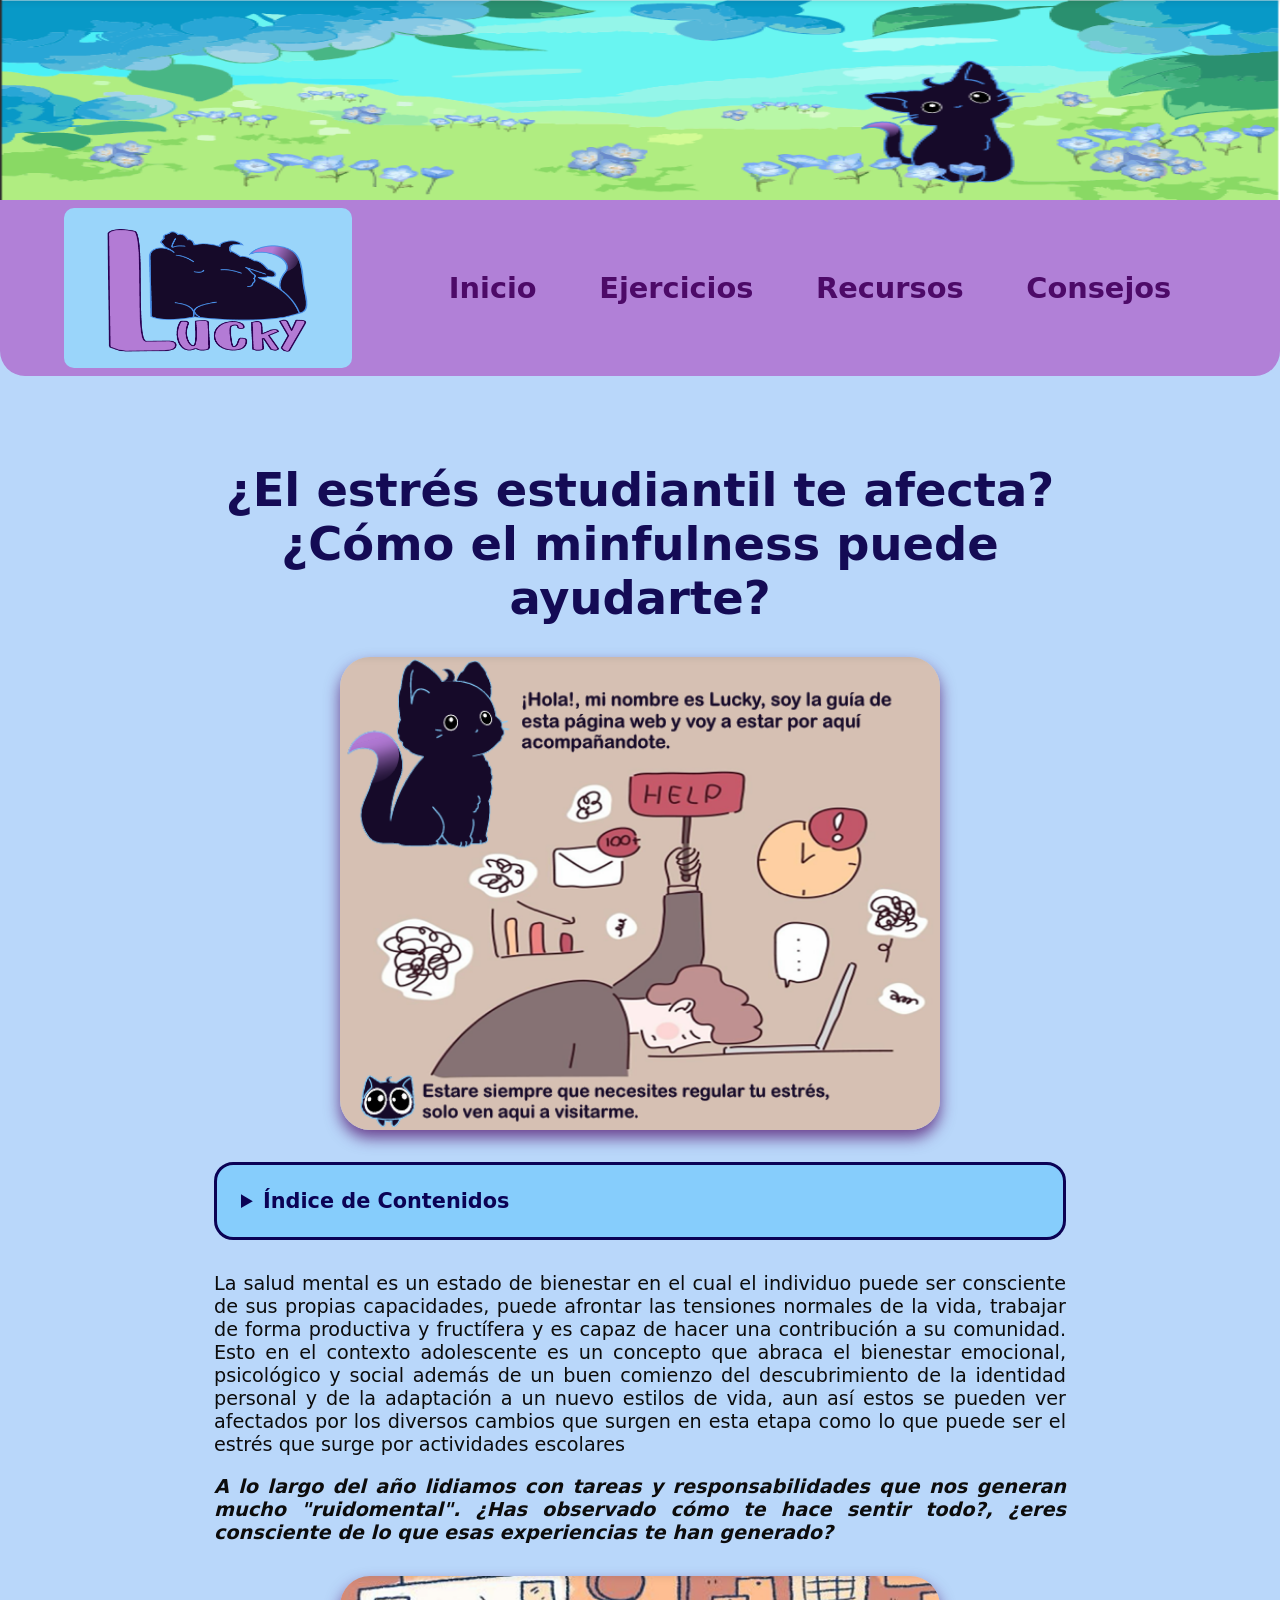
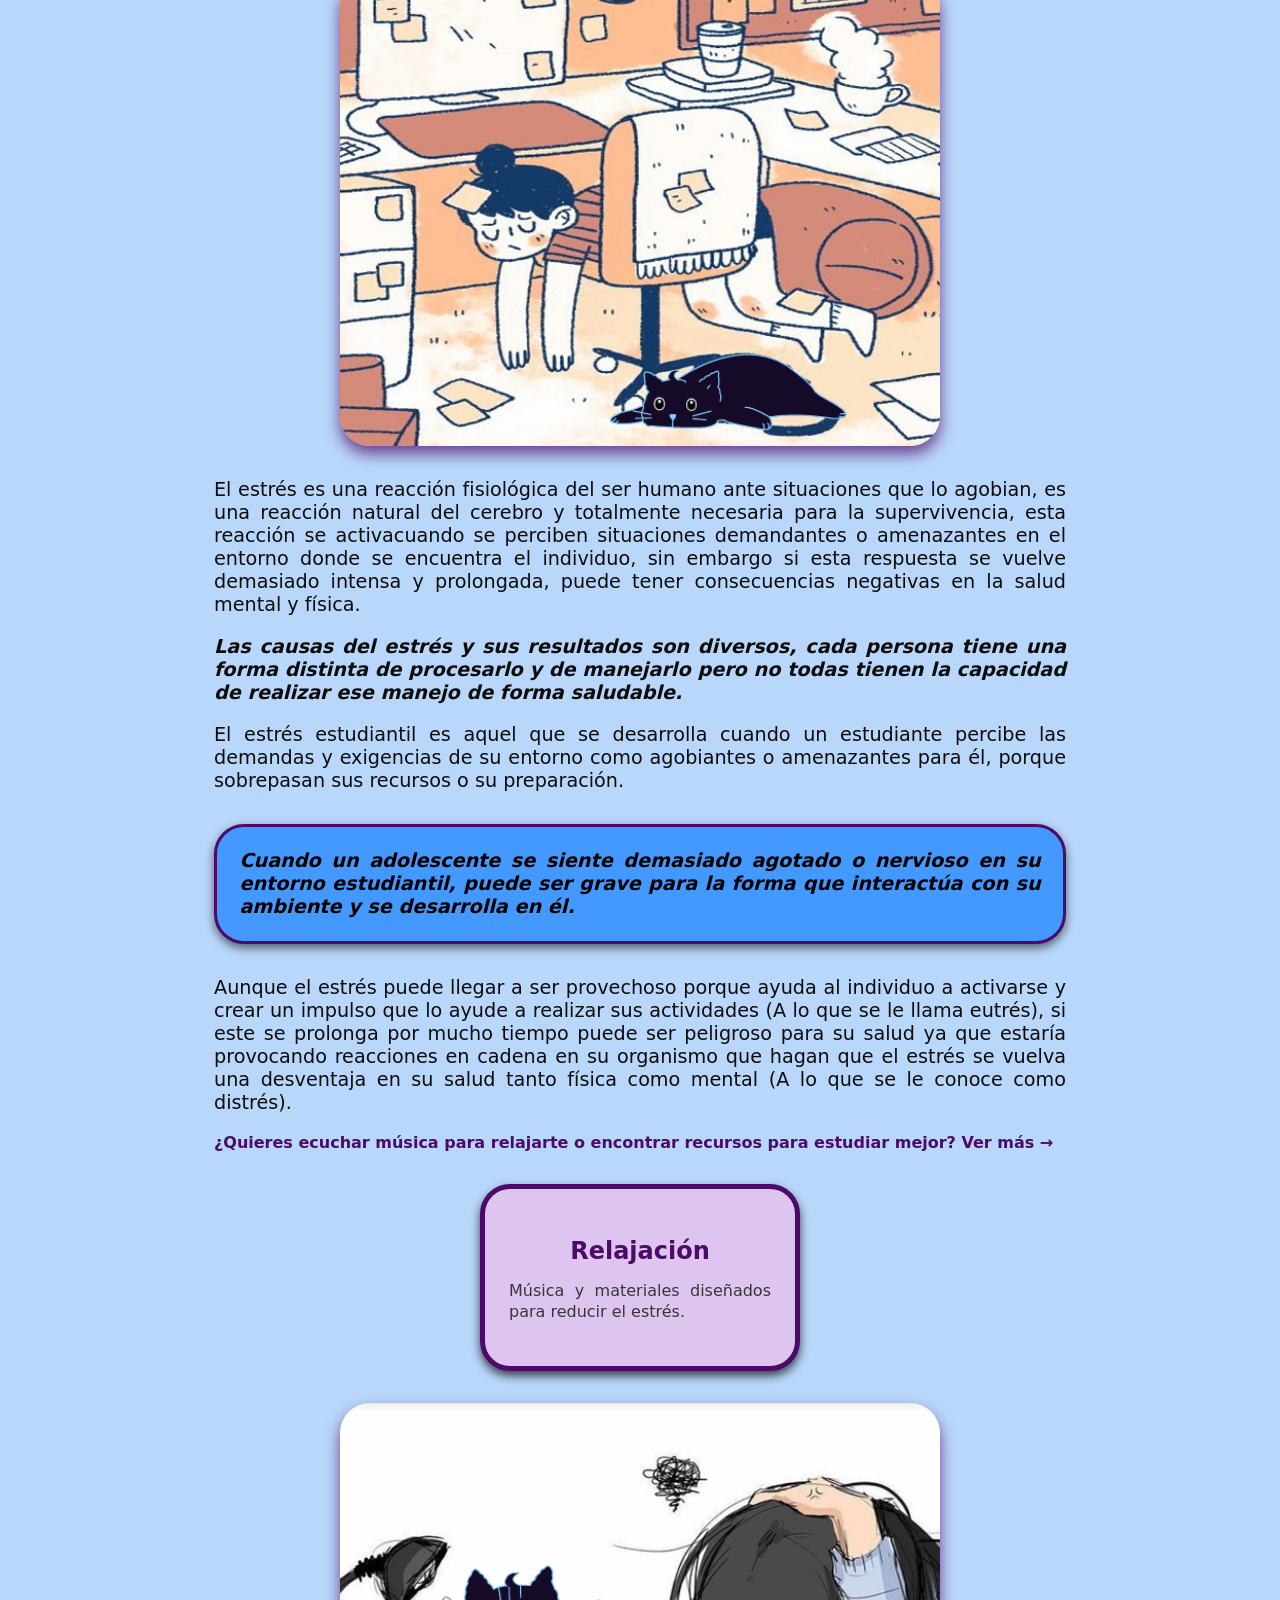
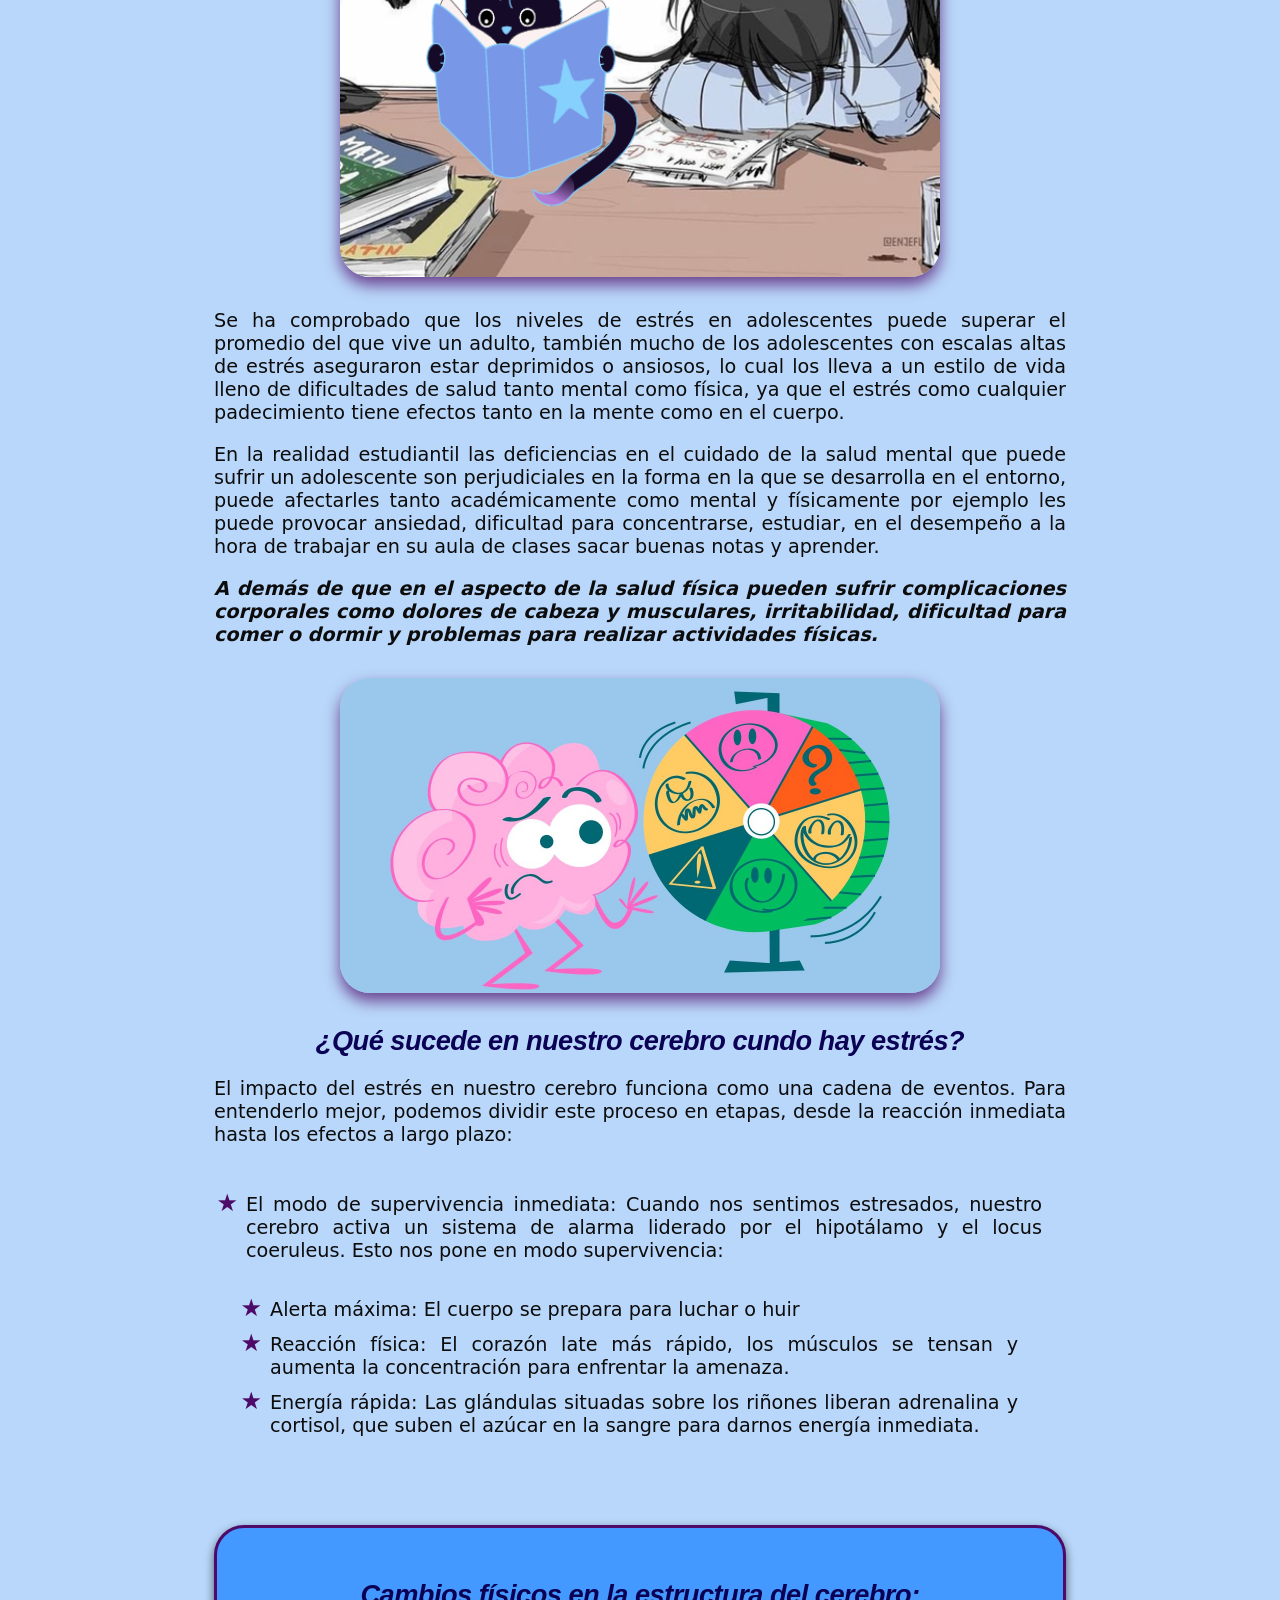
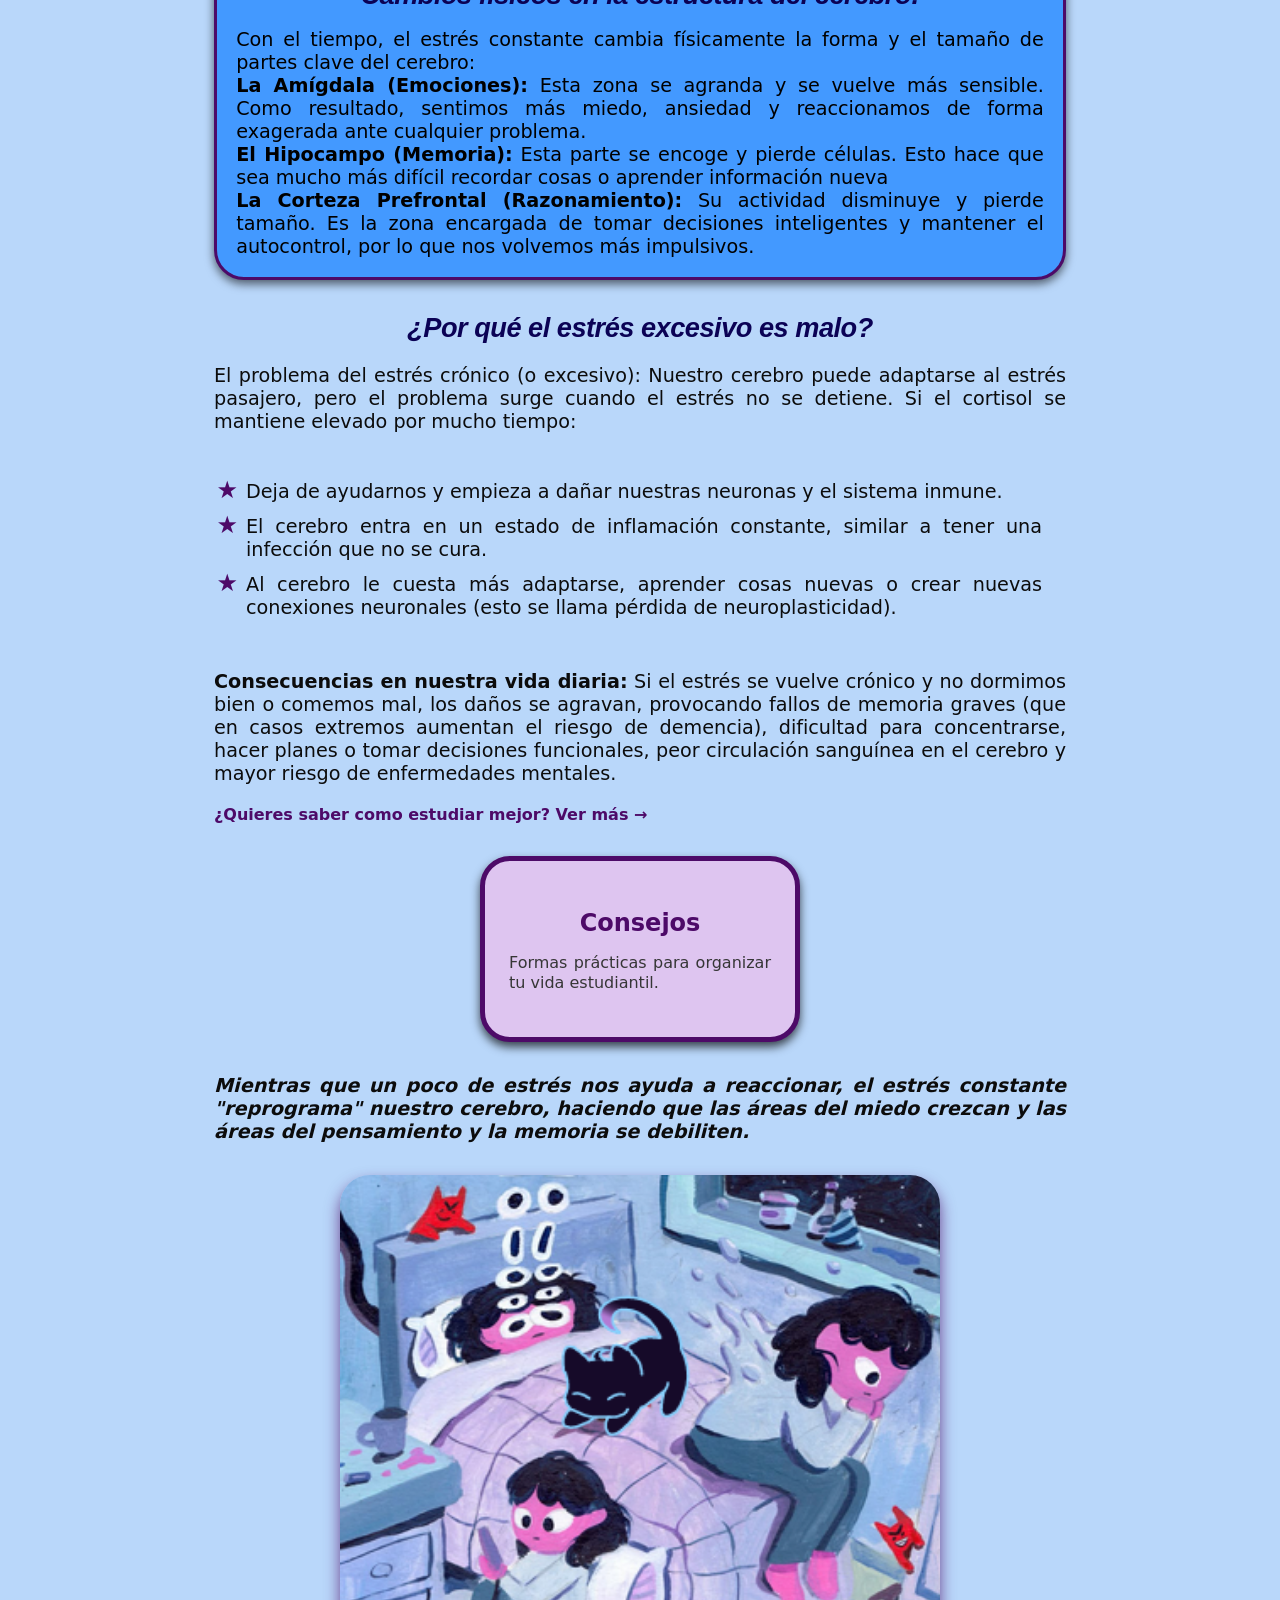
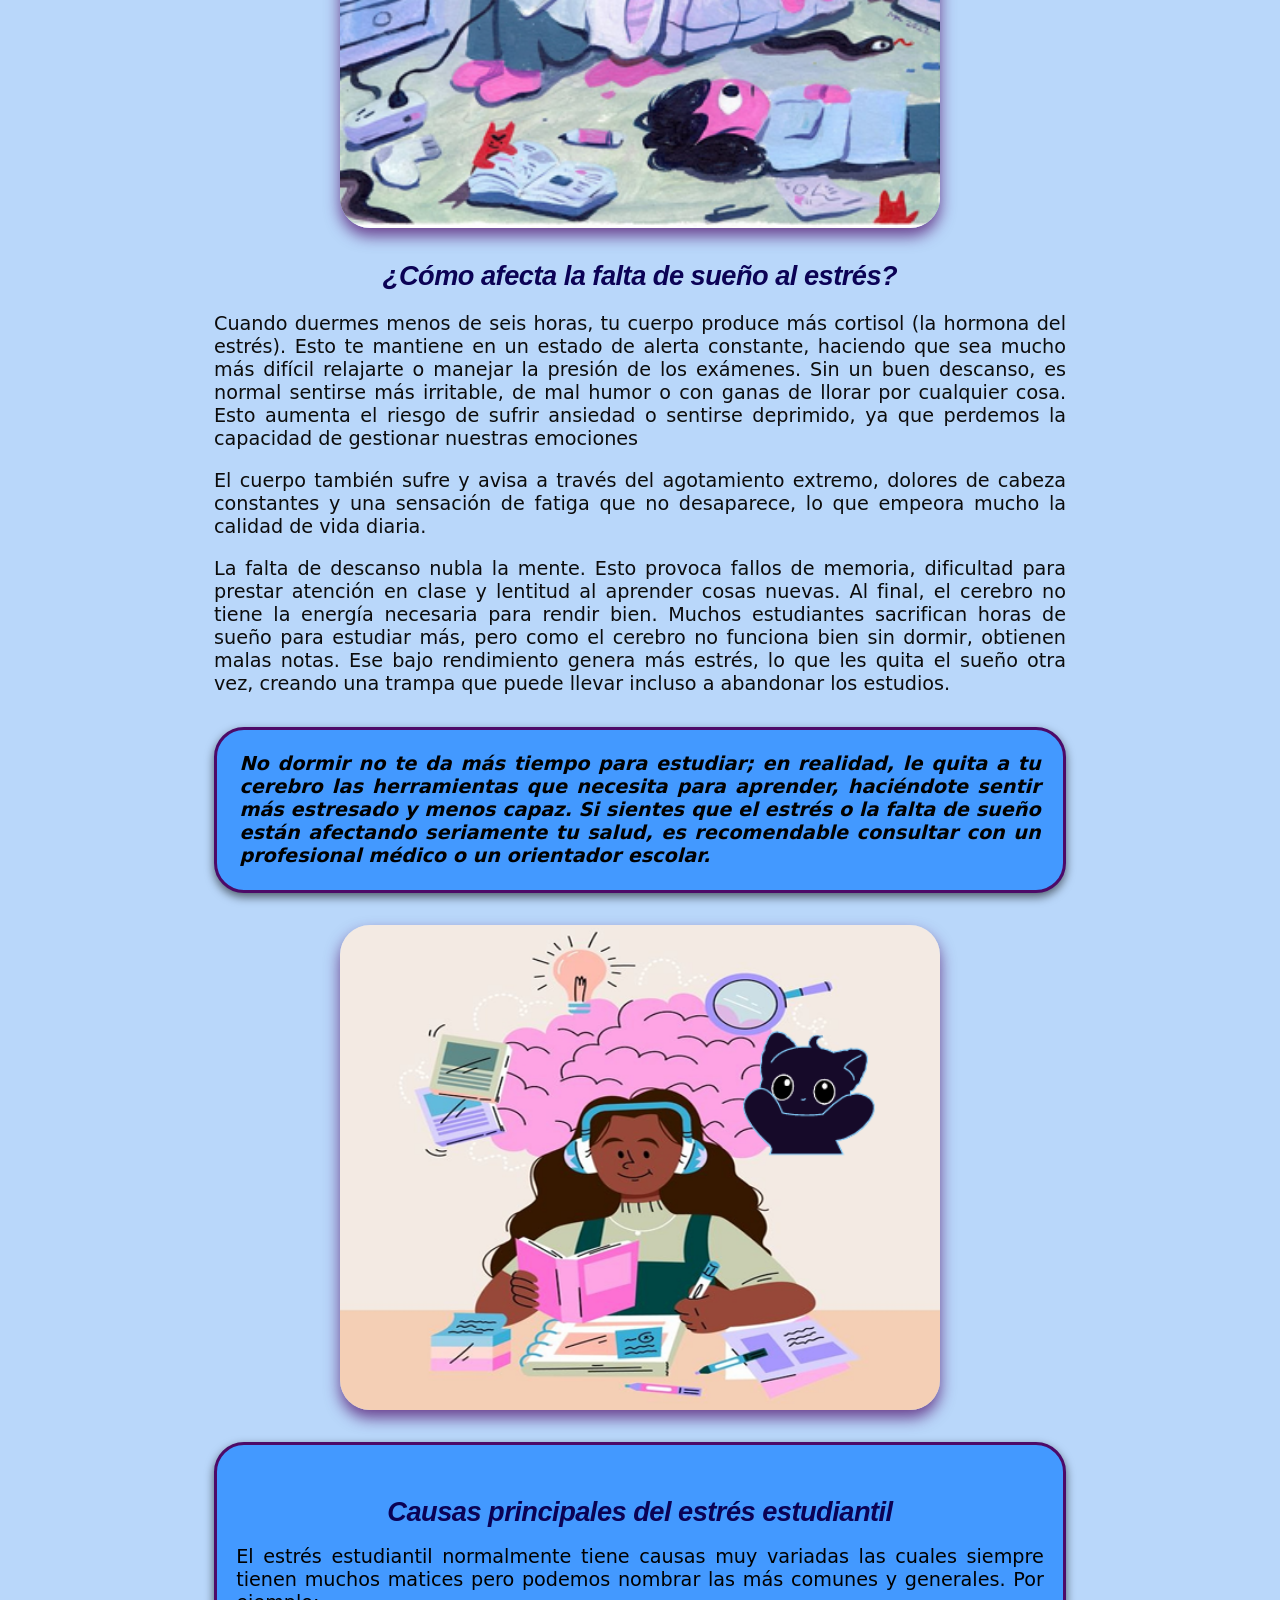
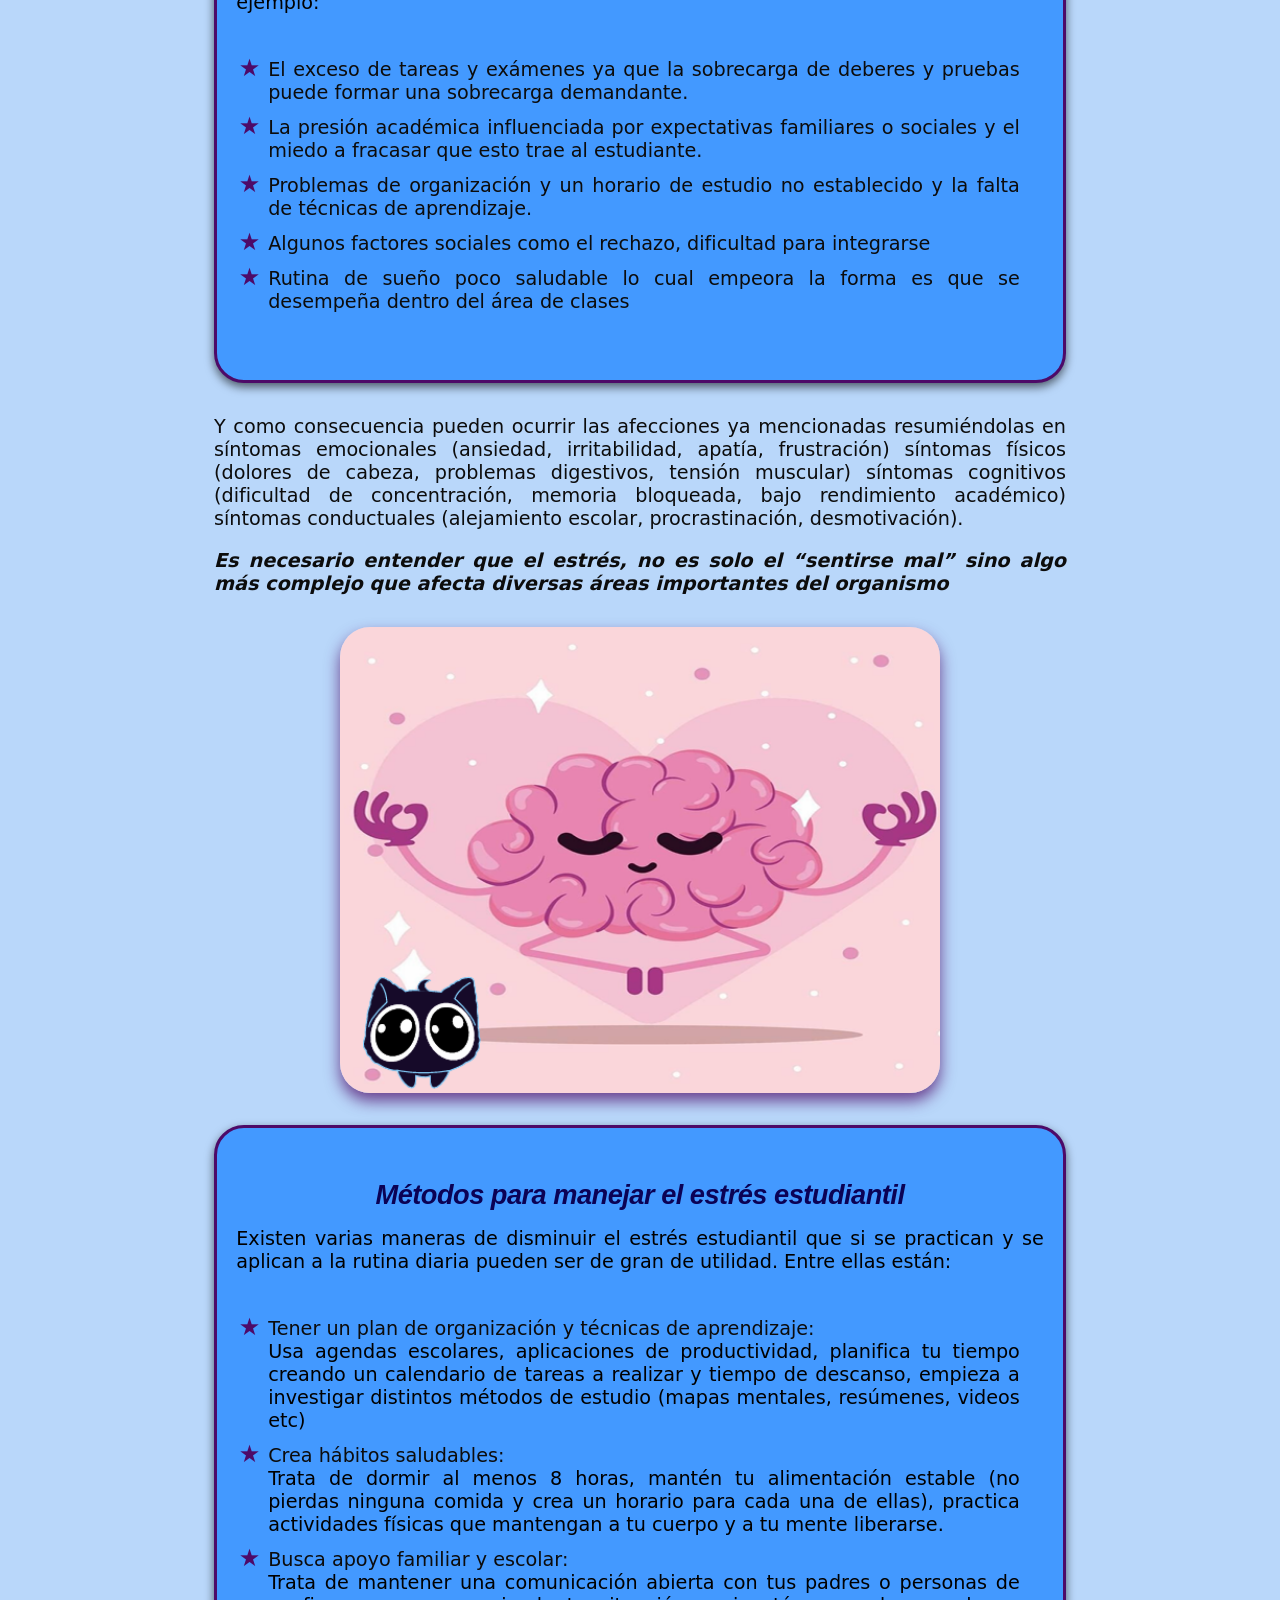
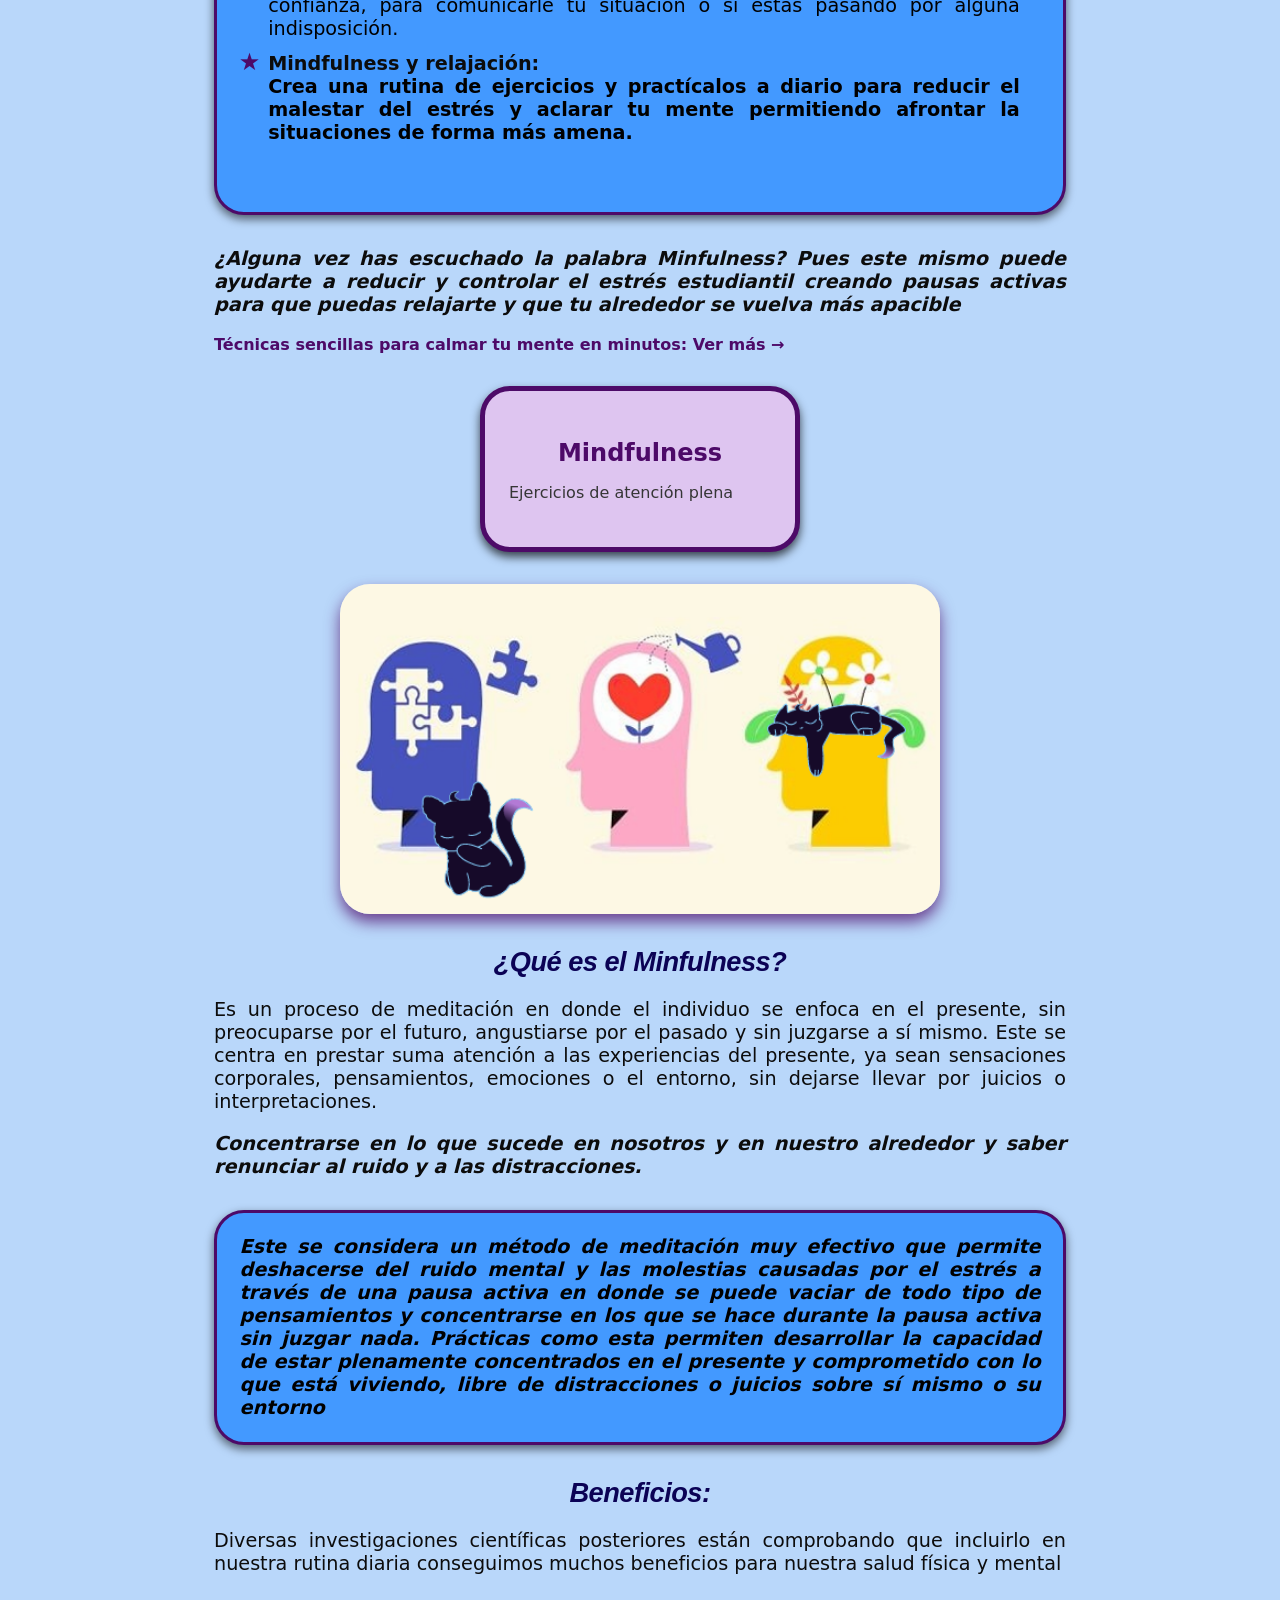
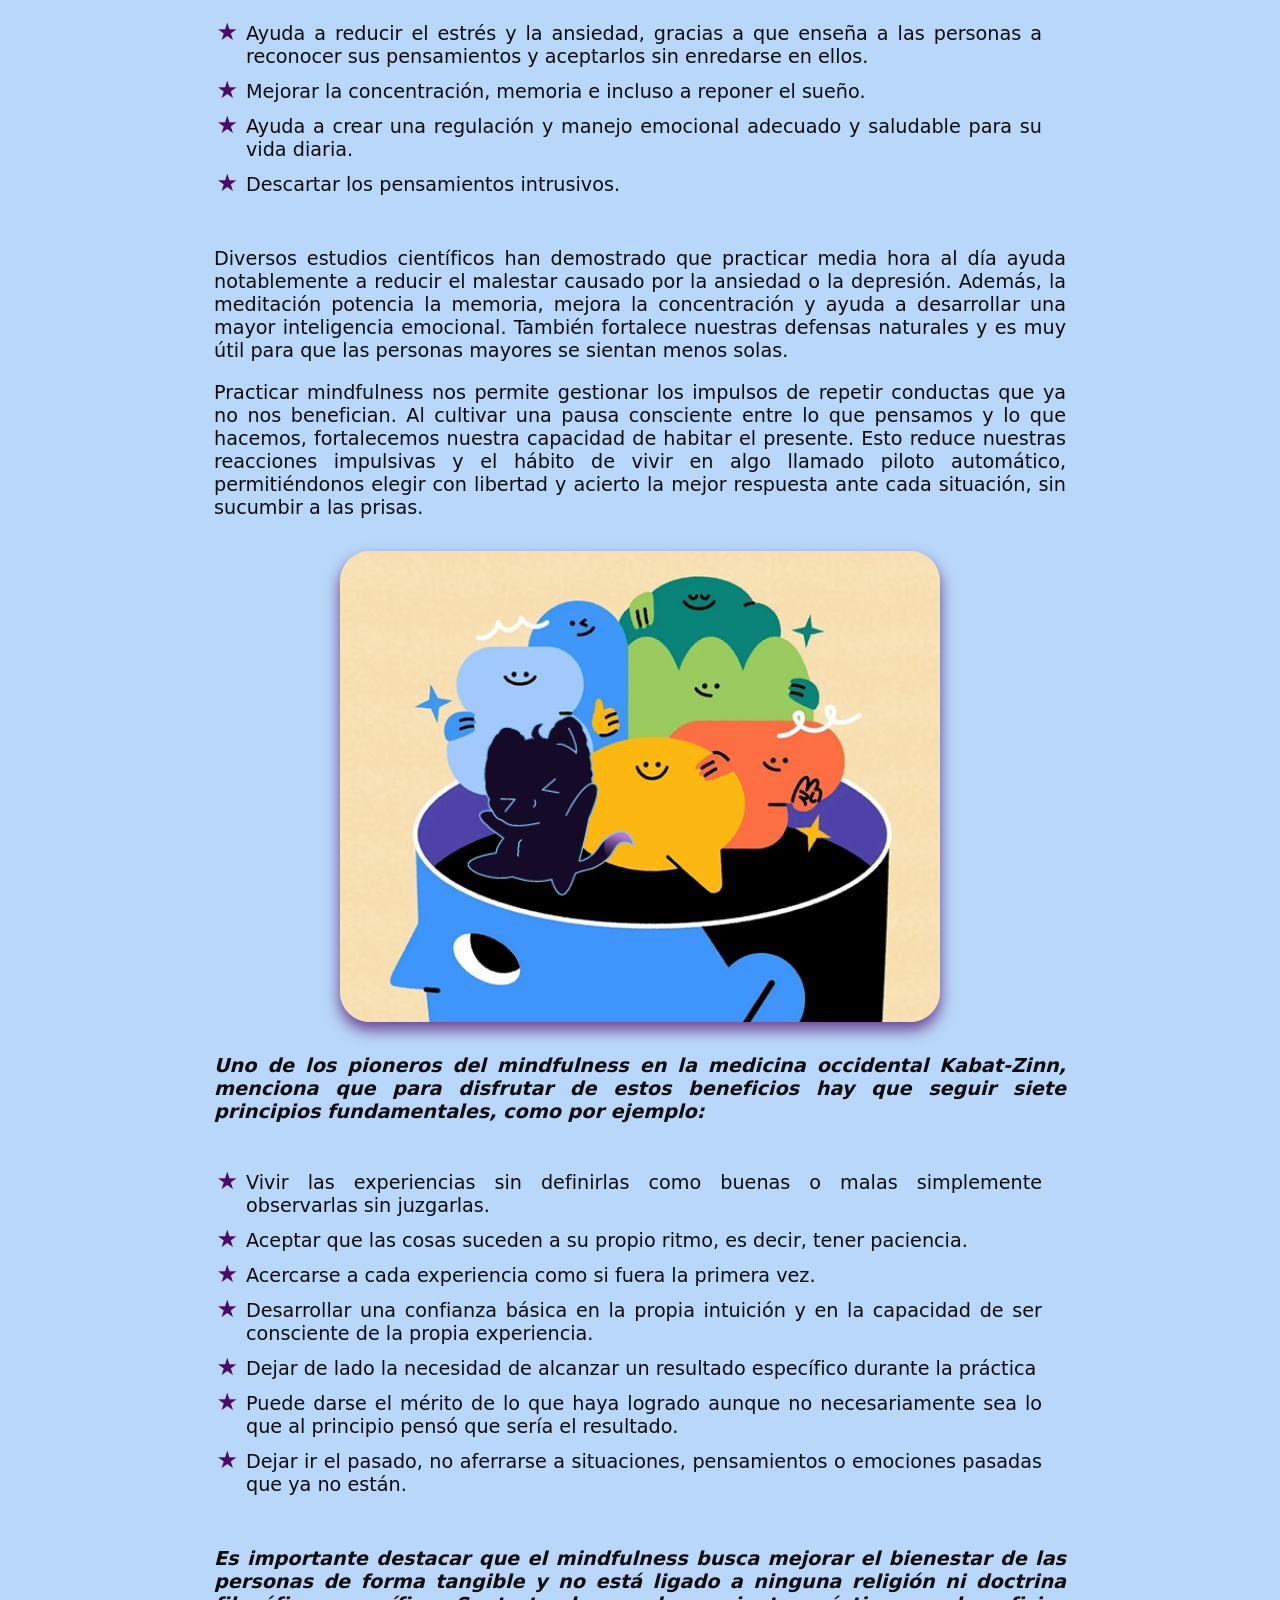
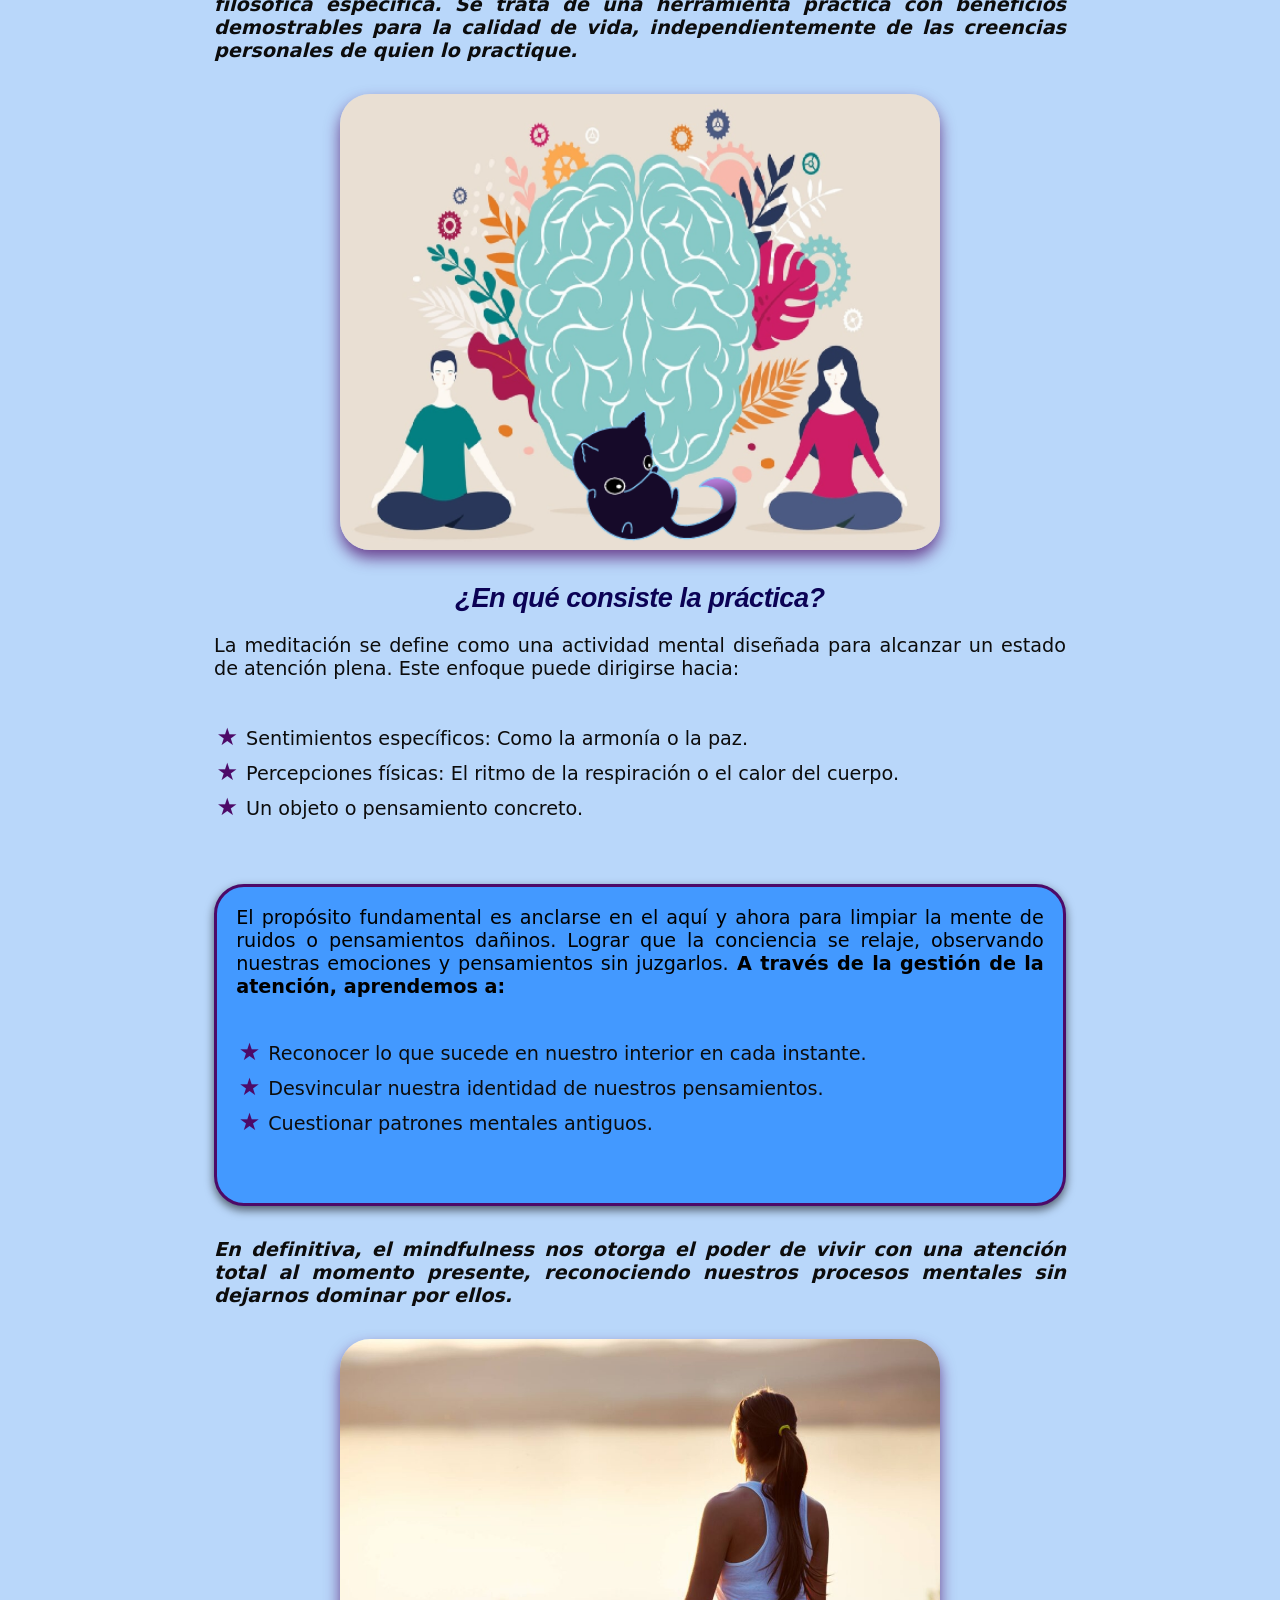
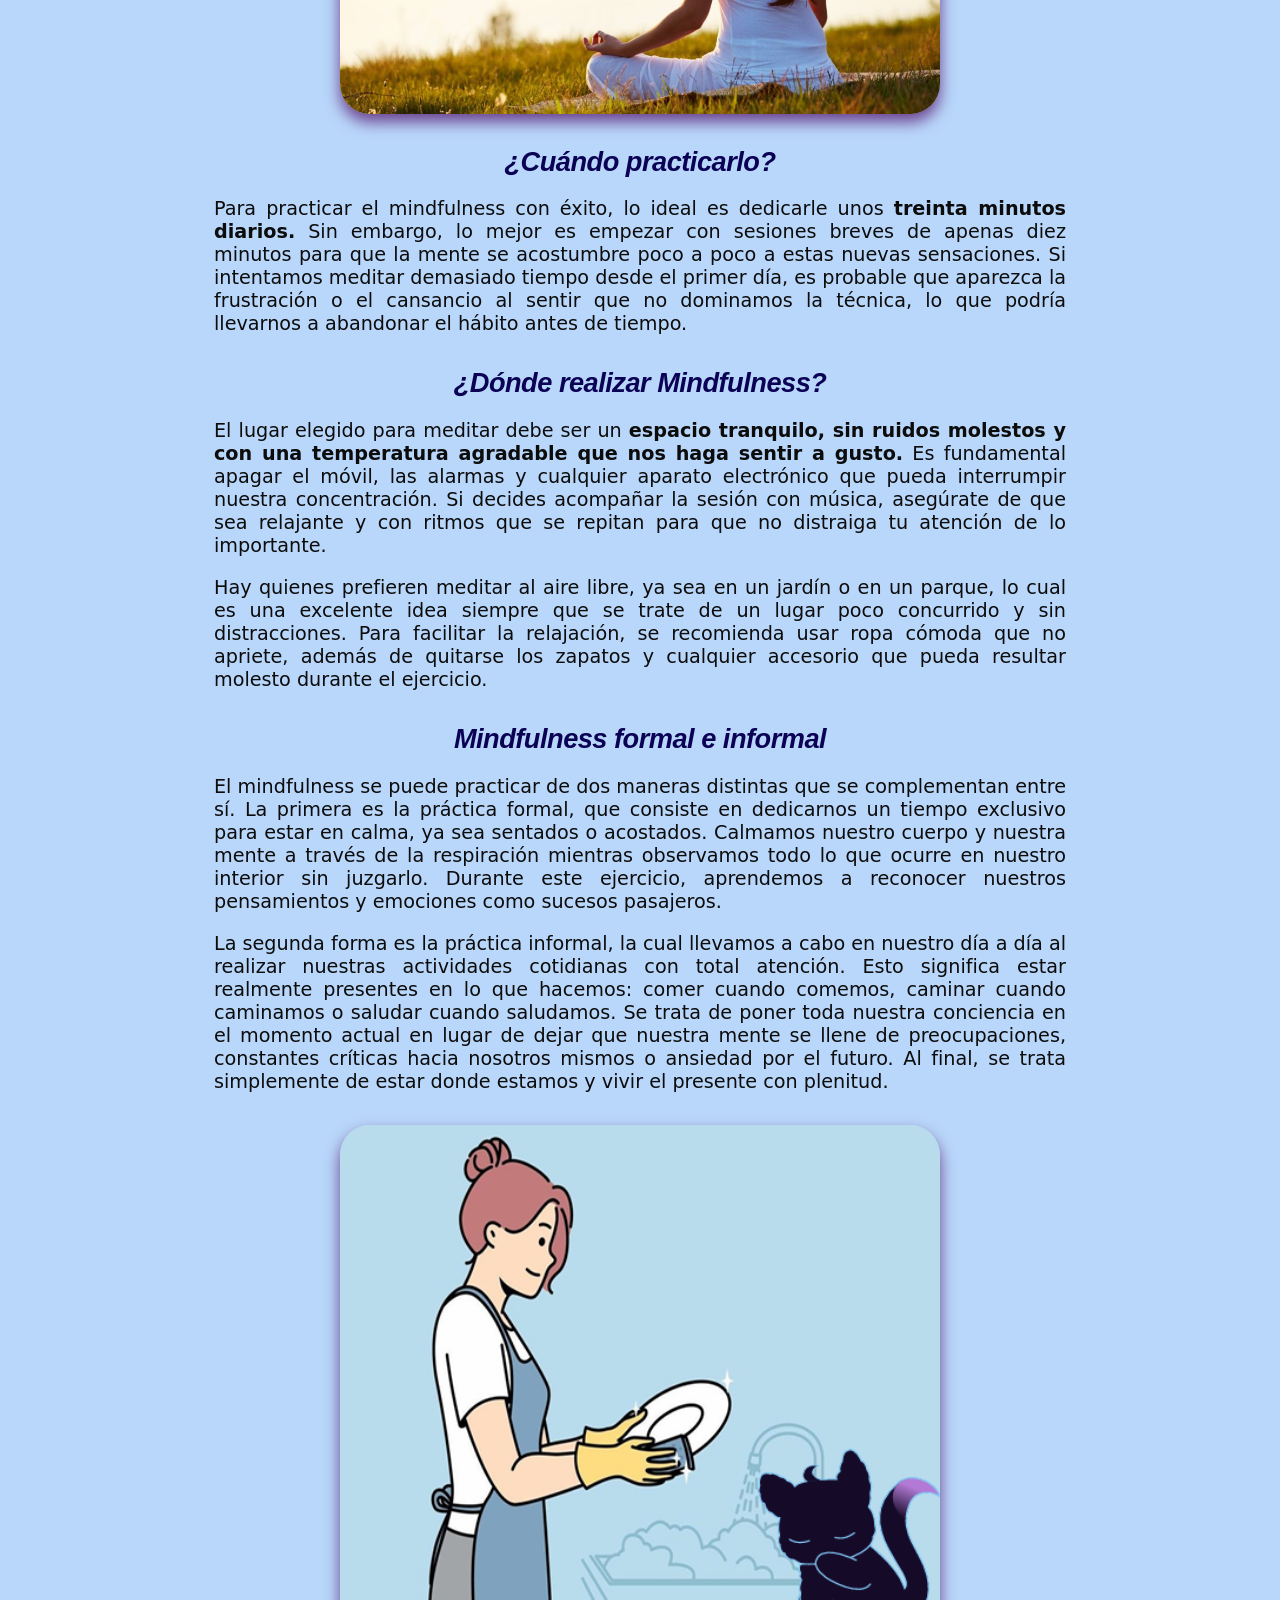
<file: index.html>
<!DOCTYPE html>
<html lang="es">
<head>
    <meta charset="UTF-8">
    <meta name="viewport" content="width=device-width, initial-scale=1.0">
    <meta description="El estrés estudiantil es una reacción fisiológica del ser humano ante situaciones que lo agobian que en ocasiones puede ser tan fuerte que puede afectar tu salud física y mental. Por ello Lucky te ofrece un espacio de relajación a traves de ejercicios mindfulness, música, y actividades que te ayudaran a poder enfretar el estrés de una forma más saludable.">
    <meta keywords="Estres, mindfulness, Minfulness, ejercicios mindfulness, estres estudiantil, estres escolar, estres en estudiantes, relajación, relajacion, como calmar el estres, como regular el estres, ejercicios de relajacion">
    <title>¿Qué es el estrés estudiantil?-Lucky</title>
    <link rel="icon" href="Luckylogo2.png" type="image/png">
    <link rel="apple-touch-icon" href="Luckylogo.png">
    <link rel="stylesheet" href="style.css">
</head>
<body>
    <header>
        <div>
            <img class="portada" src="Luckyp.png" alt="portada">
        </div>
        <nav class="menu">
            <div class="logo"> 
                <img src="Luckylogo.png" alt="logo de Lcuky">
            </div>
            <div class="menupag" id="menupag">
                <a href="index.html">Inicio</a>
                <a href="ejercicios.html">Ejercicios</a>
                <a href="recursos.html">Recursos</a>
                <a href="consejos.html">Consejos</a>
            </div>
        <button class="hamburguesa" id="menubtn">
            <span></span>
            <span></span>
            <span></span>
        </button>
        </nav>
    </header>
    <main>
        <div class="info">
            <h1 id="1">¿El estrés estudiantil te afecta? ¿Cómo el minfulness puede ayudarte?</h1>
            <img src="ft2.png">
            <div class="tabla-contenido">
                <details>
                    <summary>Índice de Contenidos</summary>
                    <nav>
                        <ul>
                            <li><a href="#1">¿El estrés estudiantil te afecta? ¿Cómo el minfulness puede ayudarte?</a></li>
                            <li><a href="#2">¿Qué es el estrés estudiantil?</a></li>
                            <li><a href="#3">¿Qué sucede en nuestro cerebro cundo hay estrés?</a></li>
                            <li><a href="#4">Cambios físicos en la estructura del cerebro</a></li>
                            <li><a href="#5">¿Cómo afecta la falta de sueño al estrés?</a></li>
                            <li><a href="#6">Causas principales del estrés estudiantil</a></li>
                            <li><a href="#7">Métodos para manejar el estrés estudiantil</a></li>
                            <li><a href="#8">¿Qué es el Minfulness?</a></li>
                            <li><a href="#9">Beneficios del Mindfulness</a></li>
                            <li><a href="#10">¿En qué consiste la práctica del Mindfulness?</a></li>
                            <li><a href="#11">¿Cuándo practicar Mindfulness?</a></li>
                            <li><a href="#12">¿Dónde realizar Mindfulness?</a></li>
                            <li><a href="#13">Mindfulness formal e informal</a></li>
                            <li><a href="#14">¿Cómo realizar Mindfulness?</a></li>
                        </ul>
                    </nav>
                </details>
            </div>
            <p> La salud mental es un estado de bienestar en el cual el individuo puede ser consciente de sus propias capacidades, puede afrontar las tensiones normales de la vida, trabajar de forma productiva y fructífera y es capaz de hacer una contribución a su comunidad. Esto en el contexto adolescente es un concepto que abraca el bienestar emocional, psicológico y social además de un buen comienzo del descubrimiento de la identidad personal y de la adaptación a un nuevo estilos de vida, aun así estos se pueden ver afectados por los diversos cambios que surgen en esta etapa como lo que puede ser el estrés que surge por actividades escolares</p>
            <p class="ns">A lo largo del año lidiamos con tareas y responsabilidades que nos generan mucho "ruidomental". ¿Has observado cómo te hace sentir todo?, ¿eres consciente de lo que esas experiencias te han generado?</p>
            <img src="ft3.png" loading="lazy">
            <p>El estrés es una reacción fisiológica del ser humano ante situaciones que lo agobian, es una reacción natural del cerebro y totalmente necesaria para la supervivencia, esta reacción se activacuando se perciben situaciones demandantes o amenazantes en el entorno donde se encuentra el individuo, sin embargo si esta respuesta se vuelve demasiado intensa y prolongada, puede tener consecuencias negativas en la salud mental y física.</p>
            <p class="ns">Las causas del estrés y sus resultados son diversos, cada persona tiene una forma distinta de procesarlo y de manejarlo pero no todas tienen la capacidad de realizar ese manejo de forma saludable.</p>
            <p id="2">El estrés estudiantil es aquel que se desarrolla cuando un estudiante percibe las demandas y exigencias de su entorno como agobiantes o amenazantes para él, porque sobrepasan sus recursos o su preparación.</p>
            <div class="resaltado">
                <p>Cuando un adolescente se siente demasiado agotado o nervioso en su entorno estudiantil, puede ser grave para la forma que interactúa con su ambiente y se desarrolla en él.</p>
            </div>
            <p>Aunque el estrés puede llegar a ser provechoso porque ayuda al individuo a activarse y crear un impulso que lo ayude a realizar sus actividades (A lo que se le llama eutrés), si este se prolonga por mucho tiempo puede ser peligroso para su salud ya que estaría provocando reacciones en cadena en su organismo que hagan que el estrés se vuelva una desventaja en su salud tanto física como mental (A lo que se le conoce como distrés). </p>
            <span style="color: #4d0a68 ; font-weight: bold; font-size: 1rem; text-align: center;">¿Quieres ecuchar música para relajarte o encontrar recursos para estudiar mejor? Ver más →</span>
            <section class="contenedor-cards">
                <a href="recursos.html" class="card">
                    <h3>Relajación</h3>
                    <p>Música y materiales diseñados para reducir el estrés.</p>
                </a>
            </section>
            <img src="ft6.png" loading="lazy">
            <p>Se ha comprobado que los niveles de estrés en adolescentes puede superar el promedio del que vive un adulto, también mucho de los adolescentes con escalas altas de estrés aseguraron estar deprimidos o ansiosos, lo cual los lleva a un estilo de vida lleno de dificultades de salud tanto mental como física, ya que el estrés como cualquier padecimiento tiene efectos tanto en la mente como en el cuerpo.</p>
            <p>En la realidad estudiantil las deficiencias en el cuidado de la salud mental que puede sufrir un adolescente son perjudiciales en la forma en la que se desarrolla en el entorno, puede afectarles tanto académicamente como mental y físicamente por ejemplo les puede provocar ansiedad, dificultad para concentrarse, estudiar, en el desempeño a la hora de trabajar en su aula de clases sacar buenas notas y aprender.</p>
            <p class="ns">A demás de que en el aspecto de la salud física pueden sufrir complicaciones corporales como dolores de cabeza y musculares, irritabilidad, dificultad para comer o dormir y problemas para realizar actividades físicas.</p>
            <img src="ft5.jpg" loading="lazy">
            <h2 id="3">¿Qué sucede en nuestro cerebro cundo hay estrés?</h2>
            <p>El impacto del estrés en nuestro cerebro funciona como una cadena de eventos. Para entenderlo mejor, podemos dividir este proceso en etapas, desde la reacción inmediata hasta los efectos a largo plazo:</p>
            <ul>
                <li>El modo de supervivencia inmediata: Cuando nos sentimos estresados, nuestro cerebro activa un sistema de alarma liderado por el hipotálamo y el locus coeruleus. Esto nos pone en modo supervivencia:</li>
                <ul>
                    <li>Alerta máxima: El cuerpo se prepara para luchar o huir</li>
                    <li>Reacción física: El corazón late más rápido, los músculos se tensan y aumenta la concentración para enfrentar la amenaza.</li>
                    <li>Energía rápida: Las glándulas situadas sobre los riñones liberan adrenalina y cortisol, que suben el azúcar en la sangre para darnos energía inmediata.</li>
                </ul>
            </ul>
            <div class="resaltado2">
                <h2 id="4"><b>Cambios físicos en la estructura del cerebro:</b></h2>
                <p>Con el tiempo, el estrés constante cambia físicamente la forma y el tamaño de partes clave del cerebro: 
                    <p><b>La Amígdala (Emociones):</b> Esta zona se agranda y se vuelve más sensible. Como resultado, sentimos más miedo, ansiedad y reaccionamos de forma exagerada ante cualquier problema.</p>
                    <p><b>El Hipocampo (Memoria):</b> Esta parte se encoge y pierde células. Esto hace que sea mucho más difícil recordar cosas o aprender información nueva</p>
                    <p><b>La Corteza Prefrontal (Razonamiento):</b> Su actividad disminuye y pierde tamaño. Es la zona encargada de tomar decisiones inteligentes y mantener el autocontrol, por lo que nos volvemos más impulsivos.</p>
                </p></div>
                <h2>¿Por qué el estrés excesivo es malo?</h2>
                <p>El problema del estrés crónico (o excesivo): Nuestro cerebro puede adaptarse al estrés pasajero, pero el problema surge cuando el estrés no se detiene. Si el cortisol se mantiene elevado por mucho tiempo:</p>
                <ul>
                    <li>Deja de ayudarnos y empieza a dañar nuestras neuronas y el sistema inmune.</li>
                    <li>El cerebro entra en un estado de inflamación constante, similar a tener una infección que no se cura.</li>
                    <li>Al cerebro le cuesta más adaptarse, aprender cosas nuevas o crear nuevas conexiones neuronales (esto se llama pérdida de neuroplasticidad).</li>
                </ul>
                <p><b>Consecuencias en nuestra vida diaria:</b> Si el estrés se vuelve crónico y no dormimos bien o comemos mal, los daños se agravan, provocando fallos de memoria graves (que en casos extremos aumentan el riesgo de demencia), dificultad para concentrarse, hacer planes o tomar decisiones funcionales, peor circulación sanguínea en el cerebro y mayor riesgo de enfermedades mentales.</p>
            <span style="color: #4d0a68; font-weight: bold; font-size: 1rem; text-align: center;">¿Quieres saber como estudiar mejor? Ver más →</span>
            <section class="contenedor-cards">
                <a href="consejos.html" class="card">
                    <h3>Consejos</h3>
                    <p>Formas prácticas para organizar tu vida estudiantil.</p>
                </a>
            </section>
                <p class="ns">Mientras que un poco de estrés nos ayuda a reaccionar, el estrés constante "reprograma" nuestro cerebro, haciendo que las áreas del miedo crezcan y las áreas del pensamiento y la memoria se debiliten.</p>
                <img src="ft14.png" loading="lazy">
                <h2 id="5">¿Cómo afecta la falta de sueño al estrés?</h2>
                <p>Cuando duermes menos de seis horas, tu cuerpo produce más cortisol (la hormona del estrés). Esto te mantiene en un estado de alerta constante, haciendo que sea mucho más difícil relajarte o manejar la presión de los exámenes. Sin un buen descanso, es normal sentirse más irritable, de mal humor o con ganas de llorar por cualquier cosa. Esto aumenta el riesgo de sufrir ansiedad o sentirse deprimido, ya que perdemos la capacidad de gestionar nuestras emociones</p>
                <p>El cuerpo también sufre y avisa a través del agotamiento extremo, dolores de cabeza constantes y una sensación de fatiga que no desaparece, lo que empeora mucho la calidad de vida diaria.</p>
                <p>La falta de descanso nubla la mente. Esto provoca fallos de memoria, dificultad para prestar atención en clase y lentitud al aprender cosas nuevas. Al final, el cerebro no tiene la energía necesaria para rendir bien. Muchos estudiantes sacrifican horas de sueño para estudiar más, pero como el cerebro no funciona bien sin dormir, obtienen malas notas. Ese bajo rendimiento genera más estrés, lo que les quita el sueño otra vez, creando una trampa que puede llevar incluso a abandonar los estudios.</p>
            <div class="resaltado"><p>No dormir no te da más tiempo para estudiar; en realidad, le quita a tu cerebro las herramientas que necesita para aprender, haciéndote sentir más estresado y menos capaz. Si sientes que el estrés o la falta de sueño están afectando seriamente tu salud, es recomendable consultar con un profesional médico o un orientador escolar.</p></div>
            <img src="ft7.png" loading="lazy">
            <div class="resaltado2">
                <h2 id="6"><b>Causas principales del estrés estudiantil</b></h2>
                <p><p>El estrés estudiantil normalmente tiene causas muy variadas las cuales siempre tienen muchos matices pero podemos nombrar las más comunes y generales. Por ejemplo:</p>
                <ul>
                    <li>El exceso de tareas y exámenes ya que la sobrecarga de deberes y pruebas puede formar una sobrecarga demandante.</li>
                    <li>La presión académica influenciada por expectativas familiares o sociales y el miedo a fracasar que esto trae al estudiante.</li>
                    <li>Problemas de organización y un horario de estudio no establecido y la falta de técnicas de aprendizaje.</li>
                    <li>Algunos factores sociales como el rechazo, dificultad para integrarse</li>
                    <li>Rutina de sueño poco saludable lo cual empeora la forma es que se desempeña dentro del área de clases</li>
                </ul></p>
            </div>
            <p>Y como consecuencia pueden ocurrir las afecciones ya mencionadas resumiéndolas en síntomas emocionales (ansiedad, irritabilidad, apatía, frustración) síntomas físicos (dolores de cabeza, problemas digestivos, tensión muscular) síntomas cognitivos (dificultad de concentración, memoria bloqueada, bajo rendimiento académico) síntomas conductuales (alejamiento escolar, procrastinación, desmotivación). </p>
            <p class="ns">Es necesario entender que el estrés, no es solo el “sentirse mal” sino algo más complejo que afecta diversas áreas importantes del organismo</p>
            <img src="ft8.png" loading="lazy">
            <div class="resaltado2"><h2 id="7">Métodos para manejar el estrés estudiantil</h2>
            <p>Existen varias maneras de disminuir el estrés estudiantil que si se practican y se aplican a la rutina diaria pueden ser de gran de utilidad. Entre ellas están: </p>
                <ul>
                    <li>Tener un plan de organización y técnicas de aprendizaje:
                        <p>Usa agendas escolares, aplicaciones de productividad, planifica tu tiempo creando un calendario de tareas a realizar y tiempo de descanso, empieza a investigar distintos métodos de estudio (mapas mentales, resúmenes, videos etc)</p>
                    </li>
                    <li>Crea hábitos saludables:
                        <p> Trata de dormir al menos 8 horas, mantén tu alimentación estable (no pierdas ninguna comida y crea un horario para cada una de ellas), practica actividades físicas que mantengan a tu cuerpo y a tu mente liberarse.</p>
                    </li>
                    <li>Busca apoyo familiar y escolar:
                        <p>Trata de mantener una comunicación abierta con tus padres o personas de confianza, para comunicarle tu situación o si estás pasando por alguna indisposición.</p>
                    </li>
                    <li><b>Mindfulness y relajación:
                        <p>Crea una rutina de ejercicios y practícalos a diario para reducir el malestar del estrés y aclarar tu mente permitiendo afrontar la situaciones de forma más amena. </p>
                    </b>
                    </li>
                </ul></div>
            <p class="ns">¿Alguna vez has escuchado la palabra Minfulness? Pues este mismo puede ayudarte a reducir y controlar el estrés estudiantil creando pausas activas para que puedas relajarte y que tu alrededor se vuelva más apacible</p>
            <span style="color: #4d0a68; font-weight: bold; font-size: 1rem; text-align: center;">Técnicas sencillas para calmar tu mente en minutos: Ver más →</span>
            <section class="contenedor-cards">
                <a href="ejercicios.html" class="card">
                    <h3>Mindfulness</h3>
                    <p>Ejercicios de atención plena</p>
                </a>
            </section>
            <img src="ft9.png" loading="lazy">
            <h2 id="8">¿Qué es el Minfulness?</h2>
            <p>Es un proceso de meditación en donde el individuo se enfoca en el presente, sin preocuparse por el futuro, angustiarse por el pasado y sin juzgarse a sí mismo. Este se centra en prestar suma atención a las experiencias del presente, ya sean sensaciones corporales, pensamientos, emociones o el entorno, sin dejarse llevar por juicios o interpretaciones. </p>
            <p class="ns">Concentrarse en lo que sucede en nosotros y en nuestro alrededor y saber renunciar al ruido y a las distracciones.</p>
            <div class="resaltado"><p>Este se considera un método de meditación muy efectivo que permite deshacerse del ruido mental y las molestias causadas por el estrés a través de una pausa activa en donde se puede vaciar de todo tipo de pensamientos y concentrarse en los que se hace durante la pausa activa sin juzgar nada. Prácticas como esta permiten desarrollar la capacidad de estar plenamente concentrados en el presente y comprometido con lo que está viviendo, libre de distracciones o juicios sobre sí mismo o su entorno</p></div>
            <h2 id="9">Beneficios:</h2>
            <p>Diversas investigaciones científicas posteriores están comprobando que incluirlo en nuestra rutina diaria conseguimos muchos beneficios para nuestra salud física y mental<p>
                <ul>
                    <li>Ayuda a reducir el estrés y la ansiedad, gracias a que enseña a las personas a reconocer sus pensamientos y aceptarlos sin enredarse en ellos.</li>
                    <li>Mejorar la concentración, memoria e incluso a reponer el sueño.</li>
                    <li>Ayuda a crear una regulación y manejo emocional adecuado y saludable para su vida diaria.</li>
                    <li>Descartar los pensamientos intrusivos.</li>
                </ul>
            <p>Diversos estudios científicos han demostrado que practicar media hora al día ayuda notablemente a reducir el malestar causado por la ansiedad o la depresión. Además, la meditación potencia la memoria, mejora la concentración y ayuda a desarrollar una mayor inteligencia emocional. También fortalece nuestras defensas naturales y es muy útil para que las personas mayores se sientan menos solas.</p>
            <p>Practicar mindfulness nos permite gestionar los impulsos de repetir conductas que ya no nos benefician. Al cultivar una pausa consciente entre lo que pensamos y lo que hacemos, fortalecemos nuestra capacidad de habitar el presente. Esto reduce nuestras reacciones impulsivas y el hábito de vivir en algo llamado piloto automático, permitiéndonos elegir con libertad y acierto la mejor respuesta ante cada situación, sin sucumbir a las prisas.</p>
            <img src="ft10.png" loading="lazy">
            <p class="ns">Uno de los pioneros del mindfulness en la medicina occidental Kabat-Zinn, menciona que para disfrutar de estos beneficios hay que seguir siete principios fundamentales, como por ejemplo: </p>
            <ul>
                <li>Vivir las experiencias sin definirlas como buenas o malas simplemente observarlas sin juzgarlas.</li>
                <li>Aceptar que las cosas suceden a su propio ritmo, es decir, tener paciencia.</li>
                <li>Acercarse a cada experiencia como si fuera la primera vez.</li>
                <li>Desarrollar una confianza básica en la propia intuición y en la capacidad de ser consciente de la propia experiencia.</li>
                <li>Dejar de lado la necesidad de alcanzar un resultado específico durante la práctica</li>
                <li>Puede darse el mérito de lo que haya logrado aunque no necesariamente sea lo que al principio pensó que sería el resultado.</li>
                <li>Dejar ir el pasado, no aferrarse a situaciones, pensamientos o emociones pasadas que ya no están.</li>
            </ul>
            <p class="ns">Es importante destacar que el mindfulness busca mejorar el bienestar de las personas de forma tangible y no está ligado a ninguna religión ni doctrina filosófica específica. Se trata de una herramienta práctica con beneficios demostrables para la calidad de vida, independientemente de las creencias personales de quien lo practique.</p>
            <img src="ft11.png" loading="lazy">
            <h2 id="10">¿En qué consiste la práctica?</h2>
            <p>La meditación se define como una actividad mental diseñada para alcanzar un estado de atención plena. Este enfoque puede dirigirse hacia:</p>
            <ul>
                <li>Sentimientos específicos: Como la armonía o la paz.</li>
                <li>Percepciones físicas: El ritmo de la respiración o el calor del cuerpo.</li>
                <li>Un objeto o pensamiento concreto.</li>
            </ul>
            <div class="resaltado2"><p>El propósito fundamental es anclarse en el aquí y ahora para limpiar la mente de ruidos o pensamientos dañinos. Lograr que la conciencia se relaje, observando nuestras emociones y pensamientos sin juzgarlos.<b> A través de la gestión de la atención, aprendemos a:</b>
            <ul>
                <li>Reconocer lo que sucede en nuestro interior en cada instante.</li>
                <li>Desvincular nuestra identidad de nuestros pensamientos.</li>
                <li>Cuestionar patrones mentales antiguos.</li>
            </ul></p></div>
            <p class="ns">En definitiva, el mindfulness nos otorga el poder de vivir con una atención total al momento presente, reconociendo nuestros procesos mentales sin dejarnos dominar por ellos.</p>
            <img src="ft12.jpg" loading="lazy">
            <h2 id="11">¿Cuándo practicarlo?</h2>
            <p>Para practicar el mindfulness con éxito, lo ideal es dedicarle unos <b>treinta minutos diarios.</b> Sin embargo, lo mejor es empezar con sesiones breves de apenas diez minutos para que la mente se acostumbre poco a poco a estas nuevas sensaciones. Si intentamos meditar demasiado tiempo desde el primer día, es probable que aparezca la frustración o el cansancio al sentir que no dominamos la técnica, lo que podría llevarnos a abandonar el hábito antes de tiempo.</p>
            <h2 id="12">¿Dónde realizar Mindfulness?</h2>
            <p>El lugar elegido para meditar debe ser un <b>espacio tranquilo, sin ruidos molestos y con una temperatura agradable que nos haga sentir a gusto.</b> Es fundamental apagar el móvil, las alarmas y cualquier aparato electrónico que pueda interrumpir nuestra concentración. Si decides acompañar la sesión con música, asegúrate de que sea relajante y con ritmos que se repitan para que no distraiga tu atención de lo importante.</p>
            <p>Hay quienes prefieren meditar al aire libre, ya sea en un jardín o en un parque, lo cual es una excelente idea siempre que se trate de un lugar poco concurrido y sin distracciones. Para facilitar la relajación, se recomienda usar ropa cómoda que no apriete, además de quitarse los zapatos y cualquier accesorio que pueda resultar molesto durante el ejercicio.</p>
            <h2 id="13">Mindfulness formal e informal</h2>
            <p>El mindfulness se puede practicar de dos maneras distintas que se complementan entre sí. La primera es la práctica formal, que consiste en dedicarnos un tiempo exclusivo para estar en calma, ya sea sentados o acostados. Calmamos nuestro cuerpo y nuestra mente a través de la respiración mientras observamos todo lo que ocurre en nuestro interior sin juzgarlo. Durante este ejercicio, aprendemos a reconocer nuestros pensamientos y emociones como sucesos pasajeros.</p>
            <p>La segunda forma es la práctica informal, la cual llevamos a cabo en nuestro día a día al realizar nuestras actividades cotidianas con total atención. Esto significa estar realmente presentes en lo que hacemos: comer cuando comemos, caminar cuando caminamos o saludar cuando saludamos. Se trata de poner toda nuestra conciencia en el momento actual en lugar de dejar que nuestra mente se llene de preocupaciones, constantes críticas hacia nosotros mismos o ansiedad por el futuro. Al final, se trata simplemente de estar donde estamos y vivir el presente con plenitud.</p>
            <img src="ft13.png" loading="lazy">
            <div class="resaltado2"><h2 id="14">¿Cómo realizar Mindfulness?</h2>
            <p>Lo ideal es comenzar con unos pocos minutos cada día. La meta es ir aumentando la duración poco a poco hasta llegar a los <b>30 minutos diarios</b>, pero sin prisas. Es muy importante ser constante y tener paciencia; no te desanimes si no notas resultados de inmediato, ya que los beneficios aparecen con la práctica regular.</p>
            <ul>
                <li>Busca un momento del día en el que estés tranquilo, <b>como al despertar, después de comer o antes de irte a dormir.</b> Elige un lugar relajado donde no haya ruidos ni distracciones, ya sea en tu habitación, en la sala o al aire libre. Lo fundamental es que te sientas cómodo y en un ambiente fresco.</li>
                <li>Para empezar, <b>usa ropa que no te apriete y busca una postura agradable.</b> Puedes sentarte en el suelo con la espalda derecha para respirar mejor o, si lo prefieres, puedes hacerlo acostado.</li>
                <li>Una vez instalado, <b>enfócate en tu respiración.</b> Siente cómo entra el aire por la nariz, cómo llega a tus pulmones y cómo sale de nuevo. Si te distraes con algún pensamiento, no te preocupes: simplemente vuelve a concentrarte suavemente en tu respiración. Verás que con el tiempo te será cada vez más fácil lograrlo.</li>
                <li><b>Deja que tus pensamientos y emociones fluyan con libertad.</b> No intentes controlarlos ni decidas si son buenos o malos; solo obsérvalos como si fueras un espectador, sin juzgarlos.</li>
            </ul></div>
            <p class="ns">Esto es complicado de alcanzar, pero es cuestión de practica y hacerlo una rutina y con el tiempo se volverá algo fácil de lograr</p>
            <p>En resumen, el mindfulness nos enseña a manejar nuestra atención para recuperar el control de nuestra vida. Al aprender a enfocar nuestra mente, logramos liberarnos de esos bloqueos o situaciones difíciles que a veces nos impiden avanzar con claridad.</p>
        </div>
    </main>
    <footer class="footer">
        <p>Copyright © 2026 Lucky. Todos los derechos reservados.</p>
        <h3>¿Quién soy?</h3>
        <p>Hola, mi nombre es Ariadna Souffront, soy estudiante de 5to año "B", y he diseñado esta pagina web con mucho cariño para que tu puedas aplicar el Mindfulness en tú vida y esta se vuelva más sana.¡Cuidate!</p>
        <h3>Regerencias Bibliograficas</h3>
        <p>Talentia Formación. (2021, 23 de abril). 5 consejos para iniciar en la práctica del mindfulness.<a href="https://talentiaformacion.com/5-consejos-para-iniciar-en-la-practica-del-mindfulness/">https://talentiaformacion.com/5-consejos-para-iniciar-en-la-practica-del-mindfulness/</a> </p>
        <p>Roche Martin. (s.f.). 50 tips for practising mindfulness (T. Google, Trad.). <a href="https://wwwrochemartin-com.translate.goog/blog/50-tips-for-practisingmindfulness?_x_tr_sl=en&_x_tr_tl=es&_x_tr_hl=es&_x_tr_pto=tc">https://wwwrochemartin-com.translate.goog/blog/50-tips-for-practisingmindfulness?_x_tr_sl=en&_x_tr_tl=es&_x_tr_hl=es&_x_tr_pto=tc</a> </p>
        <p>Instituto Europeo de Psicología Positiva. (2022, 19 de agosto). ¿Qué es el mindfulness?. <a href="https://www.iepp.es/que-es-el-mindfulness/">https://www.iepp.es/que-es-el-mindfulness/</a></p>
        <p>Mayo Clinic. (2022, 29 de abril).Ejercicios de mindfulness.<a href="https://www.mayoclinic.orges/testsprocedures/meditation/in-depth/mindfulness-exercises/art-20046356">https://www.mayoclinic.orges/testsprocedures/meditation/in-depth/mindfulness-exercises/art-20046356</a></p>
        <p>IES Ramón Carande. (2020, 20 de octubre). Mindfulness para niños y adolescentes [ArchivoPDF].<a href=" http://www.iesramoncarande.com/wp-content/uploads/2020/10Mindfulness-paranino@s-y-adolescentes.pdf"> http://www.iesramoncarande.com/wp-content/uploads/2020/10Mindfulness-paranino@s-y-adolescentes.pdf</a></p>
        <p>Positive Psychology. (s.f.). 25 Mindfulness exercises, techniques & activities for adults (T.Google, Trad.). <a href="https://positivepsychology-com.translate.goog/indfulness-exercisestechniques-activities/?_x_tr_sl=en&_x_tr_tl=es&_x_tr_hl=es&_x_tr_pto=tc">https://positivepsychology-com.translate.goog/indfulness-exercisestechniques-activities/?_x_tr_sl=en&_x_tr_tl=es&_x_tr_hl=es&_x_tr_pto=tc</a></p>
        <p>García-Allen, J. (2015, 23 de diciembre). ¿Qué es el Mindfulness? Los 7 beneficios de la atenciónplena. Psicología y Mente. <a href="https://psicologiaymente.com/meditacion/que-es-mindfulness">https://psicologiaymente.com/meditacion/que-es-mindfulness</a></p>
        <p>Álvarez, M. (s.f.). Estrés escolar: causas, consecuencias y soluciones para estudiantes y familias.Psicología Madrid. <a href="https://www.psicologiamadrid.es/estres-escola-causas-consecuenciassoluciones-estudiantes-familias/">https://www.psicologiamadrid.es/estres-escola-causas-consecuenciassoluciones-estudiantes-familias/</a> </p>
        <p>García-Allen, J. (2016, 27 de enero). Los 10 mejores consejos para estudiar mejor y de formaeficiente. Psicología y Mente. <a href="https://psicologiaymente.com/psicologia/consejos-estudiar-mejoreficiente">https://psicologiaymente.com/psicologia/consejos-estudiar-mejoreficiente</a></p>
    </footer>
   <button onclick="topFunction()" id="btnArriba" title="Volver arriba">↑</button>
    <script>
    const menubtn = document.getElementById('menubtn');
    const menupag = document.getElementById('menupag');
    menubtn.addEventListener('click', () => {
        menupag.classList.toggle('active');
        });
        window.onscroll = function() { scrollFunction() };
function scrollFunction() {
    const btn = document.getElementById("btnArriba");
    if (document.body.scrollTop > 300 || document.documentElement.scrollTop > 300) {
        btn.style.display = "block";
    } else {
        btn.style.display = "none";
    }
}
function topFunction() {
    window.scrollTo({top: 0, behavior: 'smooth'});
}
</script>
</body>
</html>
</file>
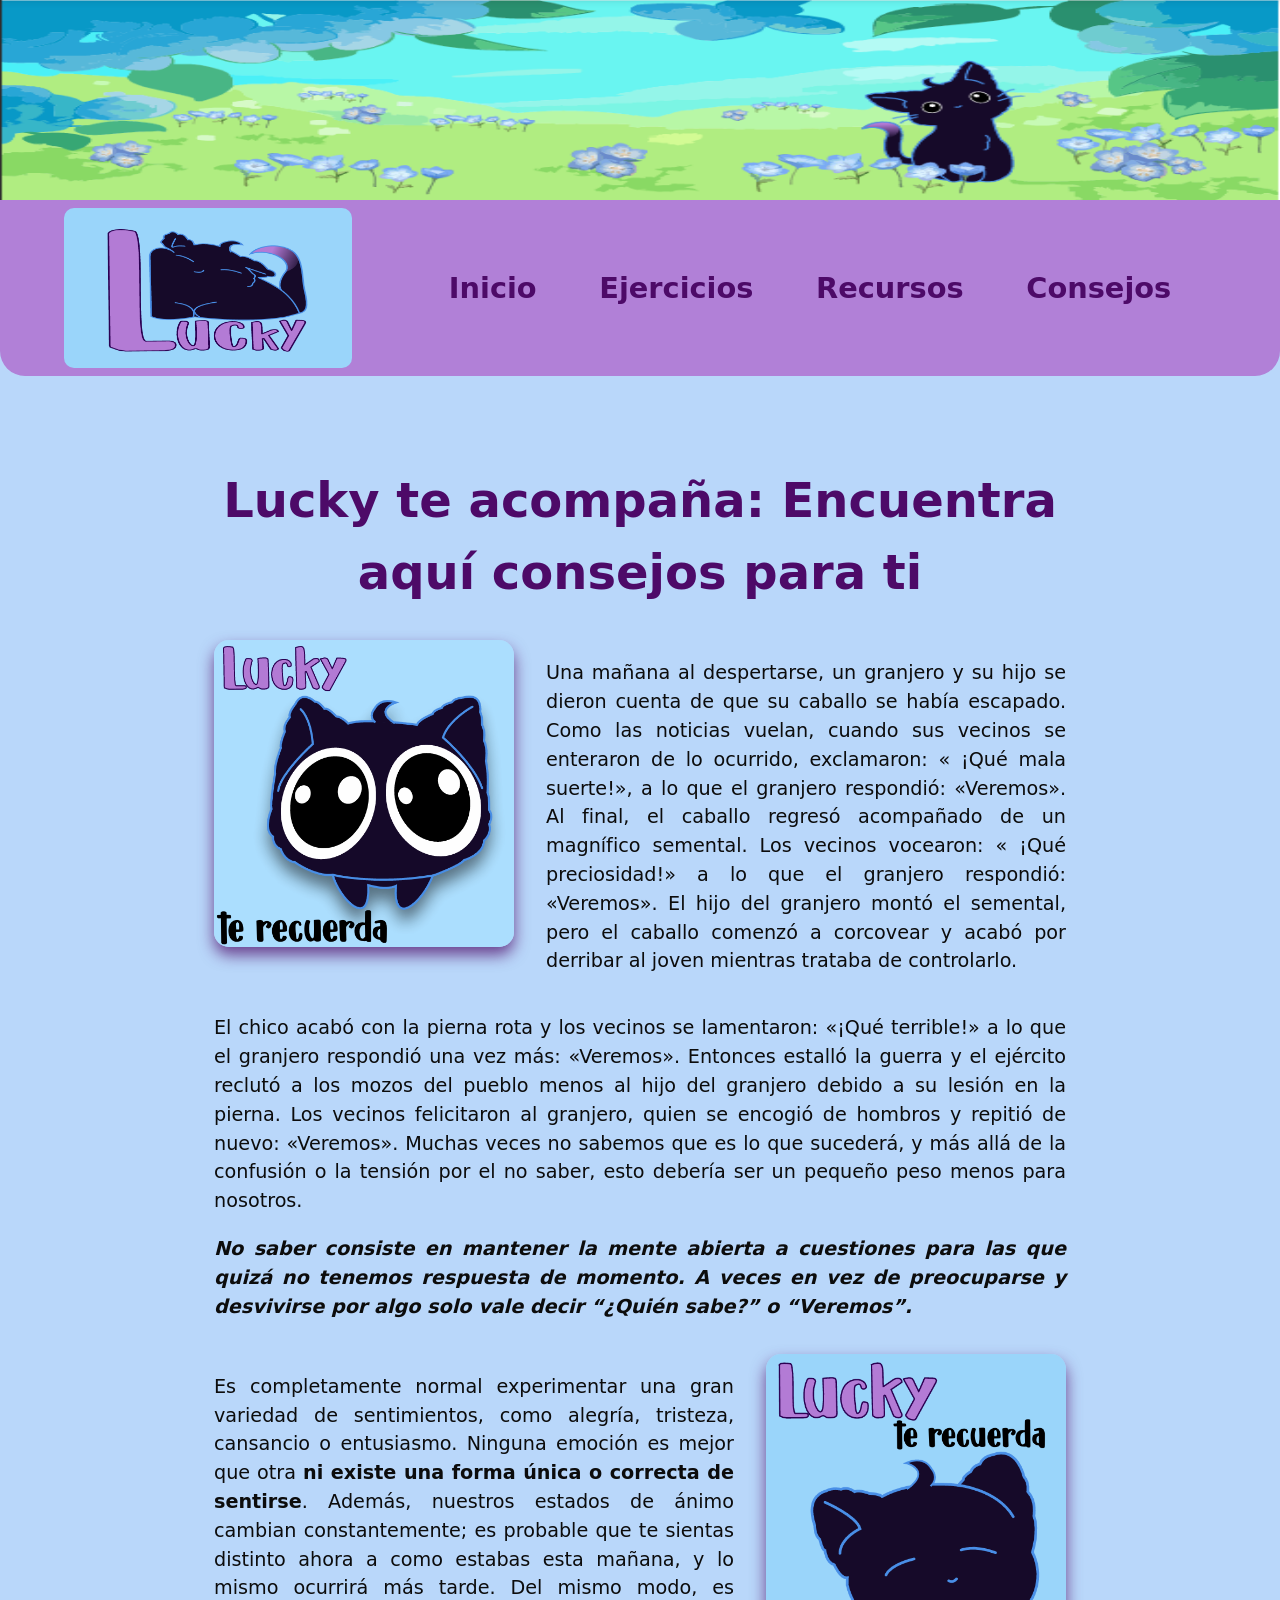
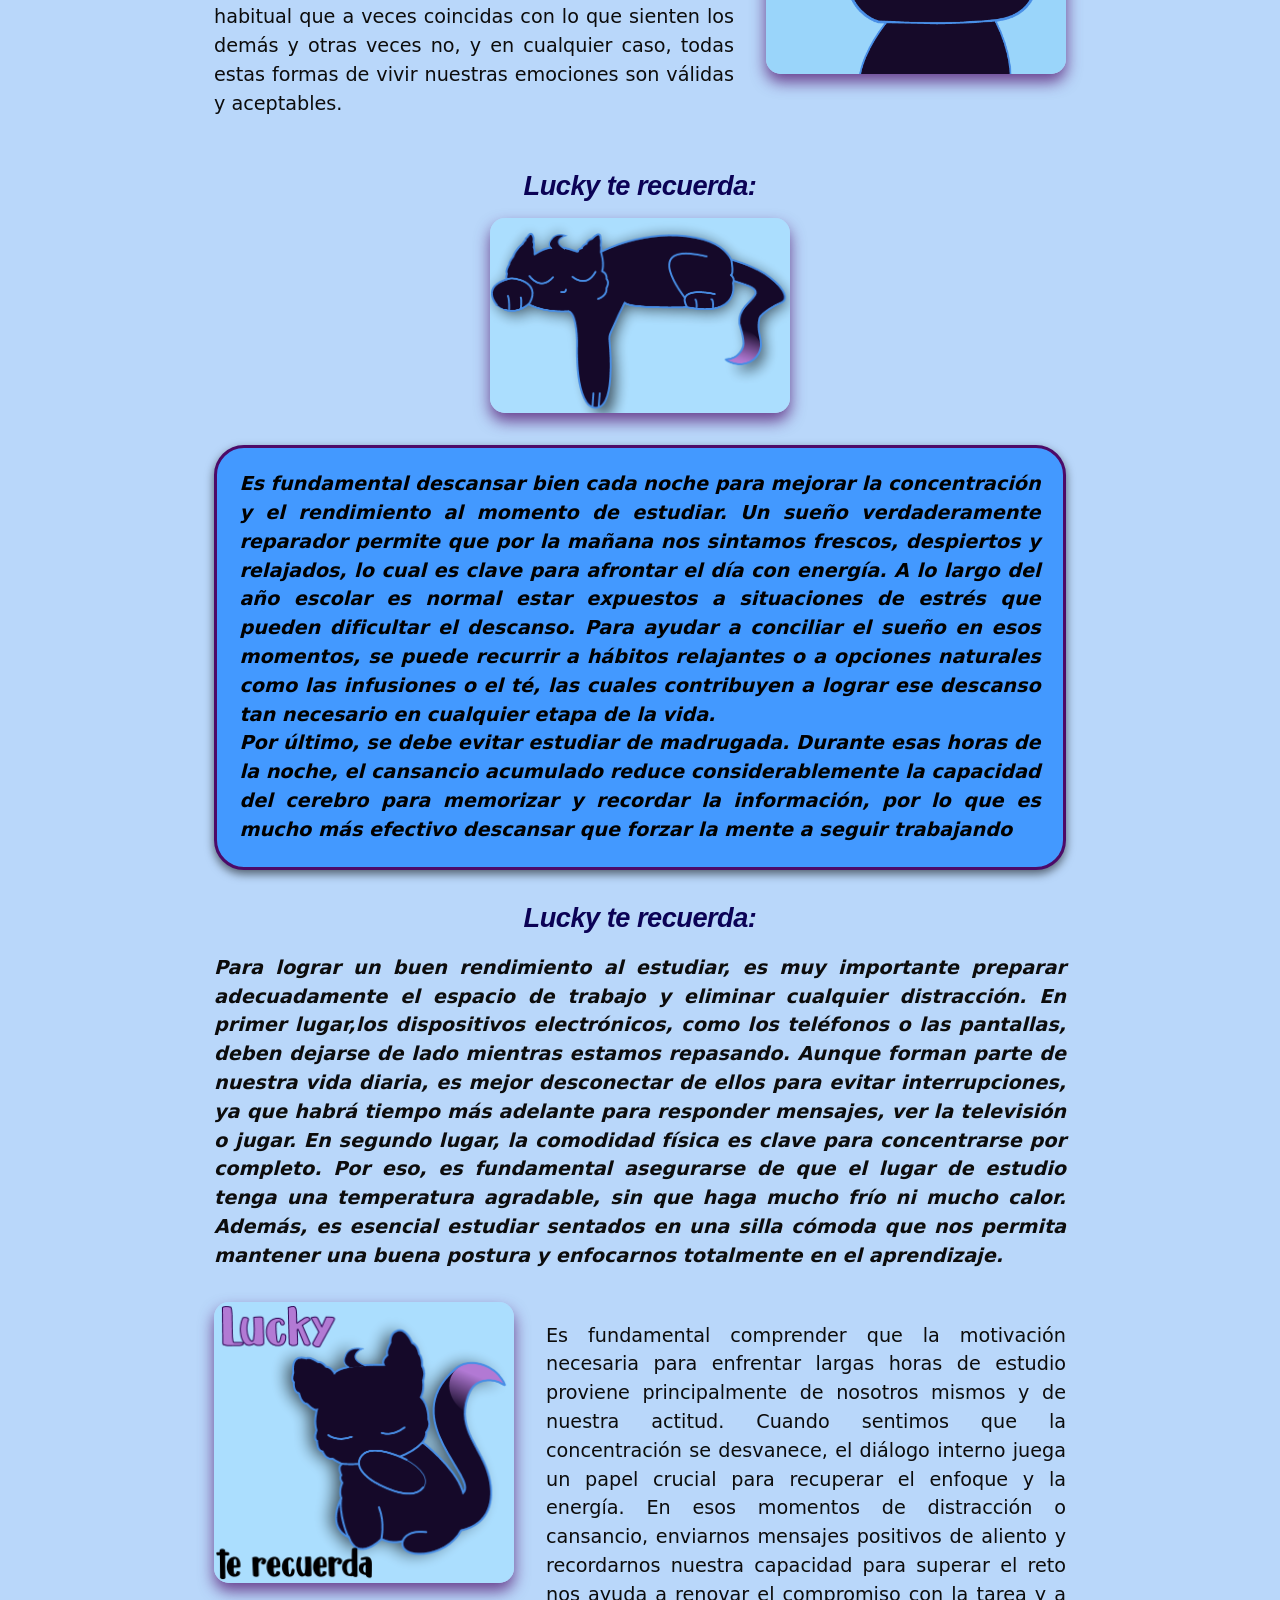
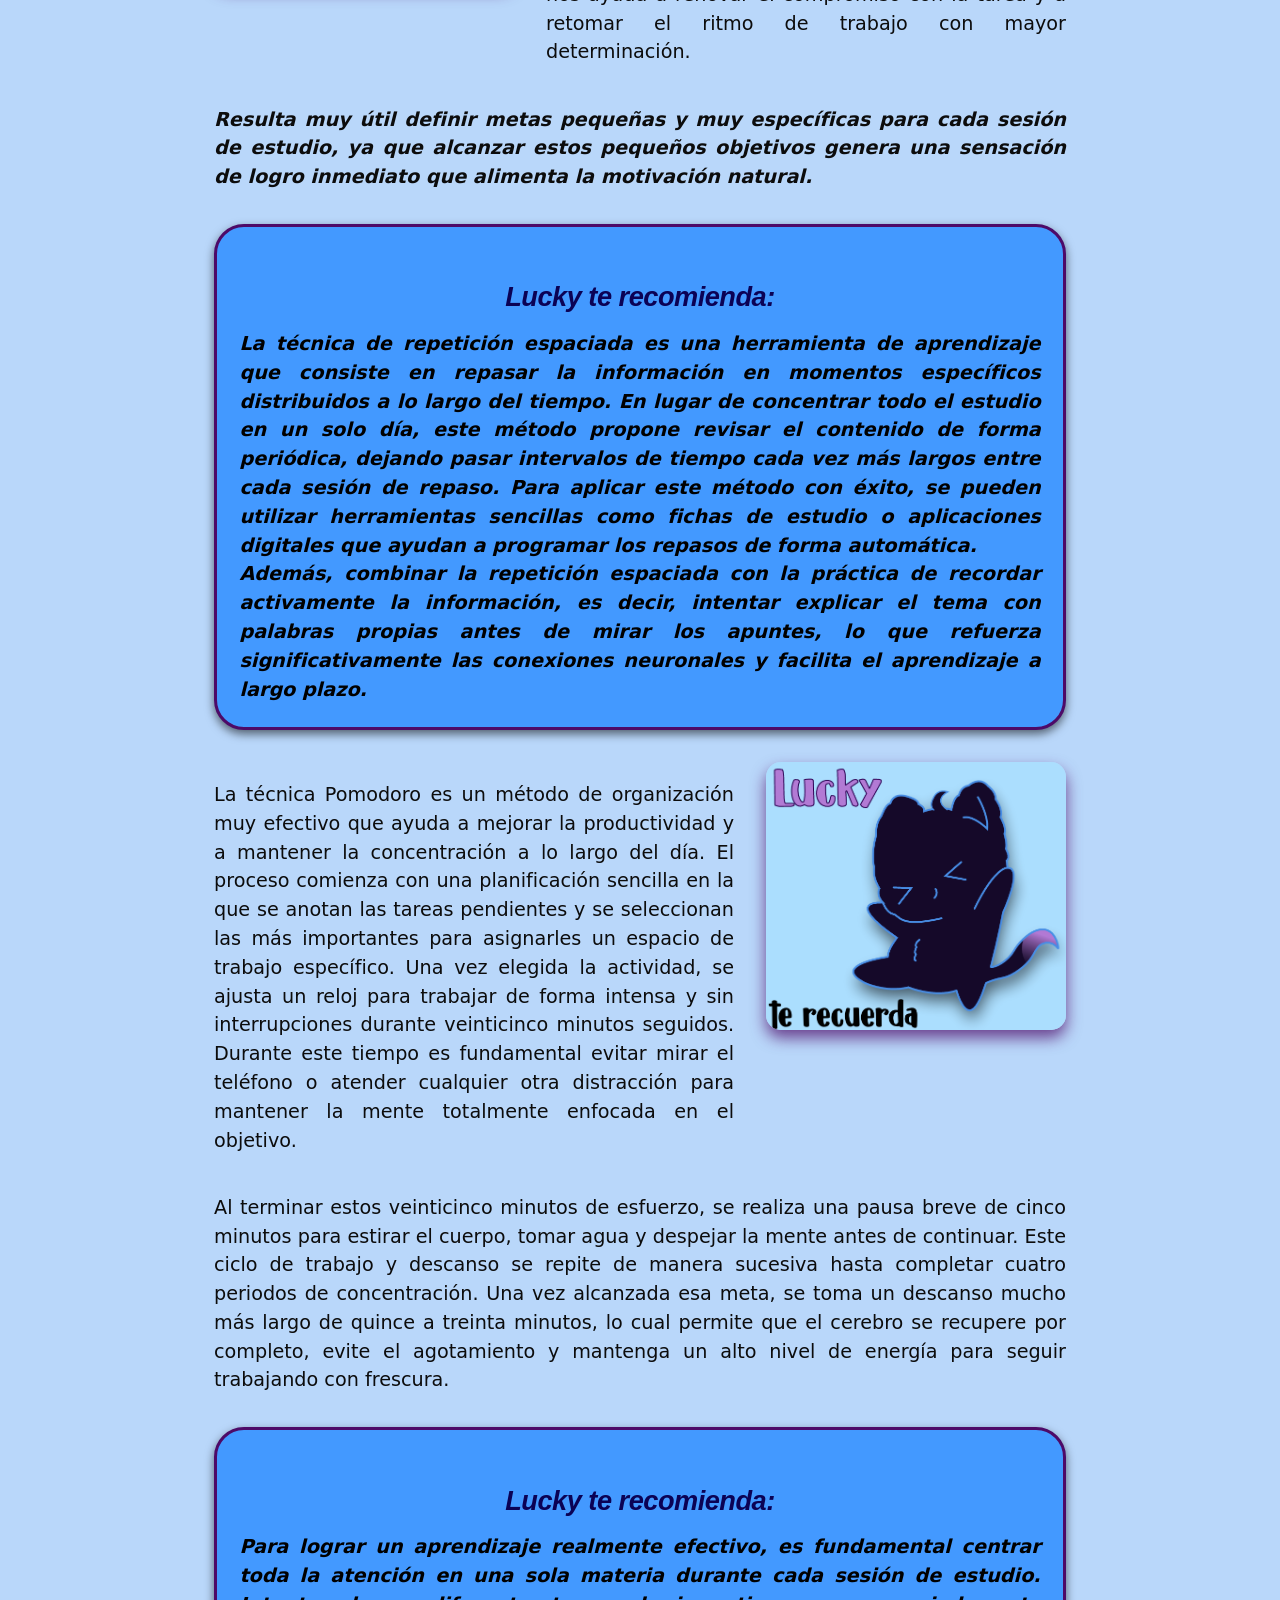
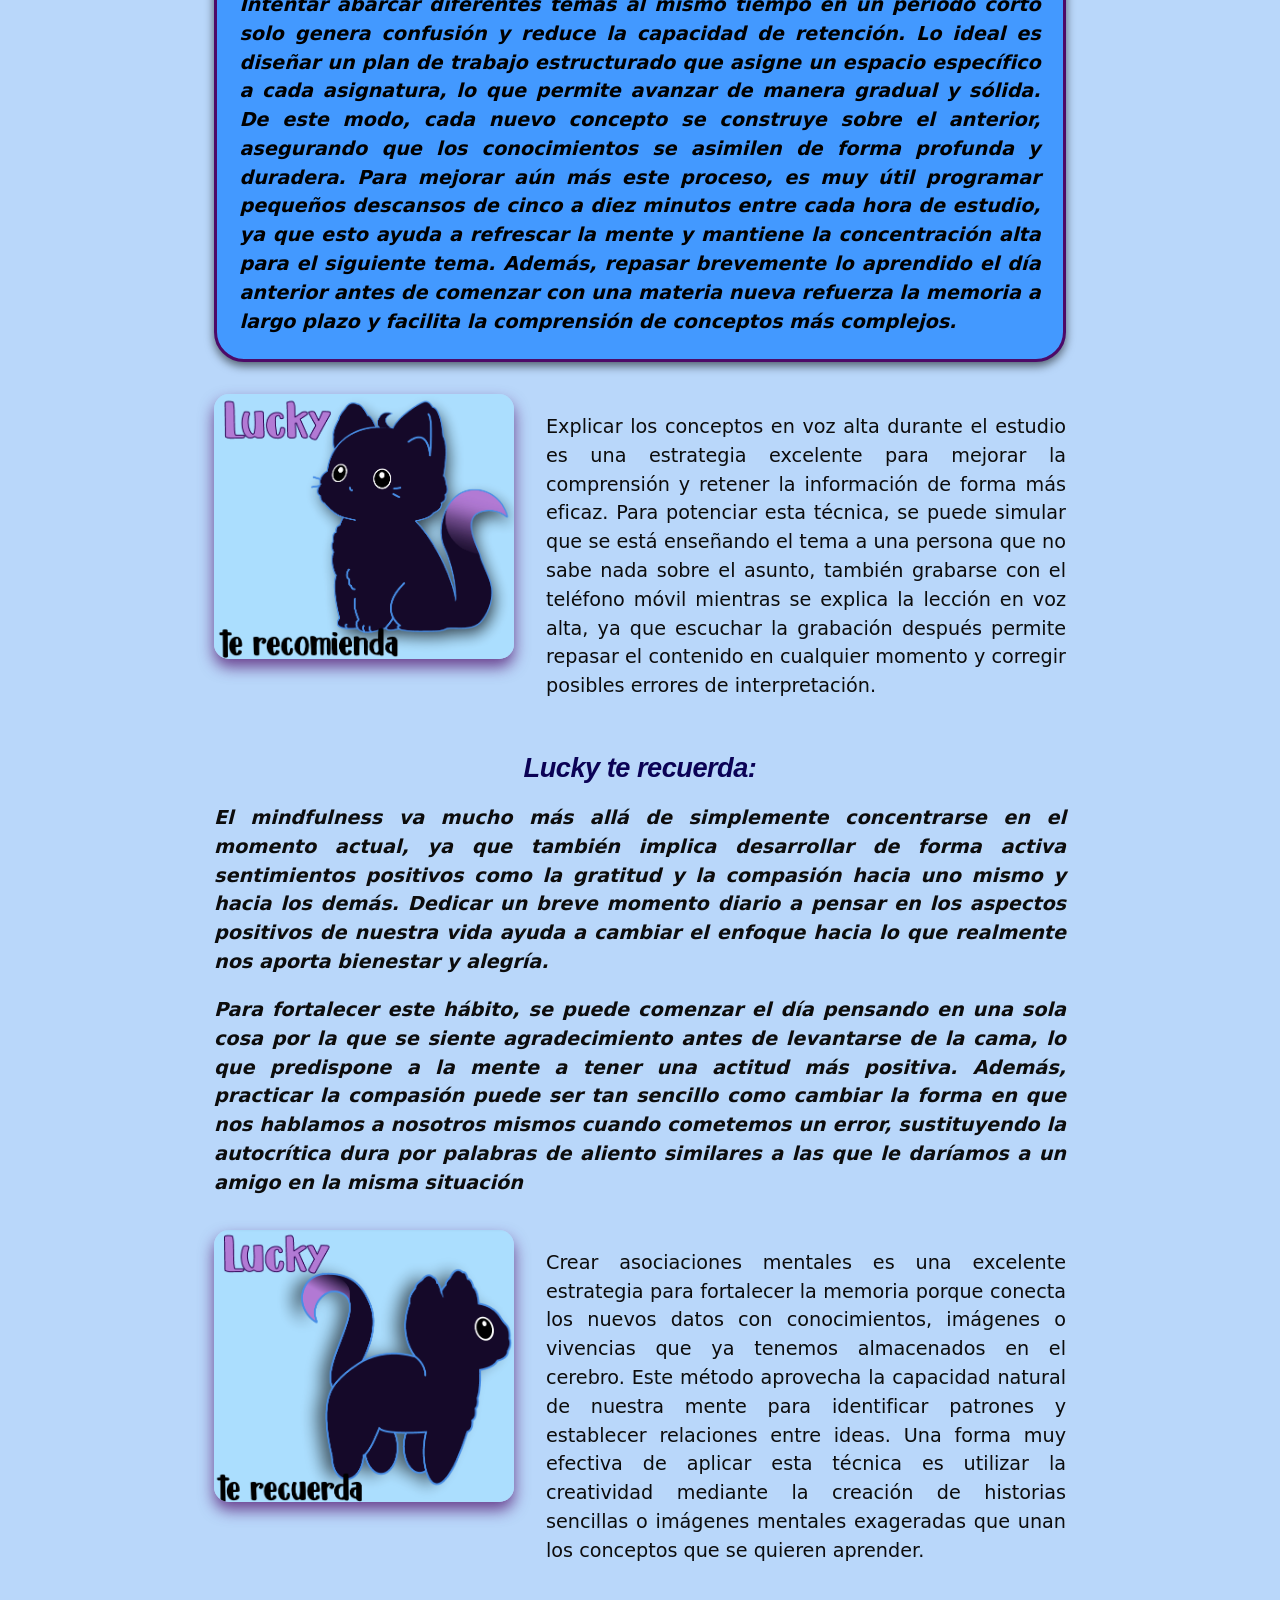
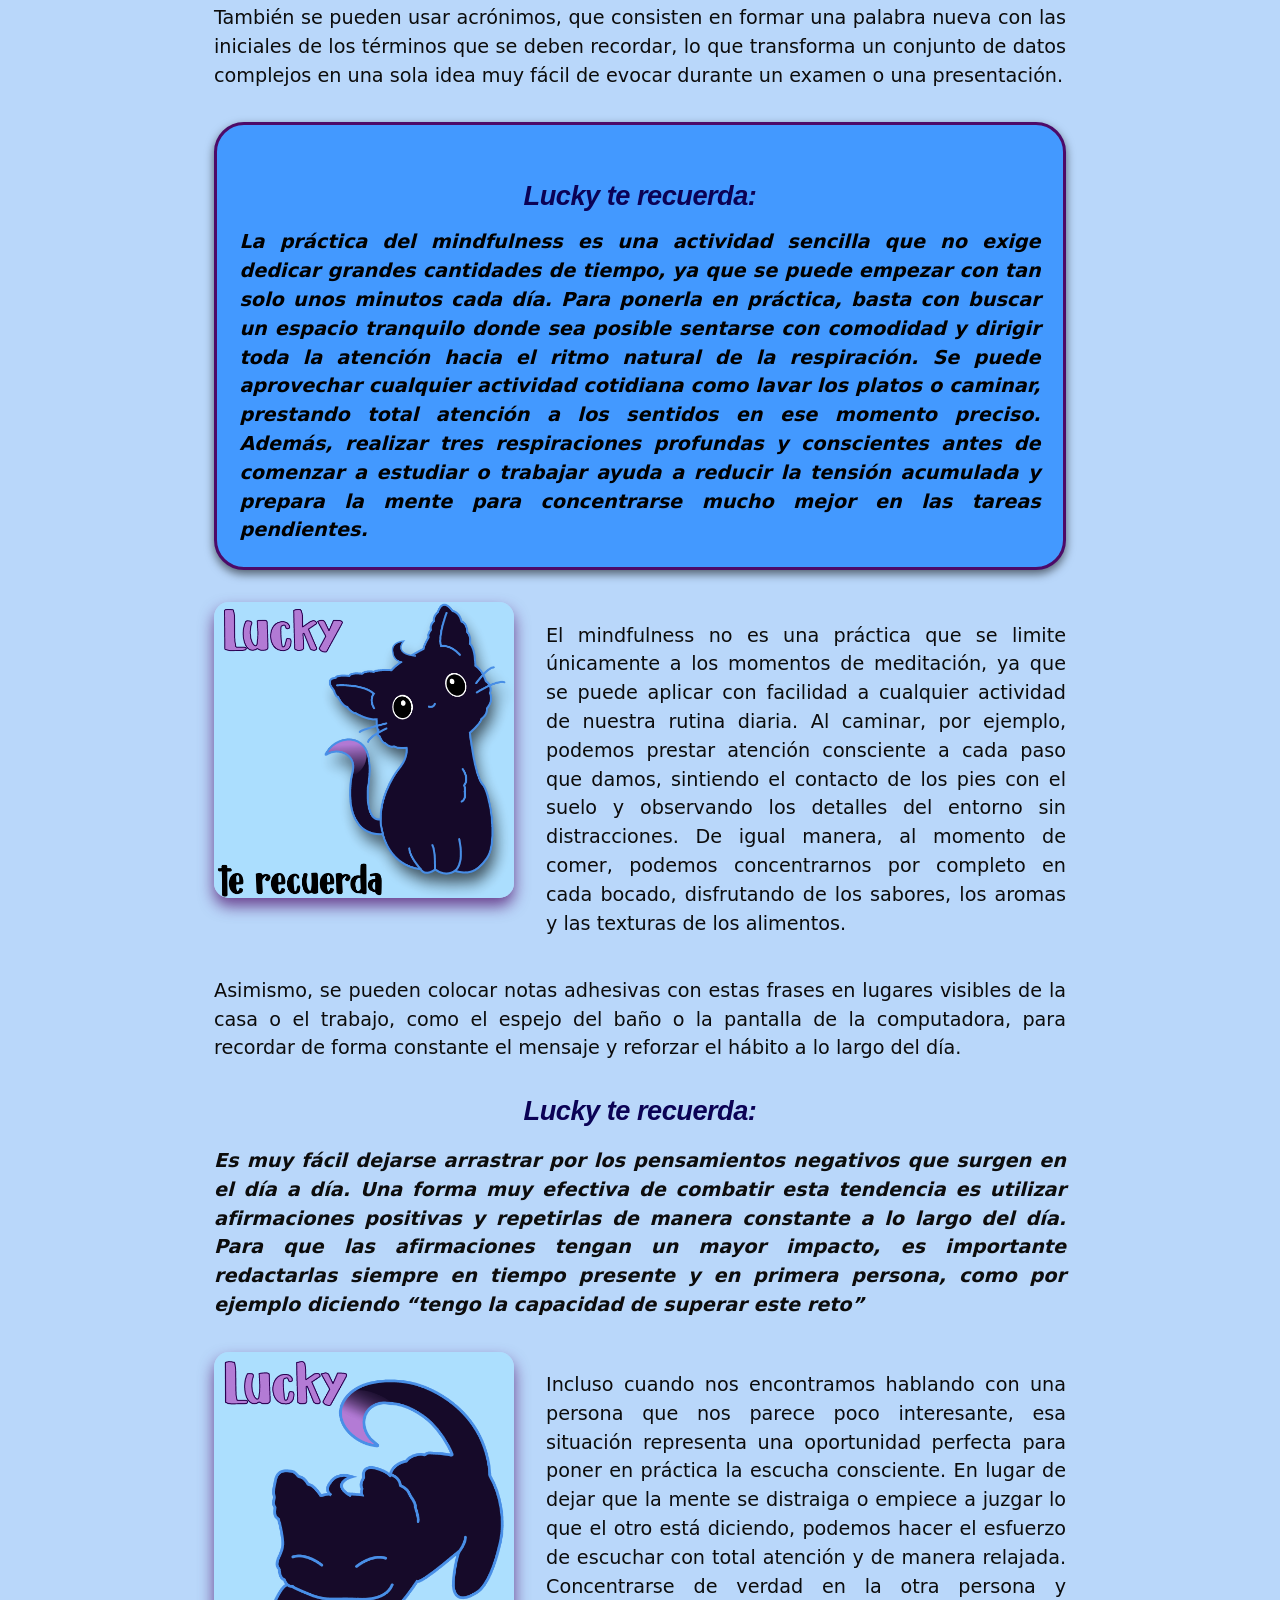
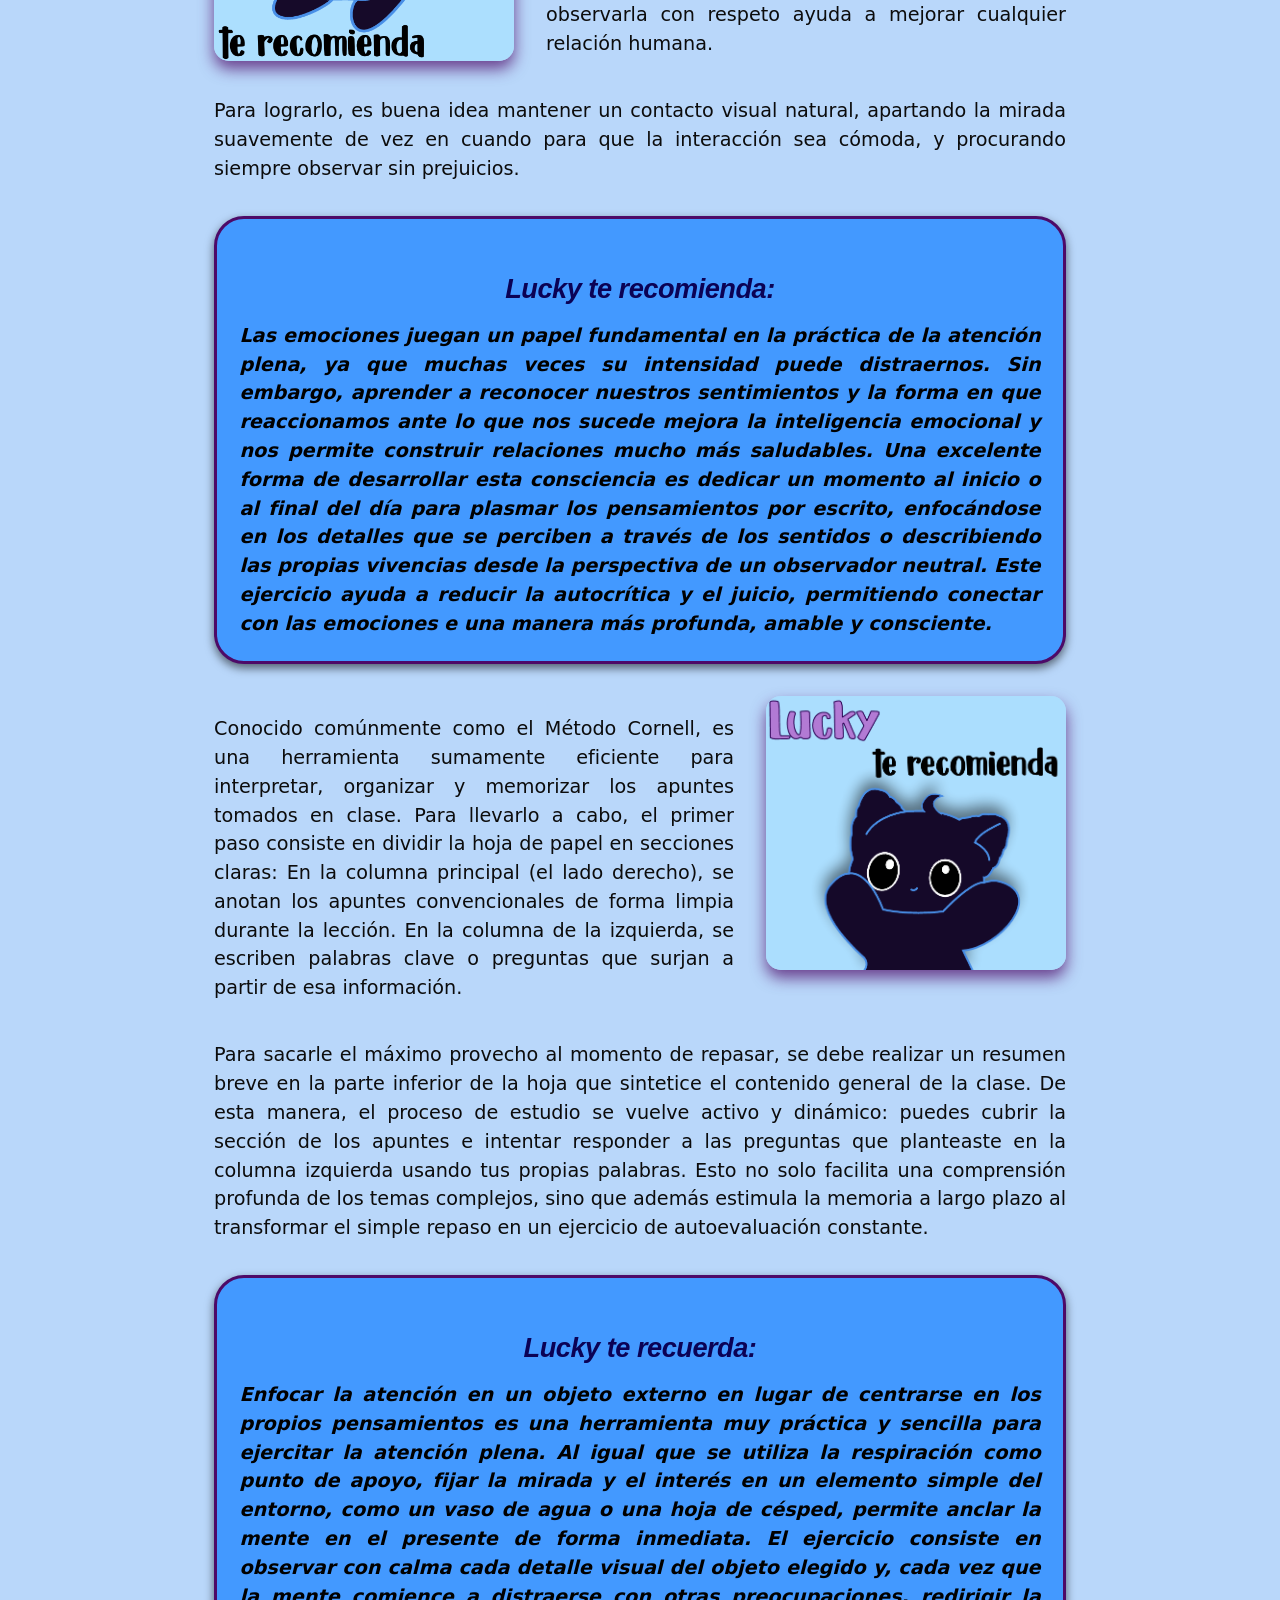
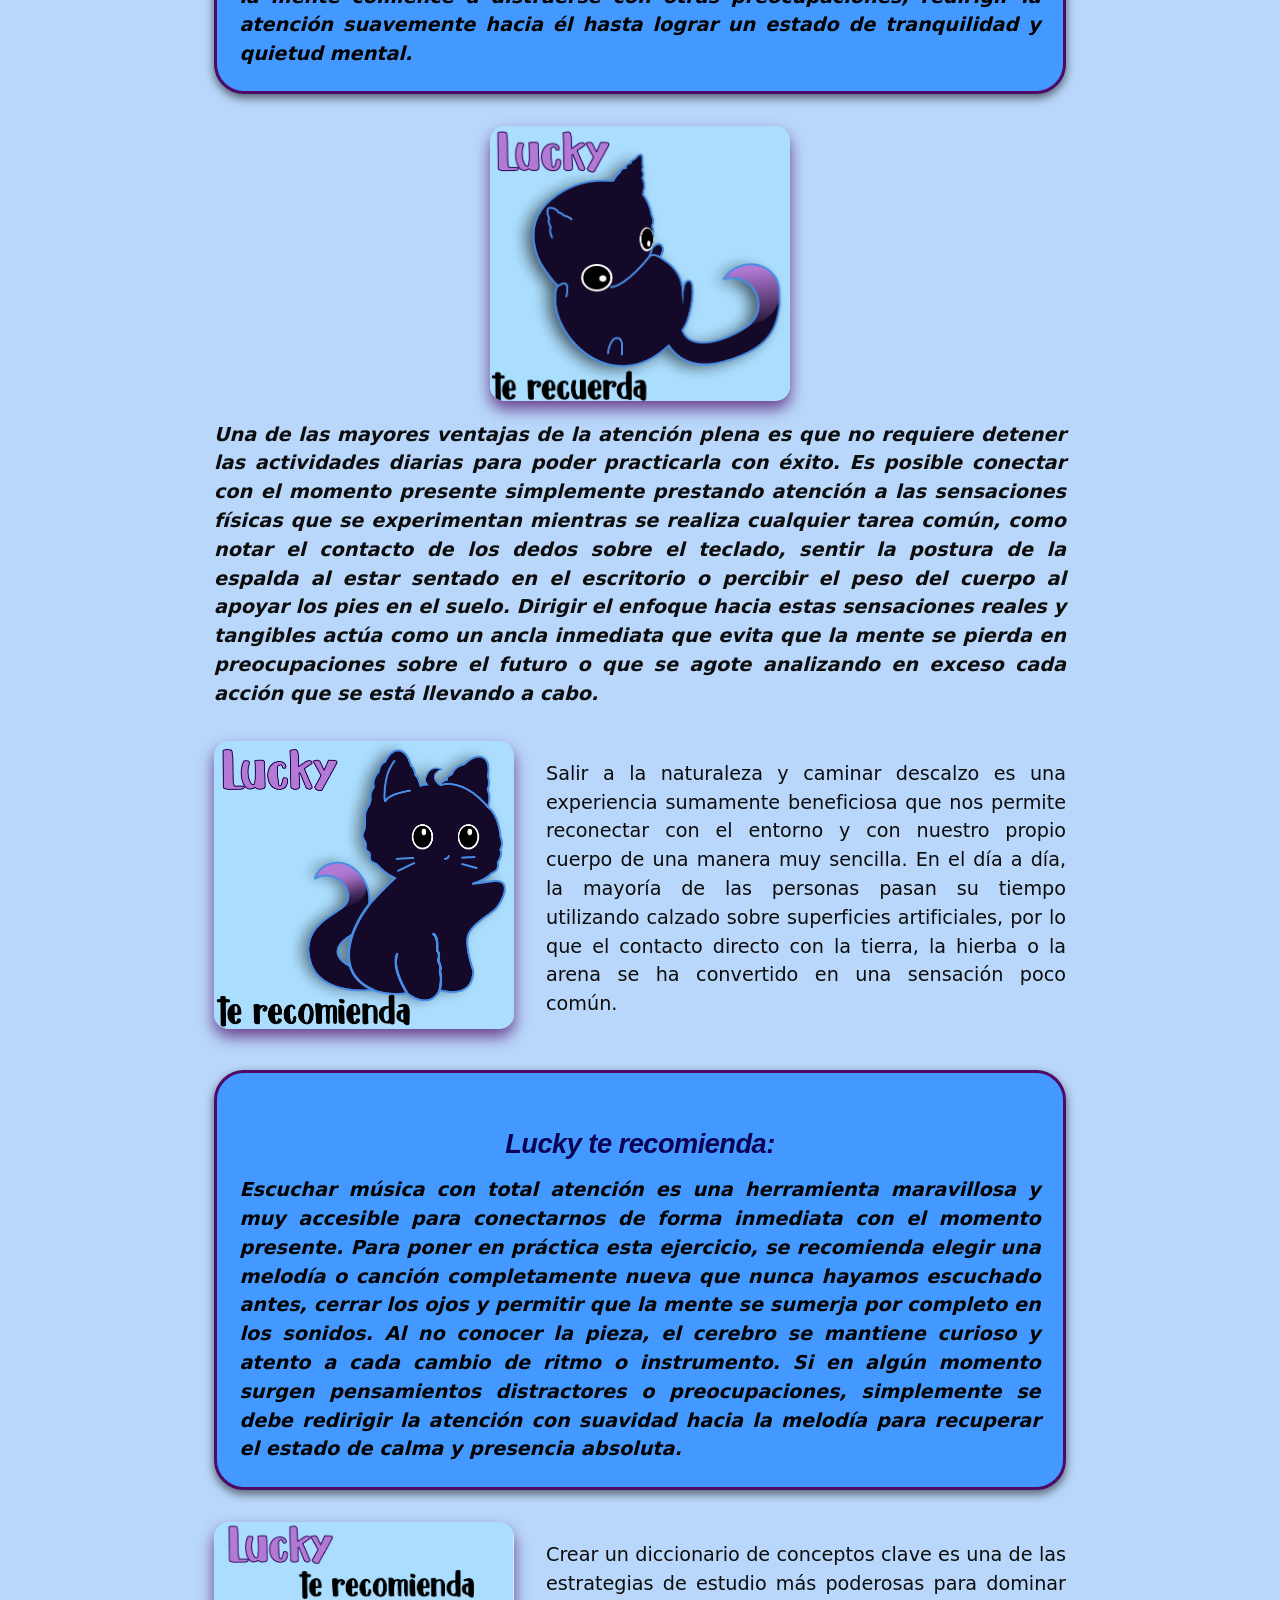
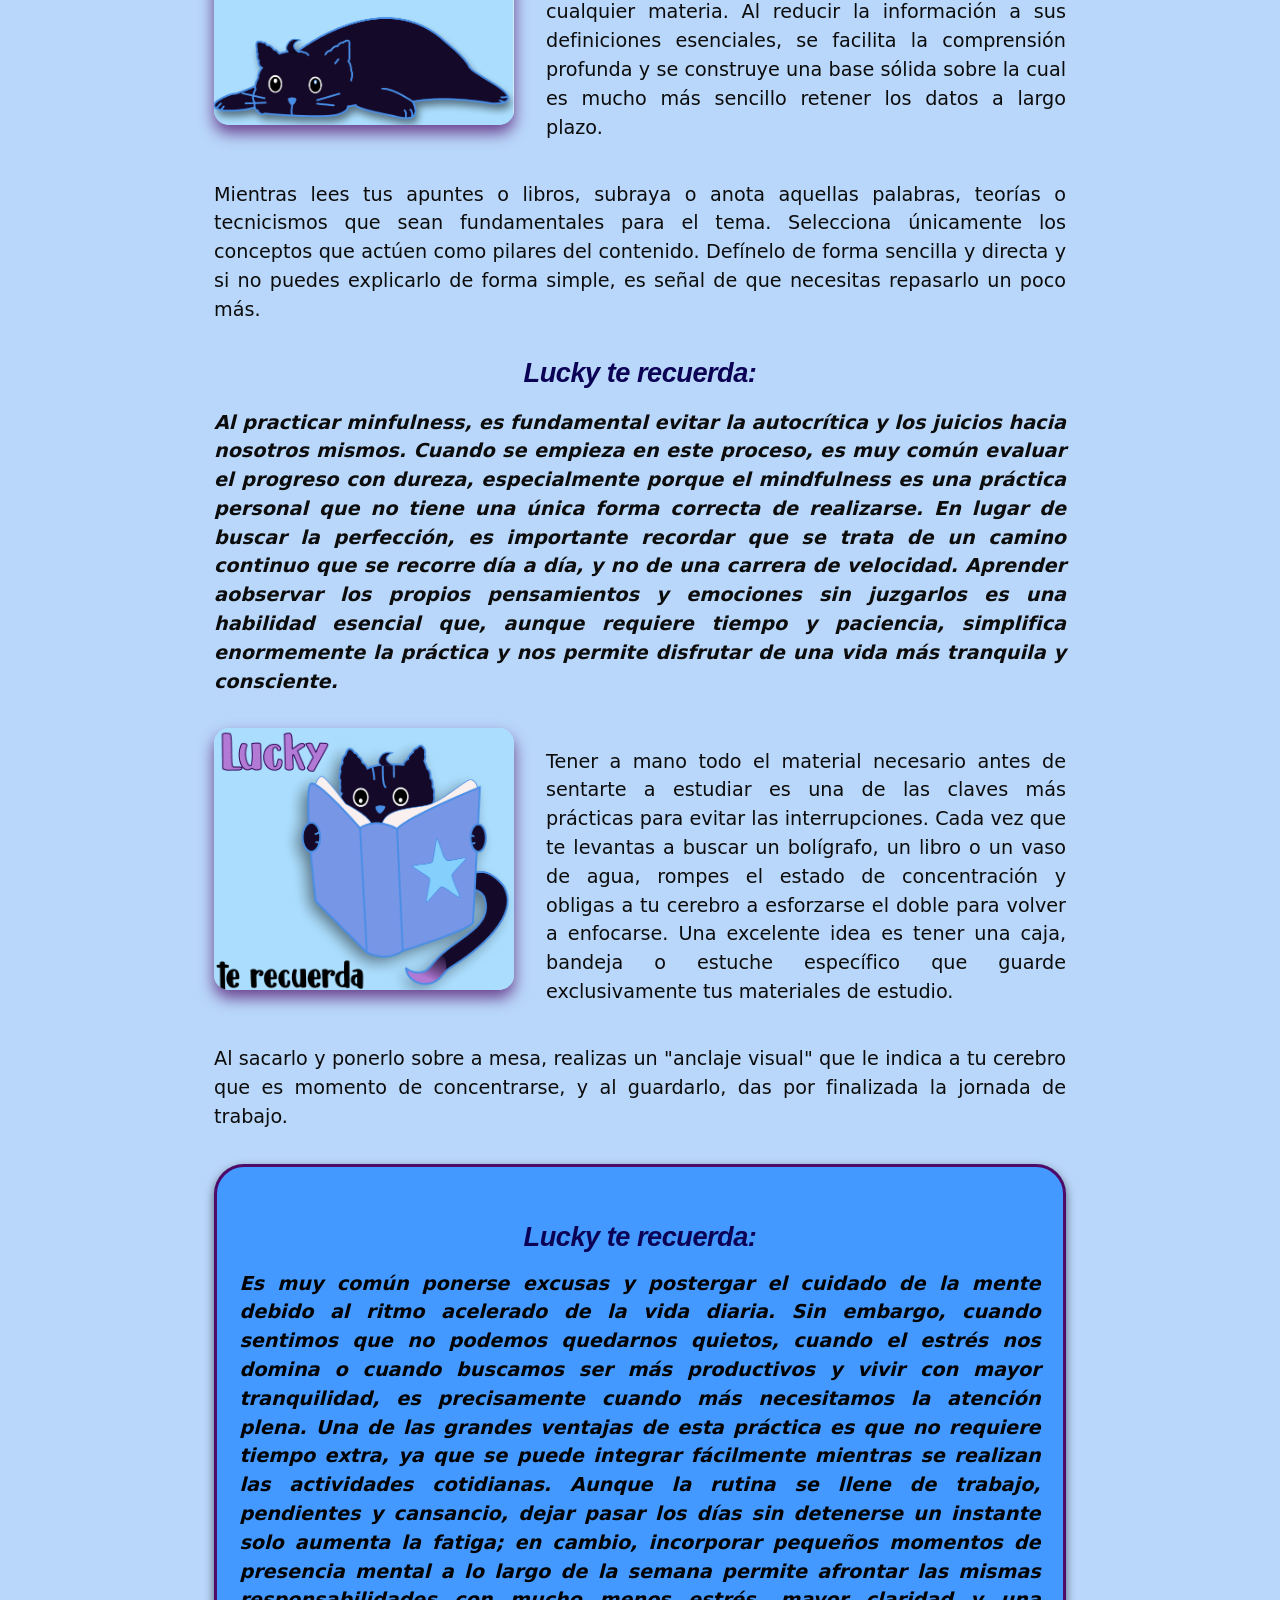
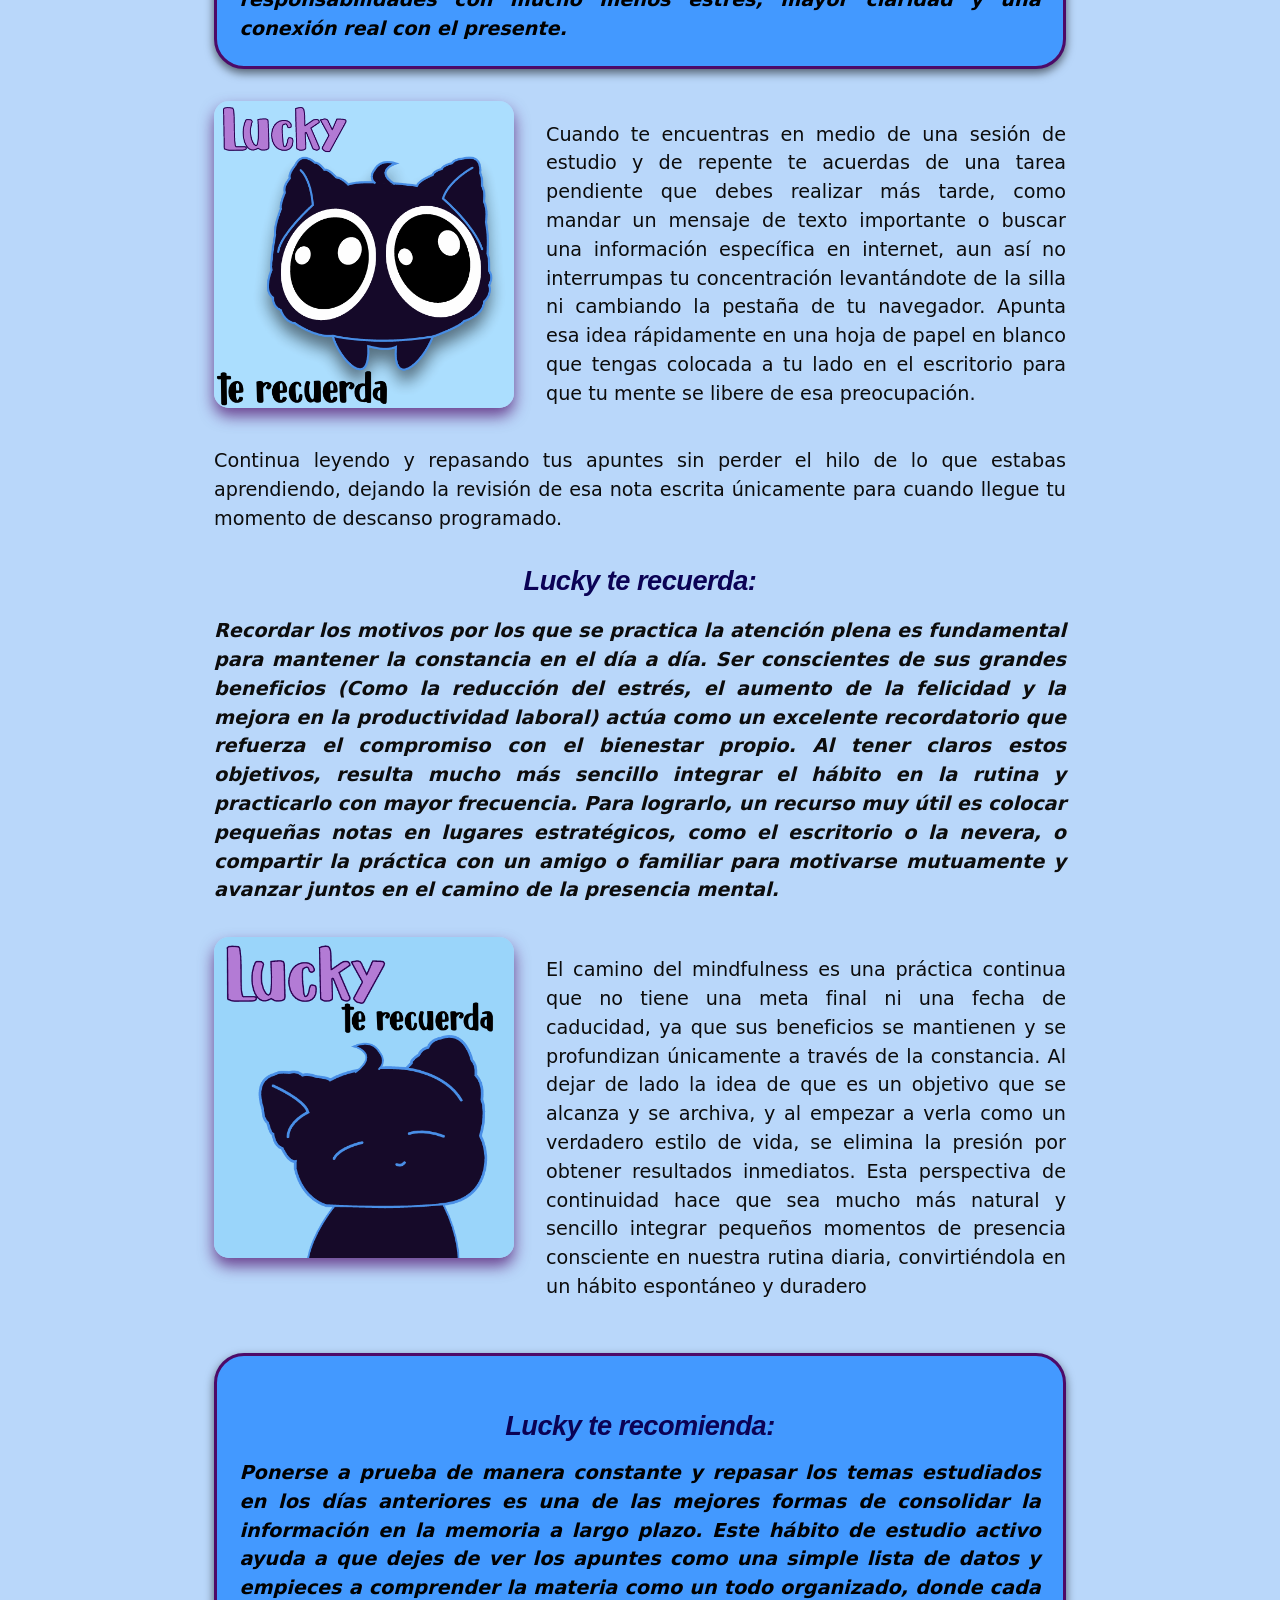
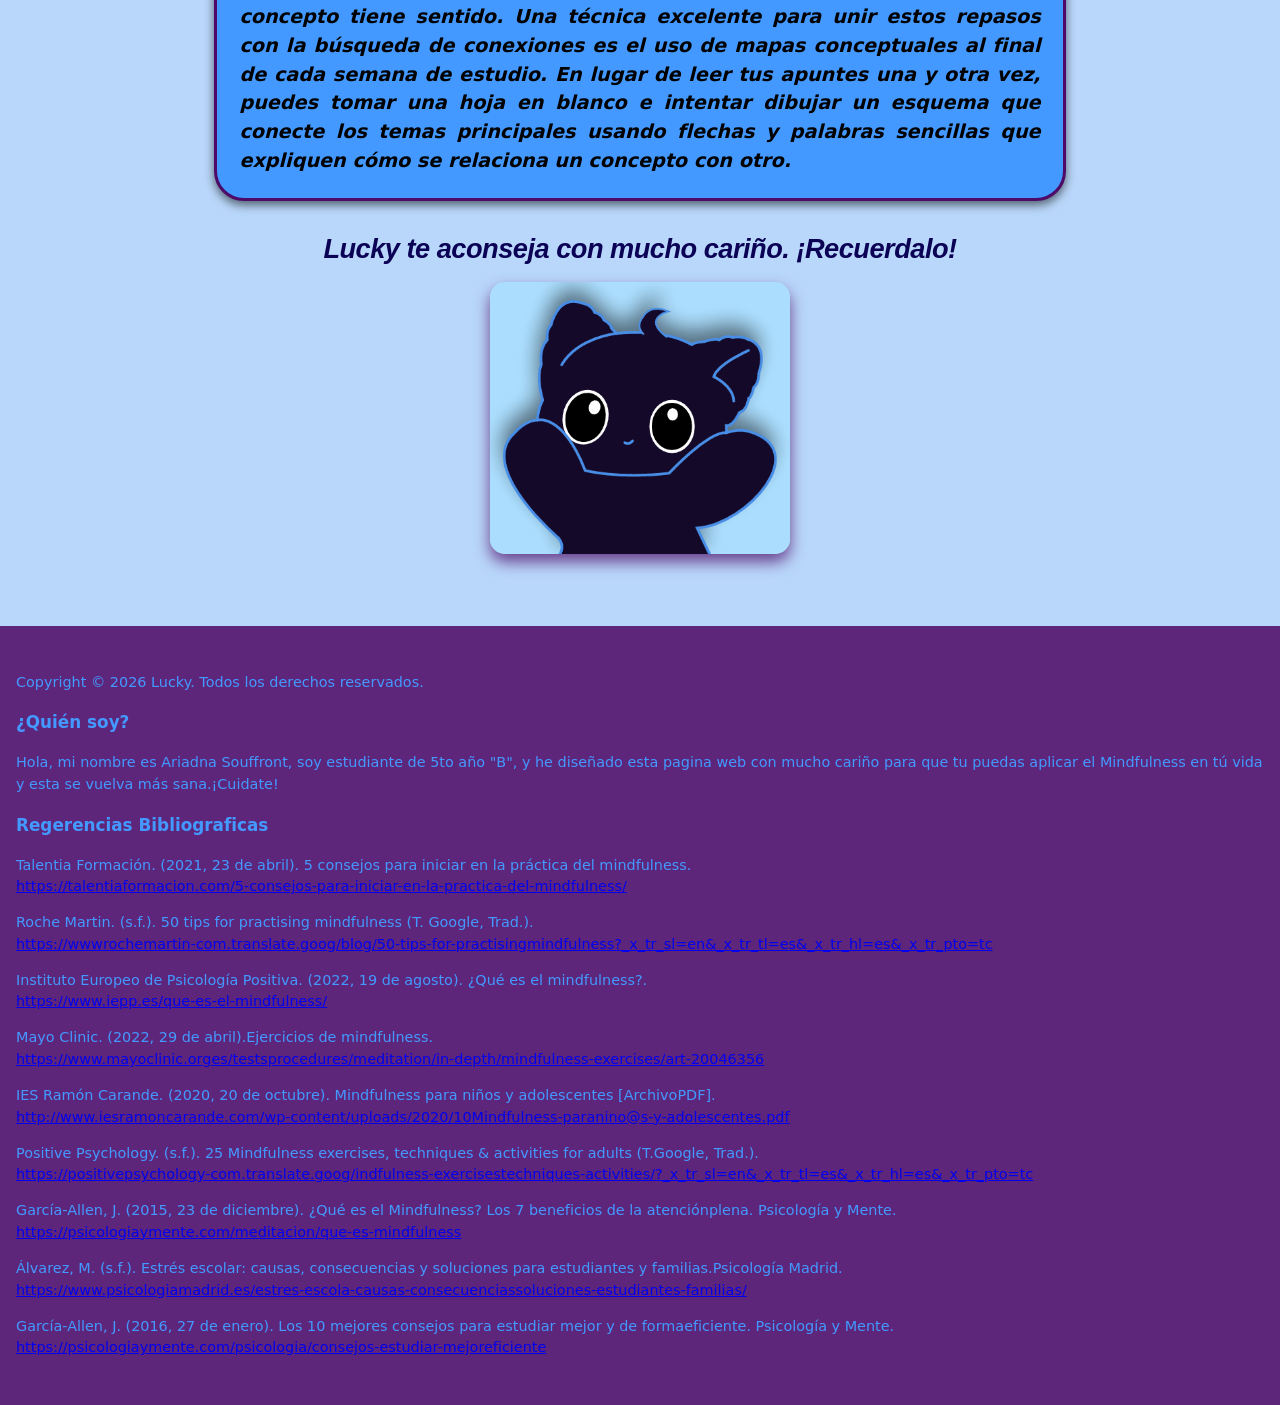
<file: consejos.html>
<!DOCTYPE html>
<html lang="es">
<head>
    <meta charset="UTF-8">
    <meta name="viewport" content="width=device-width, initial-scale=1.0">
    <title>Lo que todo adolescente estudiante debe saber-Lucky</title>
    <meta description="El estrés estudiantil es una reacción fisiológica del ser humano ante situaciones que lo agobian que en ocasiones puede ser tan fuerte que puede afectar tu salud física y mental. Por ello Lucky te ofrece un espacio de relajación a traves de ejercicios mindfulness, música, y actividades que te ayudaran a poder enfretar el estrés de una forma más saludable.">
    <meta keywords="Estres, mindfulness, Minfulness, ejercicios mindfulness, estres estudiantil, estres escolar, estres en estudiantes, relajación, relajacion, como calmar el estres, como regular el estres, ejercicios de relajacion">
    <link rel="icon" href="Luckylogo2.png" type="image/png">
    <link rel="apple-touch-icon" href="Luckylogo.png">
    <link rel="stylesheet" href="fire.css">
</head>
<body>
    <header>
        <div>
            <img class="portada" src="Luckyp.png" alt="portada">
        </div>
        <nav class="menu">
            <div class="logo"> 
                <img src="Luckylogo.png" alt="logo de Lcuky">
            </div>
            <div class="menupag" id="menupag">
                <a href="index.html">Inicio</a>
                <a href="ejercicios.html">Ejercicios</a>
                <a href="recursos.html">Recursos</a>
                <a href="consejos.html">Consejos</a>
            </div>
        <button class="hamburguesa" id="menubtn">
            <span></span>
            <span></span>
            <span></span>
        </button>
        </nav>
    </header>
    <main>
        <div class="consejos">
            <h1>Lucky te acompaña: Encuentra aquí consejos para ti</h1>
            <div class="contenido">
                <img class="olas" src="Lucky13,2.png">
                <div class="text-ejercicios">
                    <p>Una mañana al despertarse, un granjero y su hijo se dieron cuenta de que su caballo se había escapado. Como las noticias vuelan, cuando sus vecinos se enteraron de lo ocurrido, exclamaron: « ¡Qué mala suerte!», a lo que el granjero respondió: «Veremos». Al final, el caballo regresó acompañado de un magnífico semental. Los vecinos vocearon: « ¡Qué preciosidad!» a lo que el granjero respondió: «Veremos». El hijo del granjero montó el semental, pero el caballo comenzó a corcovear y acabó por derribar al joven mientras trataba de controlarlo.</p>
                </div>
            </div>
            <p>El chico acabó con la pierna rota y los vecinos se lamentaron: «¡Qué terrible!» a lo que el granjero respondió una vez más: «Veremos». Entonces estalló la guerra y el ejército reclutó a los mozos del pueblo menos al hijo del granjero debido a su lesión en la pierna. Los vecinos felicitaron al granjero, quien se encogió de hombros y repitió de nuevo: «Veremos». Muchas veces no sabemos que es lo que sucederá, y más allá de la confusión o la tensión por el no saber, esto debería ser un pequeño peso menos para nosotros. </p>
            <p class="ns">No saber consiste en mantener la mente abierta a cuestiones para las que quizá no tenemos respuesta de momento. A veces en vez de preocuparse y desvivirse por algo solo vale decir “¿Quién sabe?” o “Veremos”.</p>
            <div class="contenido">
                <div class="texto-ejericios">
                    <p> Es completamente normal experimentar una gran variedad de sentimientos, como alegría, tristeza, cansancio o entusiasmo. Ninguna emoción es mejor que otra <b>ni existe una forma única o correcta de sentirse</b>. Además, nuestros estados de ánimo cambian constantemente; es probable que te sientas distinto ahora a como estabas esta mañana, y lo mismo ocurrirá más tarde. Del mismo modo, es habitual que a veces coincidas con lo que sienten los demás y otras veces no, y en cualquier caso, todas estas formas de vivir nuestras emociones son válidas y aceptables.</p>
                </div>
                <img class="olas" src="Lucky14,2.png" loading="lazy">
            </div>
            <h2>Lucky te recuerda:</h2>
            <img class="olas1" src="Lucky6.png" loading="lazy">
            <div class="resaltado">
                <p> Es fundamental descansar bien cada noche para mejorar la concentración y el rendimiento al momento de estudiar. Un sueño verdaderamente reparador permite que por la mañana nos sintamos frescos, despiertos y relajados, lo cual es clave para afrontar el día con energía. A lo largo del año escolar es normal estar expuestos a situaciones de estrés que pueden dificultar el descanso. Para ayudar a conciliar el sueño en esos momentos, se puede recurrir a hábitos relajantes o a opciones naturales como las infusiones o el té, las cuales contribuyen a lograr ese descanso tan necesario en cualquier etapa de la vida.</p>
                <p>Por último, se debe evitar estudiar de madrugada. Durante esas horas de la noche, el cansancio acumulado reduce considerablemente la capacidad del cerebro para memorizar y recordar la información, por lo que es mucho más efectivo descansar que forzar la mente a seguir trabajando</p>
            </div>
            <h2>Lucky te recuerda:</h2>
            <p class="ns">Para lograr un buen rendimiento al estudiar, es muy importante preparar adecuadamente el espacio de trabajo y eliminar cualquier distracción. En primer lugar,los dispositivos electrónicos, como los teléfonos o las pantallas, deben dejarse de lado mientras estamos repasando. Aunque forman parte de nuestra vida diaria, es mejor desconectar de ellos para evitar interrupciones, ya que habrá tiempo más adelante para responder mensajes, ver la televisión o jugar. En segundo lugar, la comodidad física es clave para concentrarse por completo. Por eso, es fundamental asegurarse de que el lugar de estudio tenga una temperatura agradable, sin que haga mucho frío ni mucho calor. Además, es esencial estudiar sentados en una silla cómoda que nos permita mantener una buena postura y enfocarnos totalmente en el aprendizaje.</p>
            <div class="contenido">
                <img class="olas" src="Lucky1,2.png" loading="lazy">
                <div class="texto-ejercicios">
                    <p>Es fundamental comprender que la motivación necesaria para enfrentar largas horas de estudio proviene principalmente de nosotros mismos y de nuestra actitud. Cuando sentimos que la concentración se desvanece, el diálogo interno juega un papel crucial para recuperar el enfoque y la energía. En esos momentos de distracción o cansancio, enviarnos mensajes positivos de aliento y recordarnos nuestra capacidad para superar el reto nos ayuda a renovar el compromiso con la tarea y a retomar el ritmo de trabajo con mayor determinación.  </p>
                </div>
            </div>
            <p class="ns">Resulta muy útil definir metas pequeñas y muy específicas para cada sesión de estudio, ya que alcanzar estos pequeños objetivos genera una sensación de logro inmediato que alimenta la motivación natural.</p>
            <div class="resaltado">
                <h2>Lucky te recomienda:</h2>
                <p> La técnica de repetición espaciada es una herramienta de aprendizaje que consiste en repasar la información en momentos específicos distribuidos a lo largo del tiempo. En lugar de concentrar todo el estudio en un solo día, este método propone revisar el contenido de forma periódica, dejando pasar intervalos de tiempo cada vez más largos entre cada sesión de repaso. Para aplicar este método con éxito, se pueden utilizar herramientas sencillas como fichas de estudio o aplicaciones digitales que ayudan a programar los repasos de forma automática.</p>
                <p> Además, combinar la repetición espaciada con la práctica de recordar activamente la información, es decir, intentar explicar el tema con palabras propias antes de mirar los apuntes, lo que refuerza significativamente las conexiones neuronales y facilita el aprendizaje a largo plazo.</p>
            </div>
            <div class="contenido">
                <div class="texto-ejercicios">
                    <p>La técnica Pomodoro es un método de organización muy efectivo que ayuda a mejorar la productividad y a mantener la concentración a lo largo del día. El proceso comienza con una planificación sencilla en la que se anotan las tareas pendientes y se seleccionan las más importantes para asignarles un espacio de trabajo específico. Una vez elegida la actividad, se ajusta un reloj para trabajar de forma intensa y sin interrupciones durante veinticinco minutos seguidos. Durante este tiempo es fundamental evitar mirar el teléfono o atender cualquier otra distracción para mantener la mente totalmente enfocada en el objetivo.</p>
                </div>
                <img class="olas" src="Lucky4,2.png" loading="lazy">
            </div>
            <p>Al terminar estos veinticinco minutos de esfuerzo, se realiza una pausa breve de cinco minutos para estirar el cuerpo, tomar agua y despejar la mente antes de continuar. Este ciclo de trabajo y descanso se repite de manera sucesiva hasta completar cuatro periodos de concentración. Una vez alcanzada esa meta, se toma un descanso mucho más largo de quince a treinta minutos, lo cual permite que el cerebro se recupere por completo, evite el agotamiento y mantenga un alto nivel de energía para seguir trabajando con frescura.</p>
            <div class="resaltado">
                <h2>Lucky te recomienda:</h2>
                <p> Para lograr un aprendizaje realmente efectivo, es fundamental centrar toda la atención en una sola materia durante cada sesión de estudio. Intentar abarcar diferentes temas al mismo tiempo en un periodo corto solo genera confusión y reduce la capacidad de retención. Lo ideal es diseñar un plan de trabajo estructurado que asigne un espacio específico a cada asignatura, lo que permite avanzar de manera gradual y sólida. De este modo, cada nuevo concepto se construye sobre el anterior, asegurando que los conocimientos se asimilen de forma profunda y duradera. Para mejorar aún más este proceso, es muy útil programar pequeños descansos de cinco a diez minutos entre cada hora de estudio, ya que esto ayuda a refrescar la mente y mantiene la concentración alta para el siguiente tema. Además, repasar brevemente lo aprendido el día anterior antes de comenzar con una materia nueva refuerza la memoria a largo plazo y facilita la comprensión de conceptos más complejos.</p>
            </div>
            <div class="contenido">
                <img class="olas" src="Lucky3,1.png" loading="lazy">
                <div class="texto-ejercicios">
                    <p> Explicar los conceptos en voz alta durante el estudio es una estrategia excelente para mejorar la comprensión y retener la información de forma más eficaz. Para potenciar esta técnica, se puede simular que se está enseñando el tema a una persona que no sabe nada sobre el asunto, también grabarse con el teléfono móvil mientras se explica la lección en voz alta, ya que escuchar la grabación después permite repasar el contenido en cualquier momento y corregir posibles errores de interpretación. </p>
                </div>
            </div>
            <h2>Lucky te recuerda:</h2>
            <p class="ns">El mindfulness va mucho más allá de simplemente concentrarse en el momento actual, ya que también implica desarrollar de forma activa sentimientos positivos como la gratitud y la compasión hacia uno mismo y hacia los demás. Dedicar un breve momento diario a pensar en los aspectos positivos de nuestra vida ayuda a cambiar el enfoque hacia lo que realmente nos aporta bienestar y alegría. </p>
            <p class="ns">Para fortalecer este hábito, se puede comenzar el día pensando en una sola cosa por la que se siente agradecimiento antes de levantarse de la cama, lo que predispone a la mente a tener una actitud más positiva. Además, practicar la compasión puede ser tan sencillo como cambiar la forma en que nos hablamos a nosotros mismos cuando cometemos un error, sustituyendo la autocrítica dura por palabras de aliento similares a las que le daríamos a un amigo en la misma situación</p>
            <div class="contenido">
                <img class="olas" src="Lucky2,2.png" loading="lazy">
                <div class="texto-ejercicios">
                    <p>Crear asociaciones mentales es una excelente estrategia para fortalecer la memoria porque conecta los nuevos datos con conocimientos, imágenes o vivencias que ya tenemos almacenados en el cerebro. Este método aprovecha la capacidad natural de nuestra mente para identificar patrones y establecer relaciones entre ideas. Una forma muy efectiva de aplicar esta técnica es utilizar la creatividad mediante la creación de historias sencillas o imágenes mentales exageradas que unan los conceptos que se quieren aprender.</p>
                </div>
            </div>
            <p>También se pueden usar acrónimos, que consisten en formar una palabra nueva con las iniciales de los términos que se deben recordar, lo que transforma un conjunto de datos complejos en una sola idea muy fácil de evocar durante un examen o una presentación.</p>
            <div class="resaltado">
                <h2>Lucky te recuerda:</h2>
                <p>La práctica del mindfulness es una actividad sencilla que no exige dedicar
grandes cantidades de tiempo, ya que se puede empezar con tan solo unos minutos cada día. Para ponerla en práctica, basta con buscar un espacio tranquilo donde sea posible sentarse con comodidad y dirigir toda la atención hacia el ritmo natural de la respiración. Se puede aprovechar cualquier actividad cotidiana como lavar los platos o caminar, prestando total atención a los sentidos en ese momento preciso. Además, realizar tres respiraciones profundas y conscientes antes de comenzar a estudiar o trabajar ayuda a reducir la tensión acumulada y prepara la mente para concentrarse mucho mejor en las tareas pendientes.</p>
            </div>
            <div class="contenido">
                <img class="olas" src="Lucky5,2.png" loading="lazy">
                <div class="texto-ejercicios">
                    <p>El mindfulness no es una práctica que se limite únicamente a los momentos de meditación, ya que se puede aplicar con facilidad a cualquier actividad de nuestra rutina diaria. Al caminar, por ejemplo, podemos prestar atención consciente a cada paso que damos, sintiendo el contacto de los pies con el suelo y observando los detalles del entorno sin distracciones. De igual manera, al momento de comer, podemos concentrarnos por completo en cada bocado, disfrutando de los sabores, los aromas y las texturas de los alimentos.</p>
                </div>
            </div>
            <p>Asimismo, se pueden colocar notas adhesivas con estas frases en lugares visibles de la casa o el trabajo, como el espejo del baño o la pantalla de la computadora, para recordar de forma constante el mensaje y reforzar el hábito a lo largo del día. </p>
            <h2>Lucky te recuerda:</h2>
            <p class="ns">Es muy fácil dejarse arrastrar por los pensamientos negativos que surgen en el día a día. Una forma muy efectiva de combatir esta tendencia es utilizar afirmaciones positivas y repetirlas de manera constante a lo largo del día. Para que las afirmaciones tengan un mayor impacto, es importante redactarlas siempre en tiempo presente y en primera persona, como por ejemplo diciendo “tengo la capacidad de superar este reto”</p>
            <div class="contenido">
                <img class="olas" src="Lucky7,1.png" loading="lazy">
                <div class="texto-ejercicios">
                    <p>Incluso cuando nos encontramos hablando con una persona que nos parece poco interesante, esa situación representa una oportunidad perfecta para poner en práctica la escucha consciente. En lugar de dejar que la mente se distraiga o empiece a juzgar lo que el otro está diciendo, podemos hacer el esfuerzo de escuchar con total atención y de manera relajada. Concentrarse de verdad en la otra persona y observarla con respeto ayuda a mejorar cualquier relación humana. </p>
                </div>
            </div>
            <p>Para lograrlo, es buena idea mantener un contacto visual natural, apartando la mirada suavemente de vez en cuando para que la interacción sea cómoda, y procurando siempre observar sin prejuicios.</p>
            <div class="resaltado">
                <h2>Lucky te recomienda:</h2>
                <p>Las emociones juegan un papel fundamental en la práctica de la atención plena, ya que muchas veces su intensidad puede distraernos. Sin embargo, aprender a reconocer nuestros sentimientos y la forma en que reaccionamos ante lo que nos sucede mejora la inteligencia emocional y nos permite construir relaciones mucho más saludables. Una excelente forma de desarrollar esta consciencia es dedicar un momento al inicio o al final del día para plasmar los pensamientos por escrito, enfocándose en los detalles que se perciben a través de los sentidos o describiendo las propias vivencias desde la perspectiva de un observador neutral. Este ejercicio ayuda a reducir la autocrítica y el juicio, permitiendo conectar con las emociones  e una manera más profunda, amable y consciente. </p>
            </div>
            <div class="contenido">
                <div class="texto-ejercicios">
                    <p>Conocido comúnmente como el Método Cornell, es una herramienta sumamente eficiente para interpretar, organizar y memorizar los apuntes tomados en clase. Para llevarlo a cabo, el primer paso consiste en dividir la hoja de papel en secciones claras: En la columna principal (el lado derecho), se anotan los apuntes convencionales de forma limpia durante la lección. En la columna de la izquierda, se escriben palabras clave o preguntas que surjan a partir de esa información.</p>
                </div>
                <img class="olas" src="Lucky8,1.png" loading="lazy">
            </div>
            <p>Para sacarle el máximo provecho al momento de repasar, se debe realizar un resumen breve en la parte inferior de la hoja que sintetice el contenido general de la clase. De esta manera, el proceso de estudio se vuelve activo y dinámico: puedes cubrir la sección de los apuntes e intentar responder a las preguntas que planteaste en la columna izquierda usando tus propias palabras. Esto no solo facilita una comprensión profunda de los temas complejos, sino que además estimula la memoria a largo plazo al transformar el simple repaso en un ejercicio de autoevaluación constante. </p>
            <div class="resaltado">
                <h2>Lucky te recuerda:</h2>
                <p>Enfocar la atención en un objeto externo en lugar de centrarse en los propios pensamientos es una herramienta muy práctica y sencilla para ejercitar la atención plena. Al igual que se utiliza la respiración como punto de apoyo, fijar la mirada y el interés en un elemento simple del entorno, como un vaso de agua o una hoja de césped, permite anclar la mente en el presente de forma inmediata. El ejercicio consiste en observar con calma cada detalle visual del objeto elegido y, cada vez que la mente comience a distraerse con otras preocupaciones, redirigir la atención suavemente hacia él hasta lograr un estado de tranquilidad y quietud mental.</p>
            </div>
            <img class="olas1" src="Lucky9,2.png" loading="lazy">
            <p class="ns">Una de las mayores ventajas de la atención plena es que no requiere detener las actividades diarias para poder practicarla con éxito. Es posible conectar con el momento presente simplemente prestando atención a las sensaciones físicas que se experimentan mientras se realiza cualquier tarea común, como notar el contacto de los dedos sobre el teclado, sentir la postura de la espalda al estar sentado en el escritorio o percibir el peso del cuerpo al apoyar los pies en el suelo. Dirigir el enfoque hacia estas sensaciones reales y tangibles actúa como un ancla inmediata que evita que la mente se pierda en preocupaciones sobre el futuro o que se agote analizando en exceso cada acción que se está llevando a cabo.</p>
            <div class="contenido">
                <img class="olas" src="Lucky10,1.png" loading="lazy">
                <div class="texto-ejercicios">
                    <p>Salir a la naturaleza y caminar descalzo es una experiencia sumamente beneficiosa que nos permite reconectar con el entorno y con nuestro propio cuerpo de una manera muy sencilla. En el día a día, la mayoría de las personas pasan su tiempo utilizando calzado sobre superficies artificiales, por lo que el contacto directo con la tierra, la hierba o la arena se ha convertido en una sensación poco común. </p>
                </div>
            </div>
            <div class="resaltado">
                <h2>Lucky te recomienda:</h2>
                <p>Escuchar música con total atención es una herramienta maravillosa y muy accesible para conectarnos de forma inmediata con el momento presente. Para poner en práctica esta ejercicio, se recomienda elegir una melodía o canción completamente nueva que nunca hayamos escuchado antes, cerrar los ojos y permitir que la mente se sumerja por completo en los sonidos. Al no conocer la pieza, el cerebro se mantiene curioso y atento a cada cambio de ritmo o instrumento. Si en algún momento surgen pensamientos distractores o preocupaciones, simplemente se debe redirigir la atención con suavidad hacia la melodía para recuperar el estado de calma y presencia absoluta.</p>
            </div>
            <div class="contenido">
                <img class="olas" src="Lucky11,1.png" loading="lazy">
                <div class="texto-ejercicios">
                    <p>Crear un diccionario de conceptos clave es una de las estrategias de estudio más poderosas para dominar cualquier materia. Al reducir la información a sus definiciones esenciales, se facilita la comprensión profunda y se construye una base sólida sobre la cual es mucho más sencillo retener los datos a largo plazo.</p>
                </div>
            </div>
            <p>Mientras lees tus apuntes o libros, subraya o anota aquellas palabras, teorías o tecnicismos que sean fundamentales para el tema. Selecciona únicamente los conceptos que actúen como pilares del contenido. Defínelo de forma sencilla y directa y si no puedes explicarlo de forma simple, es señal de que necesitas repasarlo un poco más.</p>
            <h2>Lucky te recuerda:</h2>
            <p class="ns">Al practicar minfulness, es fundamental evitar la autocrítica y los juicios hacia nosotros mismos. Cuando se empieza en este proceso, es muy común evaluar el progreso con dureza, especialmente porque el mindfulness es una práctica personal que no tiene una única forma correcta de realizarse. En lugar de buscar la perfección, es importante recordar que se trata de un camino continuo que se recorre día a día, y no de una carrera de velocidad. Aprender aobservar los propios pensamientos y emociones sin juzgarlos es una habilidad esencial que, aunque requiere tiempo y paciencia, simplifica enormemente la práctica y nos permite disfrutar de una vida más tranquila y consciente.</p>
            <div class="contenido">
                <img  class="olas" src="Lucky12,2.png" loading="lazy" >
                <div class="texto-ejercicios">
                    <p>Tener a mano todo el material necesario antes de sentarte a estudiar es una de las claves más prácticas para evitar las interrupciones. Cada vez que te levantas a buscar un bolígrafo, un libro o un vaso de agua, rompes el estado de concentración y obligas a tu cerebro a esforzarse el doble para volver a enfocarse. Una excelente idea es tener una caja, bandeja o estuche específico que guarde exclusivamente tus materiales de estudio. </p>
                </div>
            </div>
            <p>Al sacarlo y ponerlo sobre  a mesa, realizas un "anclaje visual" que le indica a tu cerebro que es momento de concentrarse, y al guardarlo, das por finalizada la jornada de trabajo.</p>
            <div class="resaltado">
                <h2>Lucky te recuerda:</h2>
                <p>Es muy común ponerse excusas y postergar el cuidado de la mente debido al ritmo acelerado de la vida diaria. Sin embargo, cuando sentimos que no podemos quedarnos quietos, cuando el estrés nos domina o cuando buscamos ser más productivos y vivir con mayor tranquilidad, es precisamente cuando más necesitamos la atención plena. Una de las grandes ventajas de esta práctica es que no requiere tiempo extra, ya que se puede integrar fácilmente mientras se realizan las actividades cotidianas. Aunque la rutina se llene de trabajo, pendientes y cansancio, dejar pasar los días sin detenerse un instante solo aumenta la fatiga; en cambio, incorporar pequeños momentos de presencia mental a lo largo de la semana permite afrontar las mismas responsabilidades con mucho menos estrés, mayor claridad y una conexión real con el presente.</p>
            </div>
            <div class="contenido">
                <img class="olas" src="Lucky13,2.png" loading="lazy">
                <div class="texto-ejercicios">
                    <p>Cuando te encuentras en medio de una sesión de estudio y de repente te acuerdas de una tarea pendiente que debes realizar más tarde, como mandar un mensaje de texto importante o buscar una información específica en internet, aun así no interrumpas tu concentración levantándote de la silla ni cambiando la pestaña de tu navegador. Apunta esa idea rápidamente en una hoja de papel en blanco que tengas colocada a tu lado en el escritorio para que tu mente se  libere de esa preocupación.</p>
                </div>
            </div>
            <p>Continua leyendo y repasando tus apuntes sin perder el hilo de lo que estabas aprendiendo, dejando la revisión de esa nota escrita únicamente para cuando llegue tu momento de descanso programado.</p>
            <h2>Lucky te recuerda:</h2>
            <p class="ns">Recordar los motivos por los que se practica la atención plena es fundamental para mantener la constancia en el día a día. Ser conscientes de sus grandes beneficios (Como la reducción del estrés, el aumento de la felicidad y la mejora en la productividad laboral) actúa como un excelente recordatorio que refuerza el compromiso con el bienestar propio. Al tener claros estos objetivos, resulta mucho más sencillo integrar el hábito en la rutina y practicarlo con mayor frecuencia. Para lograrlo, un recurso muy útil es colocar pequeñas notas en lugares estratégicos, como el escritorio o la nevera, o compartir la práctica con un amigo o familiar para motivarse mutuamente y avanzar juntos en el camino de la presencia mental.</p>
            <div class="contenido">
                <img class="olas" src="Lucky14,2.png" loading="lazy">
                <div class="texto-ejercicios">
                    <p>El camino del mindfulness es una práctica continua que no tiene una meta final ni una fecha de caducidad, ya que sus beneficios se mantienen y se profundizan únicamente a través de la constancia. Al dejar de lado la idea de que es un objetivo que se alcanza y se archiva, y al empezar a verla como un verdadero estilo de vida, se elimina la presión por obtener resultados inmediatos. Esta perspectiva de continuidad hace que sea mucho más natural y sencillo integrar pequeños momentos de presencia consciente en nuestra rutina diaria, convirtiéndola en un hábito espontáneo y duradero</p>
                </div>
            </div>
            <div class="resaltado">
                <h2>Lucky te recomienda:</h2>
                <p>Ponerse a prueba de manera constante y repasar los temas estudiados en los días anteriores es una de las mejores formas de consolidar la información en la memoria a largo plazo. Este hábito de estudio activo ayuda a que dejes de ver los apuntes como una simple lista de datos y empieces a comprender la materia como un todo organizado, donde cada concepto tiene sentido. Una técnica excelente para unir estos repasos con la búsqueda de conexiones es el uso de mapas conceptuales al final de cada semana de estudio. En lugar de leer tus apuntes una y otra vez, puedes tomar una hoja en blanco e intentar dibujar un esquema que conecte los temas principales usando flechas y palabras sencillas que expliquen cómo se relaciona un concepto con otro.</p>
            </div>
            <h2>Lucky te aconseja con mucho cariño. ¡Recuerdalo!</h2>
            <img class="olas1" src="Lucky8.png" loading="lazy">
        </div>
    </main>
    <footer class="footer">
        <p>Copyright © 2026 Lucky. Todos los derechos reservados.</p>
        <h3>¿Quién soy?</h3>
        <p>Hola, mi nombre es Ariadna Souffront, soy estudiante de 5to año "B", y he diseñado esta pagina web con mucho cariño para que tu puedas aplicar el Mindfulness en tú vida y esta se vuelva más sana.¡Cuidate!</p>
        <h3>Regerencias Bibliograficas</h3>
        <p>Talentia Formación. (2021, 23 de abril). 5 consejos para iniciar en la práctica del mindfulness.<a href="https://talentiaformacion.com/5-consejos-para-iniciar-en-la-practica-del-mindfulness/">https://talentiaformacion.com/5-consejos-para-iniciar-en-la-practica-del-mindfulness/</a> </p>
        <p>Roche Martin. (s.f.). 50 tips for practising mindfulness (T. Google, Trad.). <a href="https://wwwrochemartin-com.translate.goog/blog/50-tips-for-practisingmindfulness?_x_tr_sl=en&_x_tr_tl=es&_x_tr_hl=es&_x_tr_pto=tc">https://wwwrochemartin-com.translate.goog/blog/50-tips-for-practisingmindfulness?_x_tr_sl=en&_x_tr_tl=es&_x_tr_hl=es&_x_tr_pto=tc</a> </p>
        <p>Instituto Europeo de Psicología Positiva. (2022, 19 de agosto). ¿Qué es el mindfulness?. <a href="https://www.iepp.es/que-es-el-mindfulness/">https://www.iepp.es/que-es-el-mindfulness/</a></p>
        <p>Mayo Clinic. (2022, 29 de abril).Ejercicios de mindfulness.<a href="https://www.mayoclinic.orges/testsprocedures/meditation/in-depth/mindfulness-exercises/art-20046356">https://www.mayoclinic.orges/testsprocedures/meditation/in-depth/mindfulness-exercises/art-20046356</a></p>
        <p>IES Ramón Carande. (2020, 20 de octubre). Mindfulness para niños y adolescentes [ArchivoPDF].<a href=" http://www.iesramoncarande.com/wp-content/uploads/2020/10Mindfulness-paranino@s-y-adolescentes.pdf"> http://www.iesramoncarande.com/wp-content/uploads/2020/10Mindfulness-paranino@s-y-adolescentes.pdf</a></p>
        <p>Positive Psychology. (s.f.). 25 Mindfulness exercises, techniques & activities for adults (T.Google, Trad.). <a href="https://positivepsychology-com.translate.goog/indfulness-exercisestechniques-activities/?_x_tr_sl=en&_x_tr_tl=es&_x_tr_hl=es&_x_tr_pto=tc">https://positivepsychology-com.translate.goog/indfulness-exercisestechniques-activities/?_x_tr_sl=en&_x_tr_tl=es&_x_tr_hl=es&_x_tr_pto=tc</a></p>
        <p>García-Allen, J. (2015, 23 de diciembre). ¿Qué es el Mindfulness? Los 7 beneficios de la atenciónplena. Psicología y Mente. <a href="https://psicologiaymente.com/meditacion/que-es-mindfulness">https://psicologiaymente.com/meditacion/que-es-mindfulness</a></p>
        <p>Álvarez, M. (s.f.). Estrés escolar: causas, consecuencias y soluciones para estudiantes y familias.Psicología Madrid. <a href="https://www.psicologiamadrid.es/estres-escola-causas-consecuenciassoluciones-estudiantes-familias/">https://www.psicologiamadrid.es/estres-escola-causas-consecuenciassoluciones-estudiantes-familias/</a> </p>
        <p>García-Allen, J. (2016, 27 de enero). Los 10 mejores consejos para estudiar mejor y de formaeficiente. Psicología y Mente. <a href="https://psicologiaymente.com/psicologia/consejos-estudiar-mejoreficiente">https://psicologiaymente.com/psicologia/consejos-estudiar-mejoreficiente</a></p>
    </footer>
    <button onclick="topFunction()" id="btnArriba" title="Volver arriba">↑</button>
    <script>
    const menubtn = document.getElementById('menubtn');
    const menupag = document.getElementById('menupag');
    menubtn.addEventListener('click', () => {
        menupag.classList.toggle('active');
        });
        window.onscroll = function() { scrollFunction() };
function scrollFunction() {
    const btn = document.getElementById("btnArriba");
    if (document.body.scrollTop > 300 || document.documentElement.scrollTop > 300) {
        btn.style.display = "block";
    } else {
        btn.style.display = "none";
    }
}
function topFunction() {
    window.scrollTo({top: 0, behavior: 'smooth'});
}
</script>
</body>
</html>
</file>
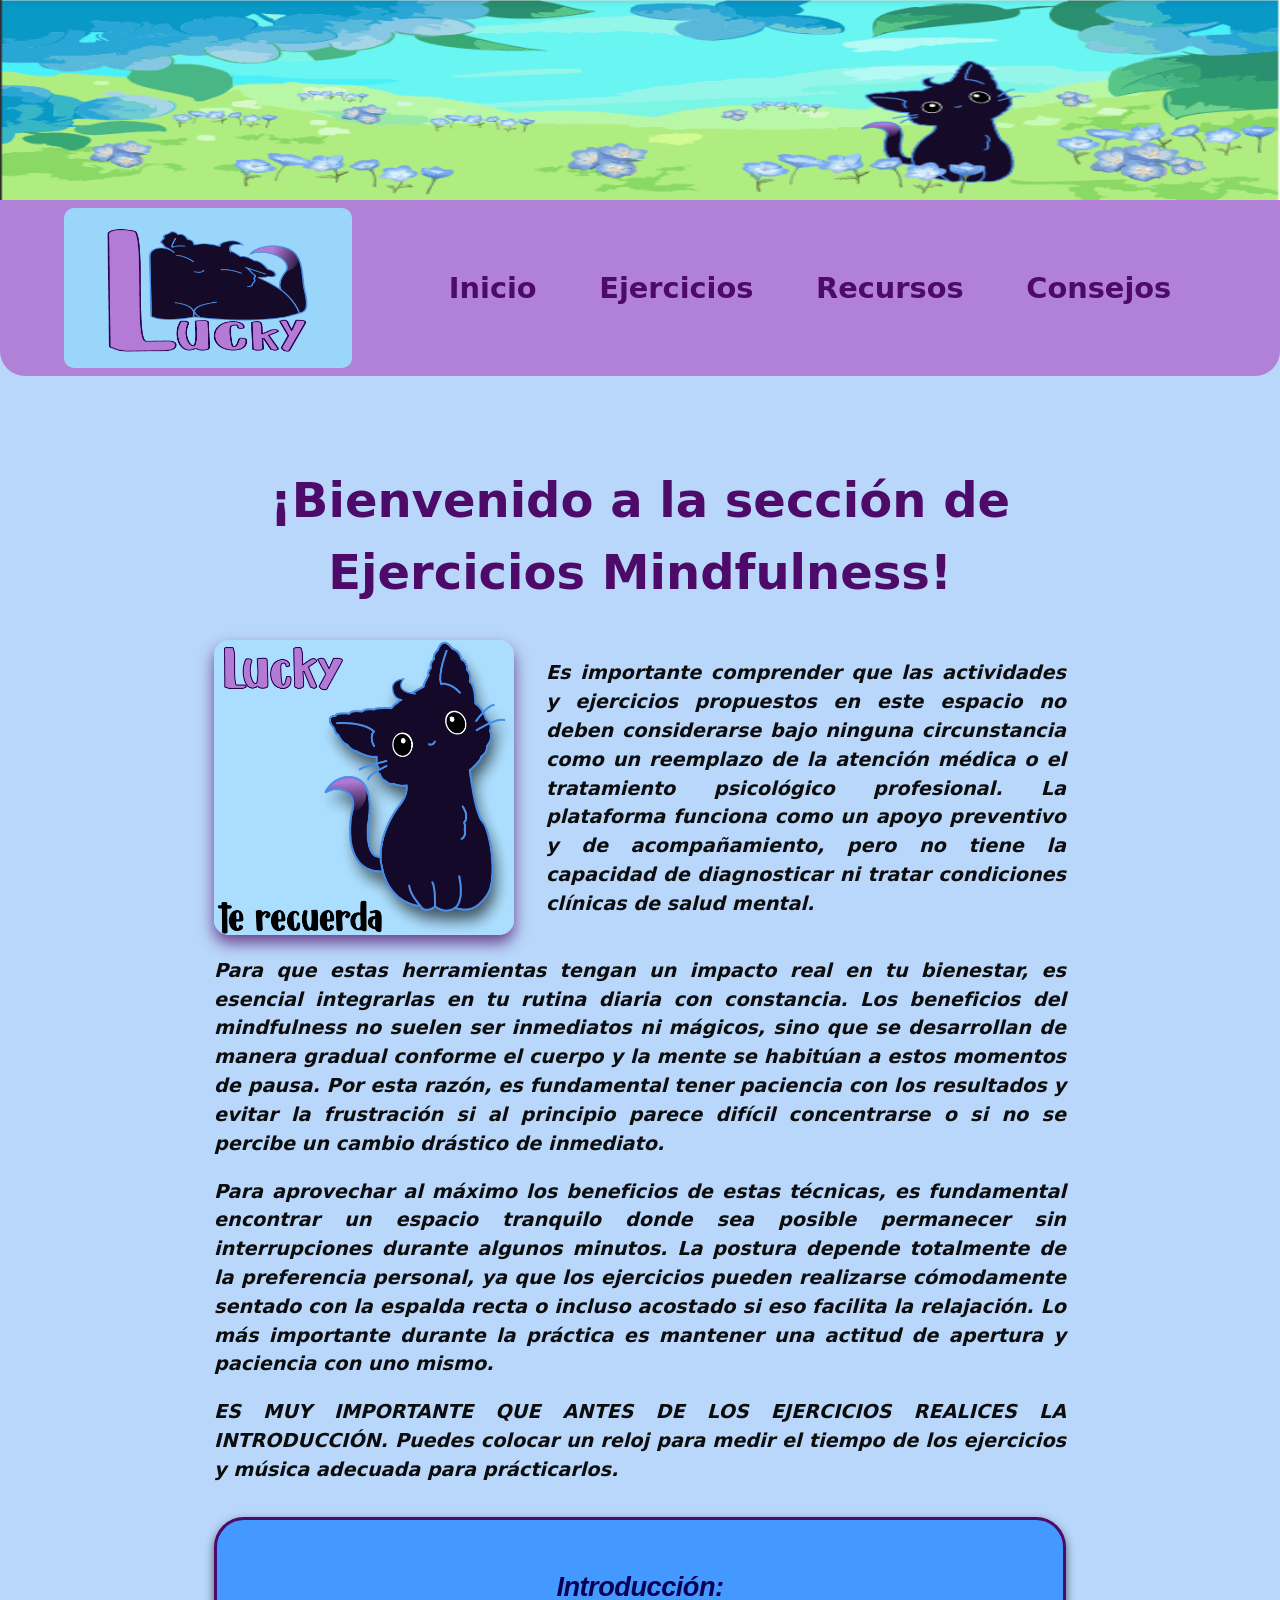
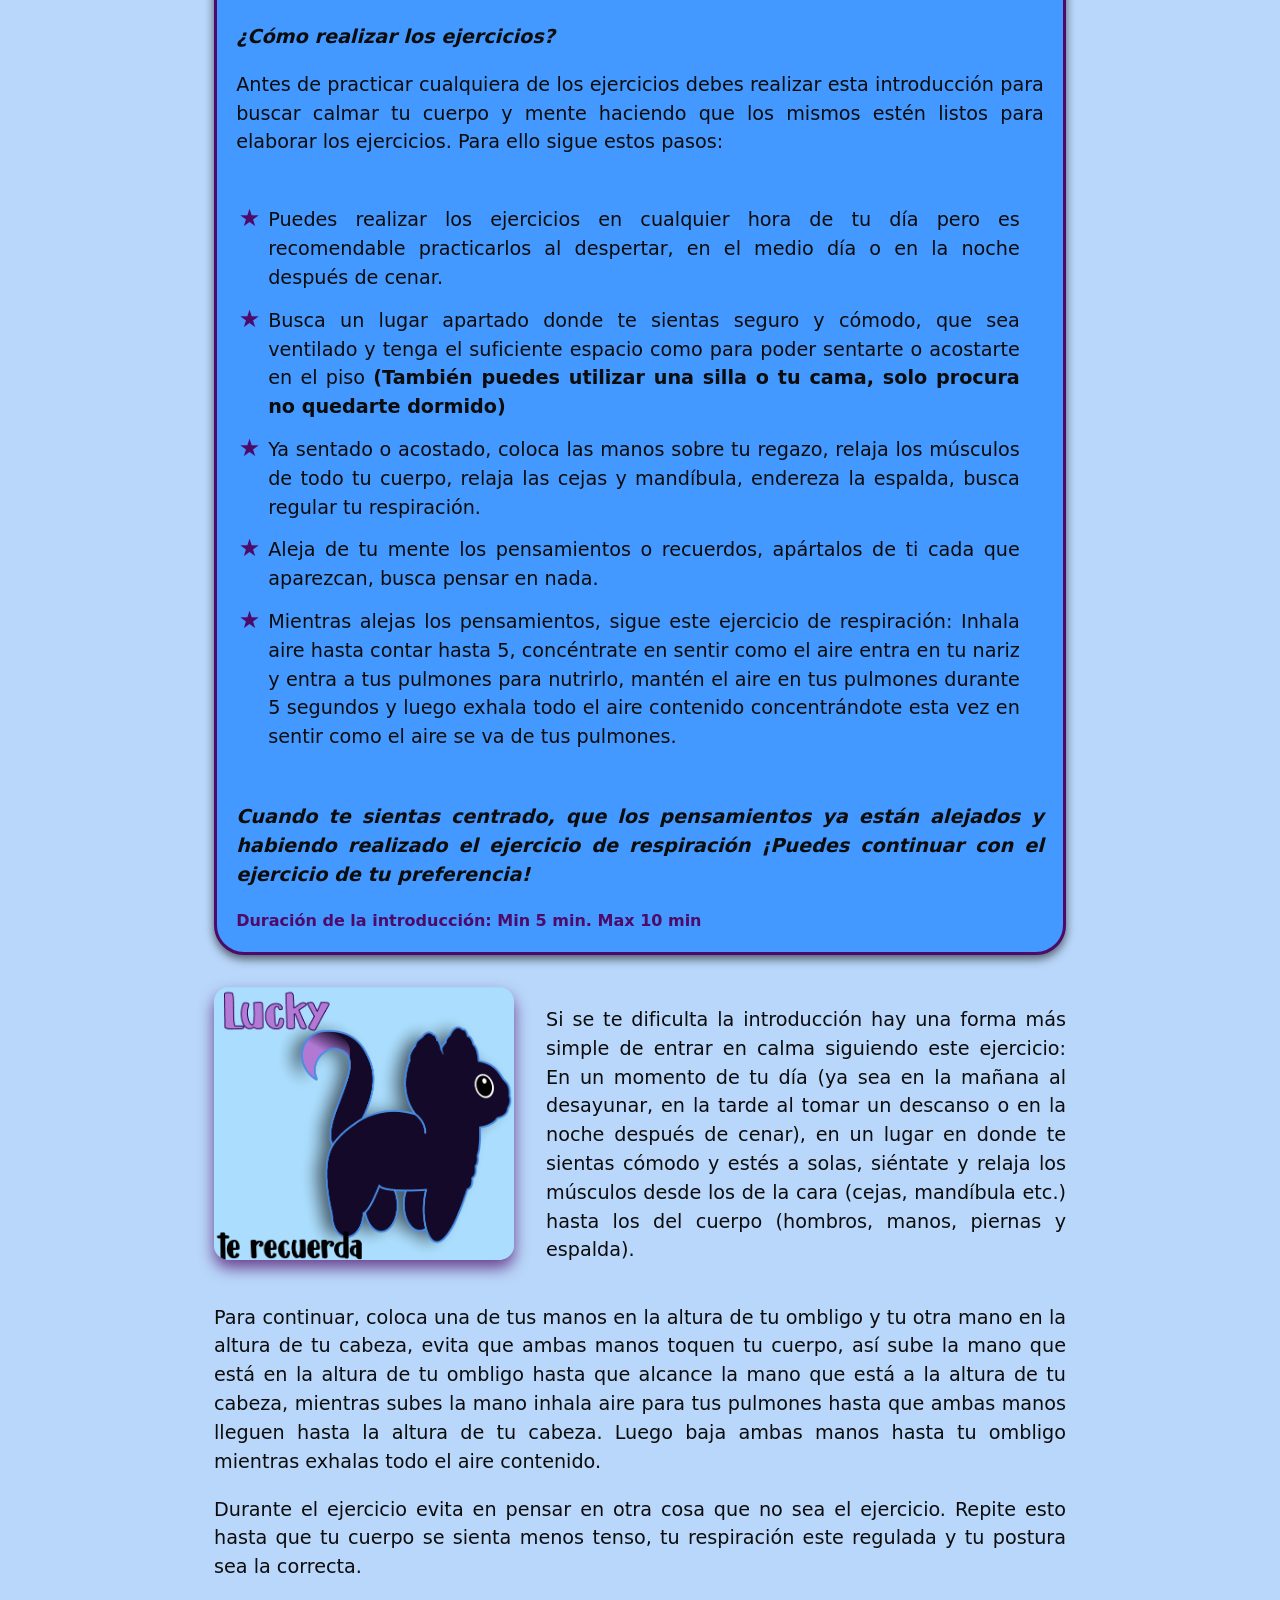
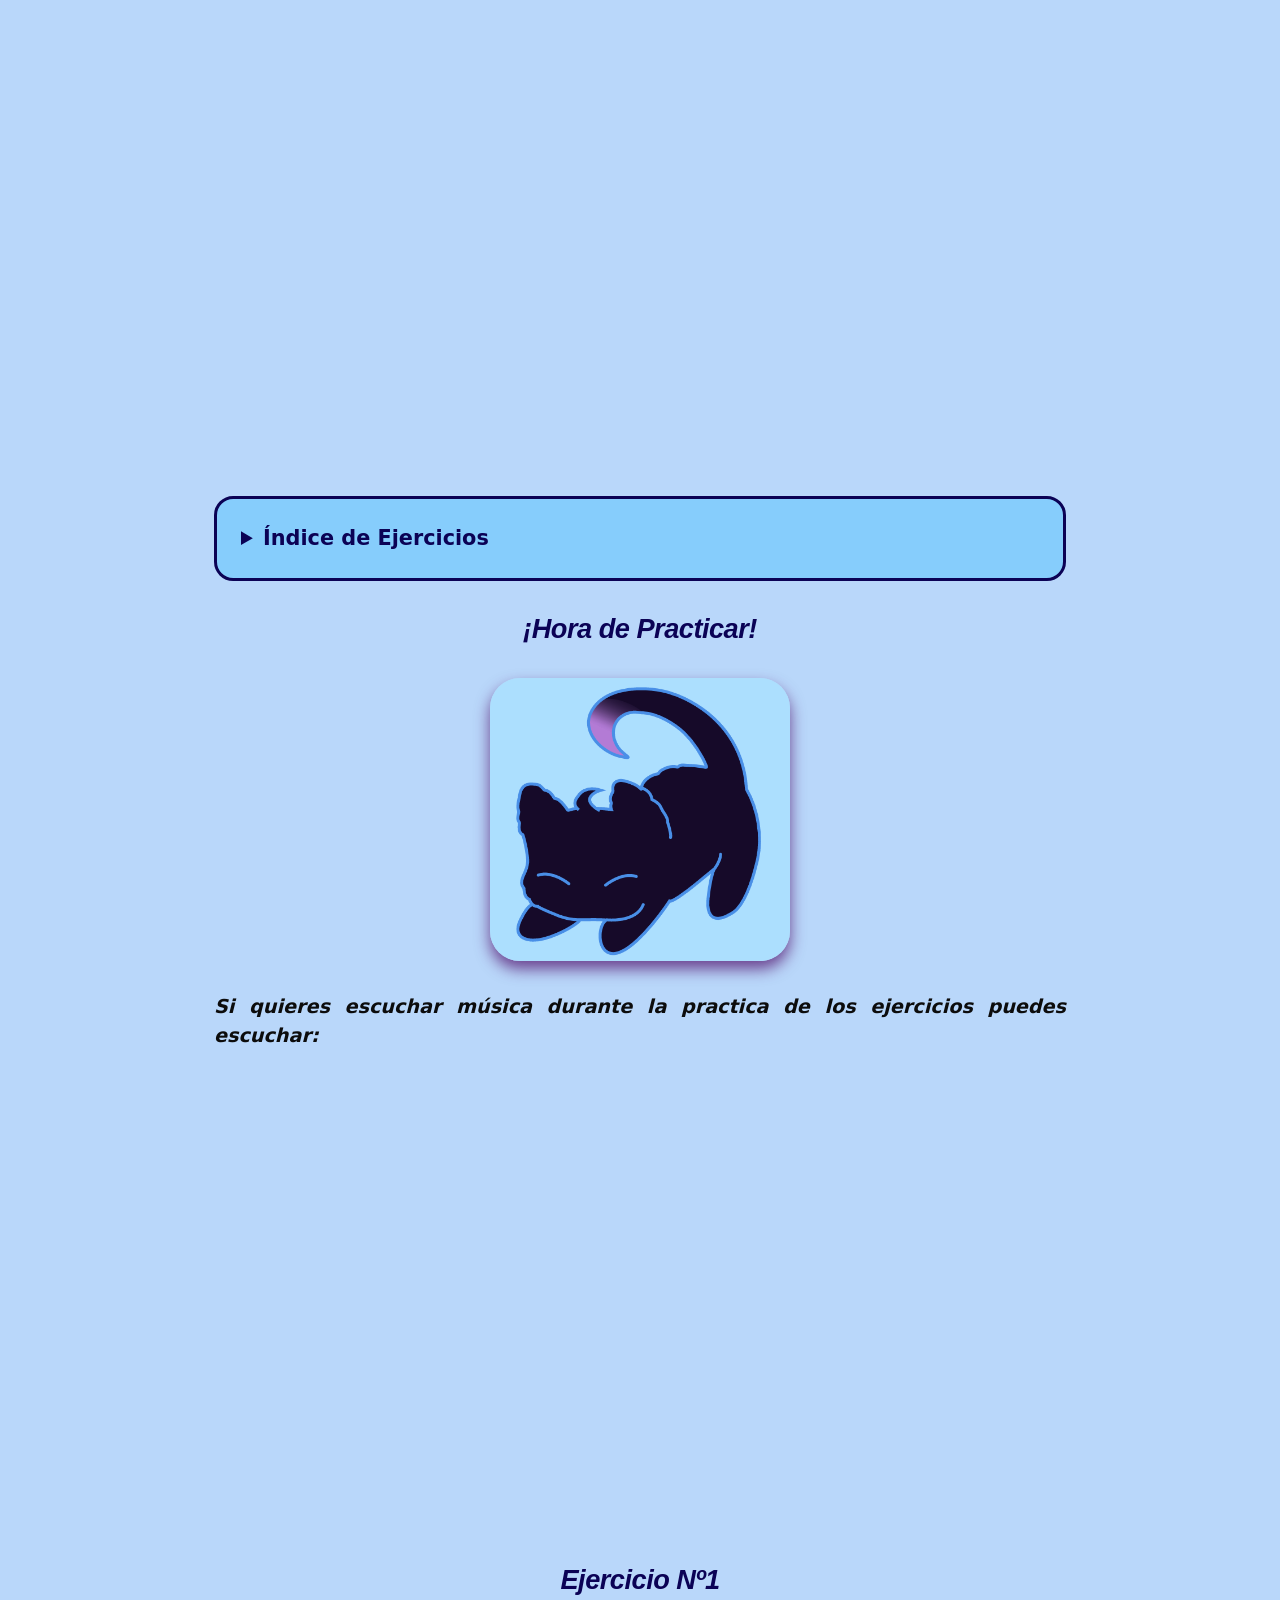
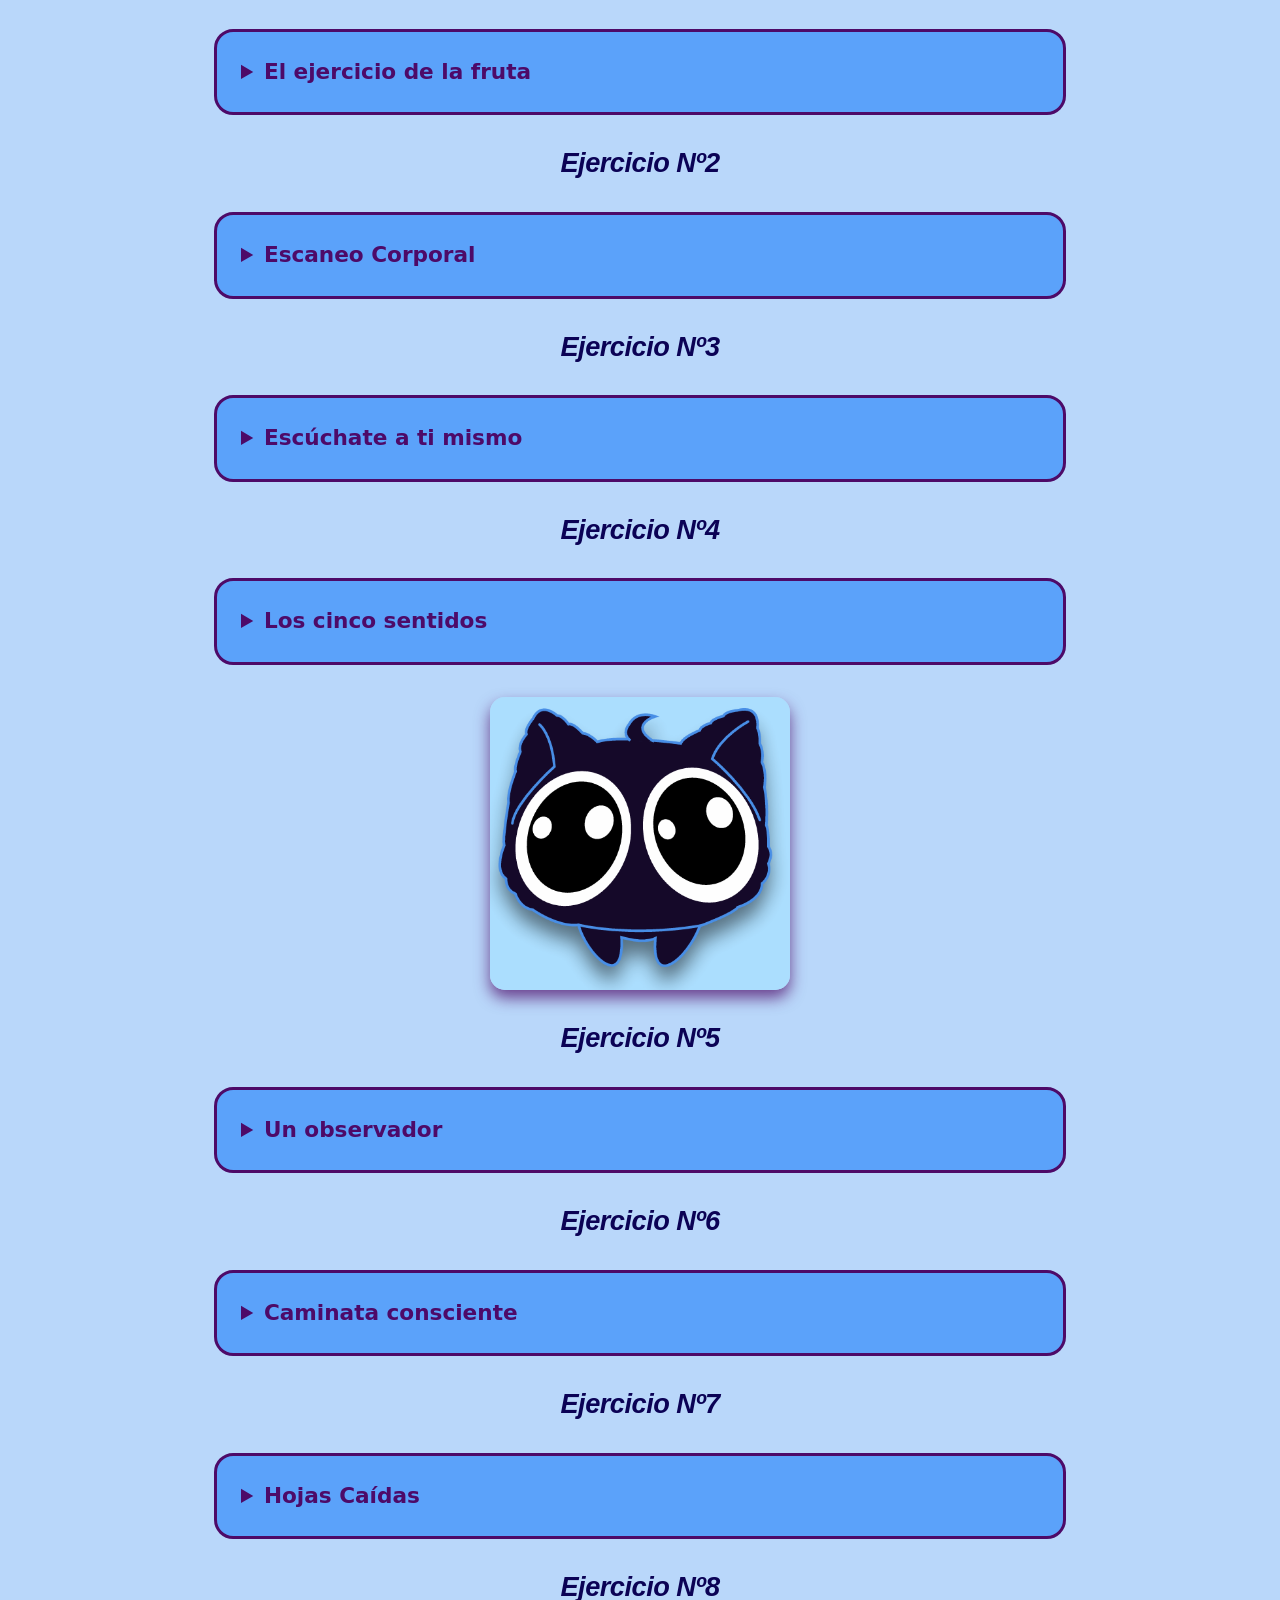
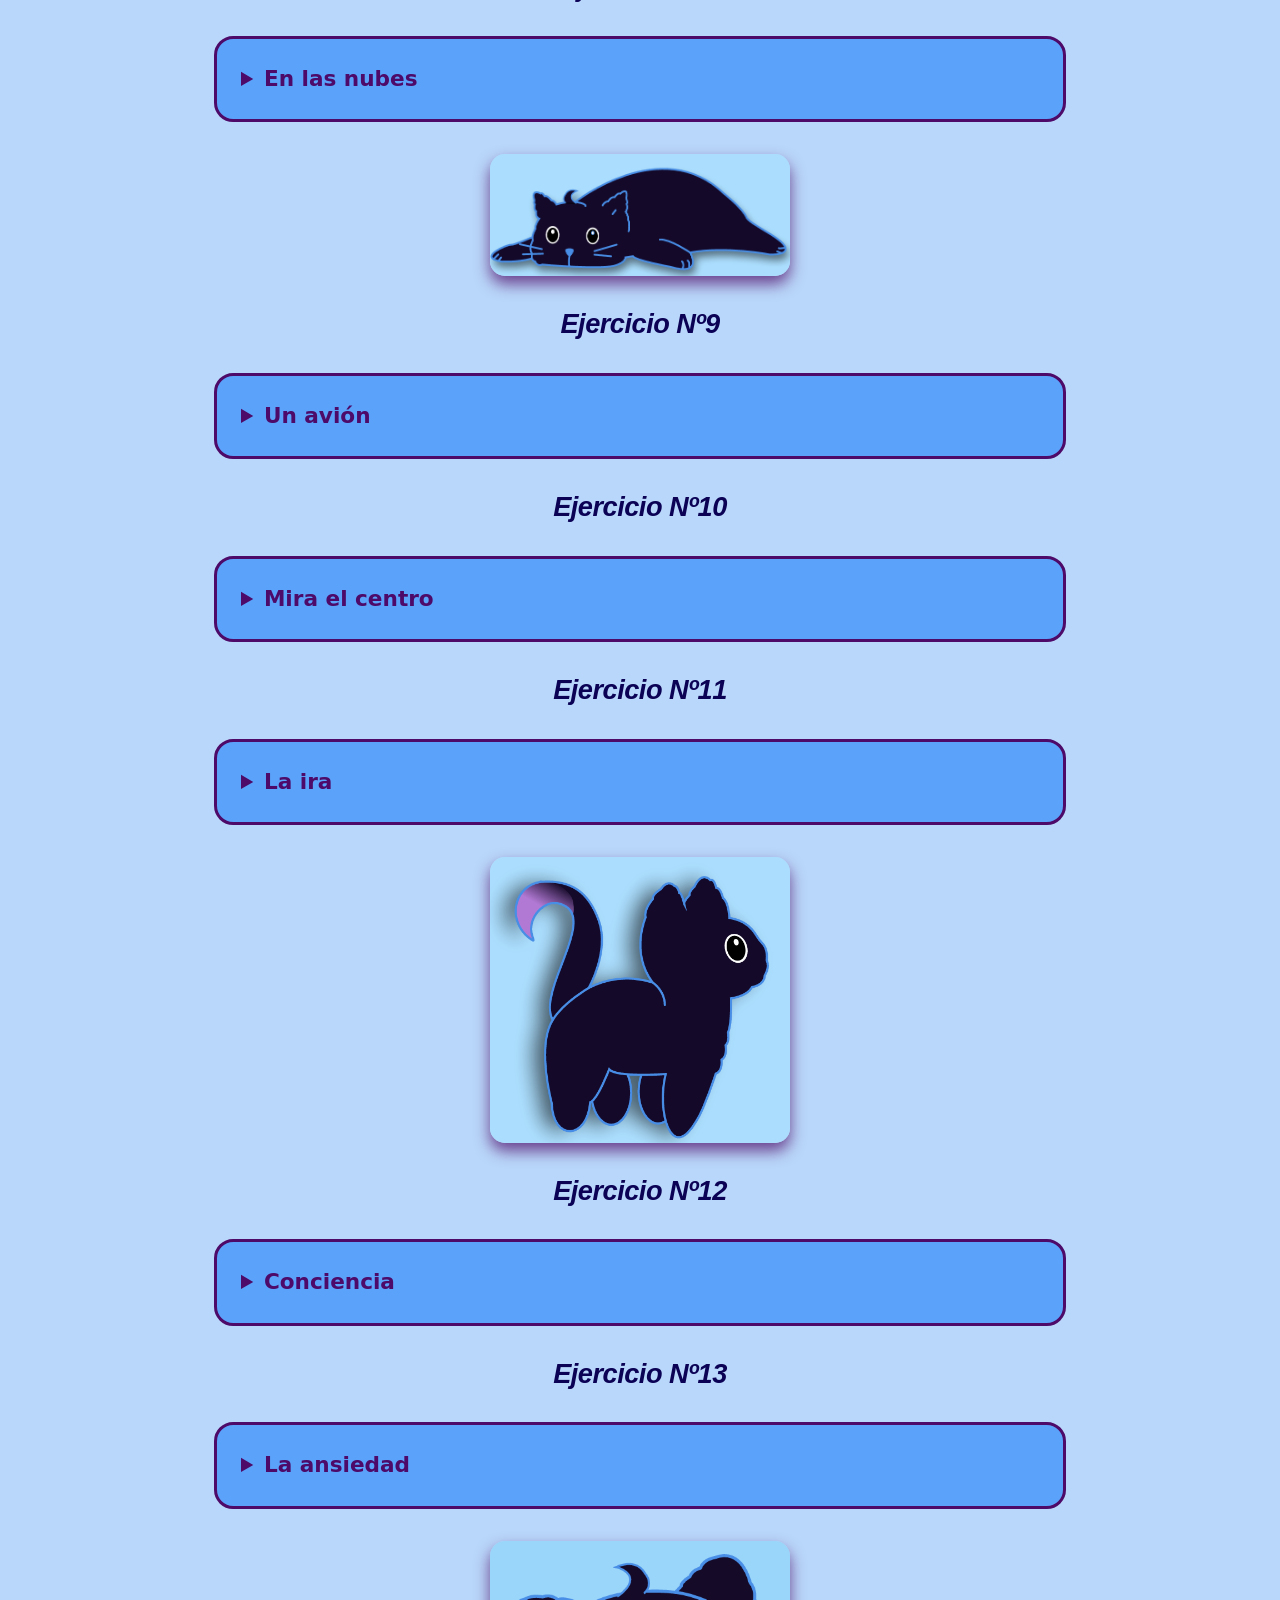
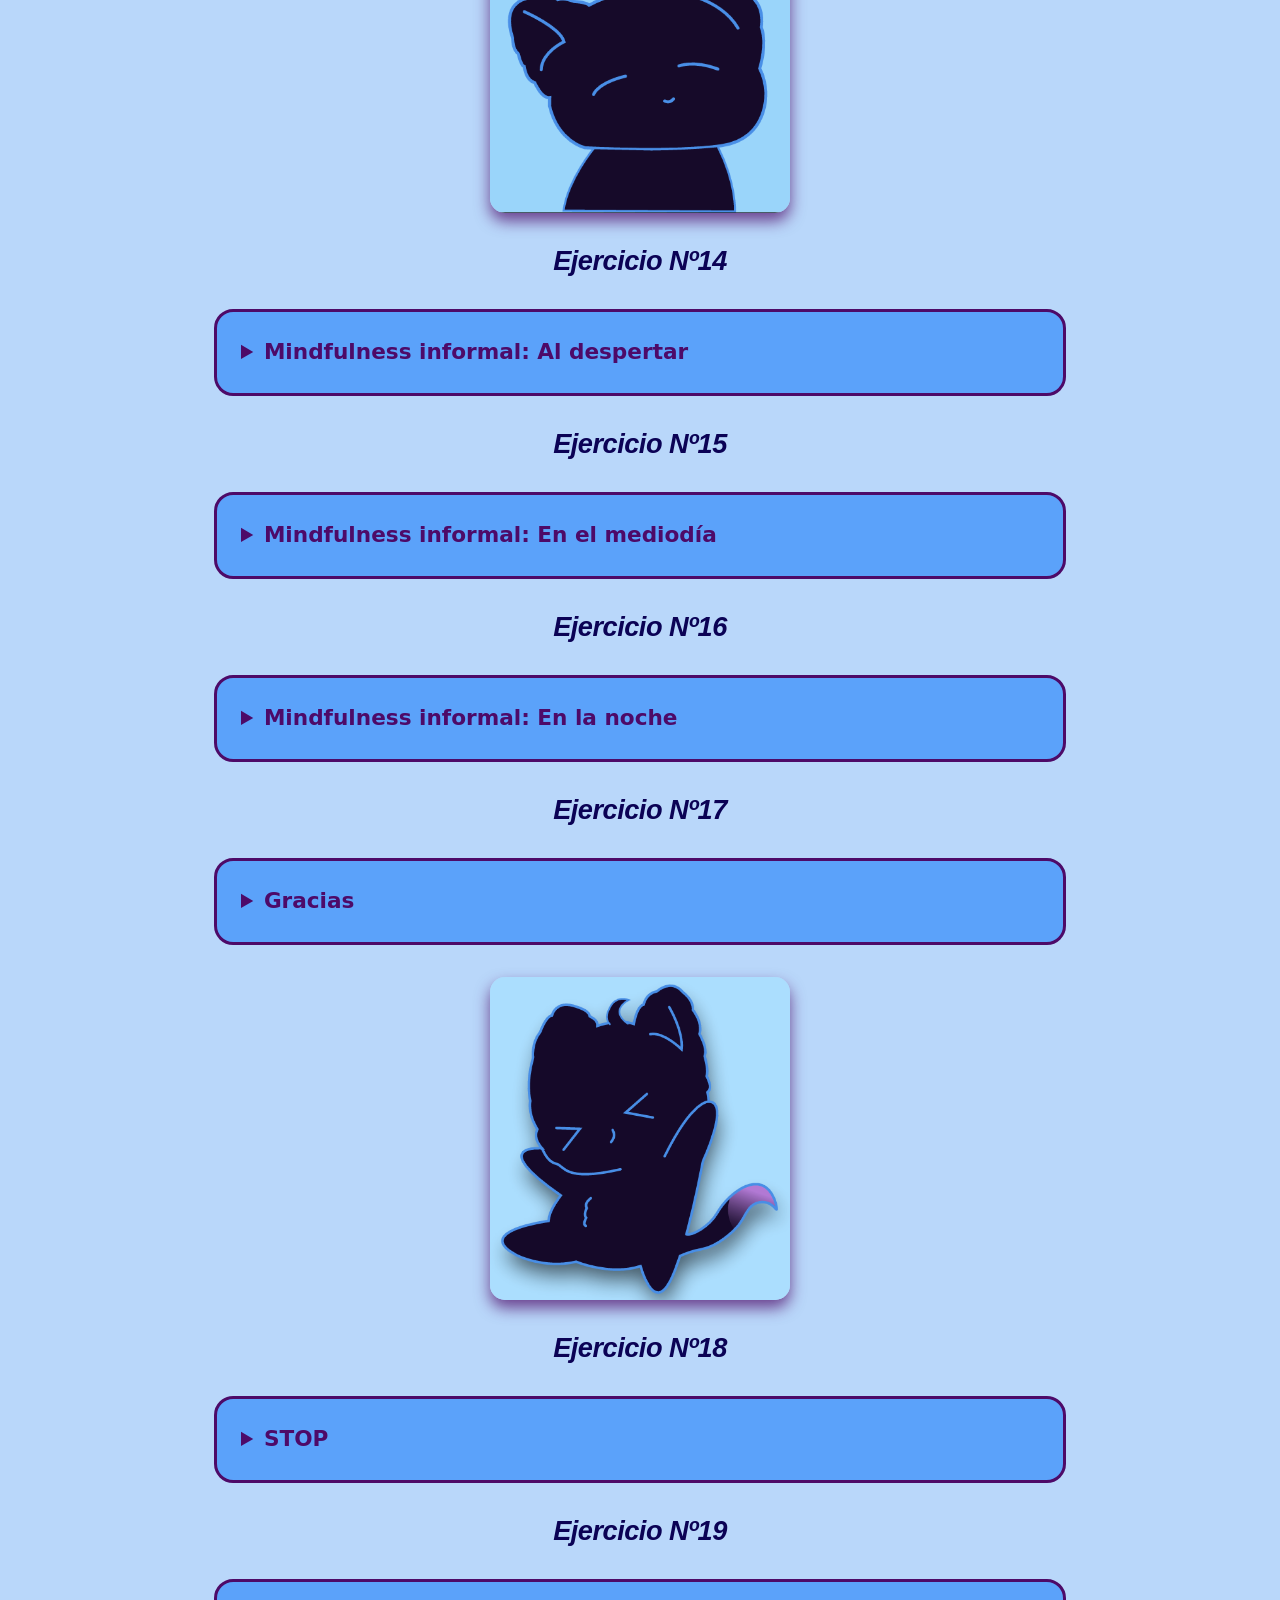
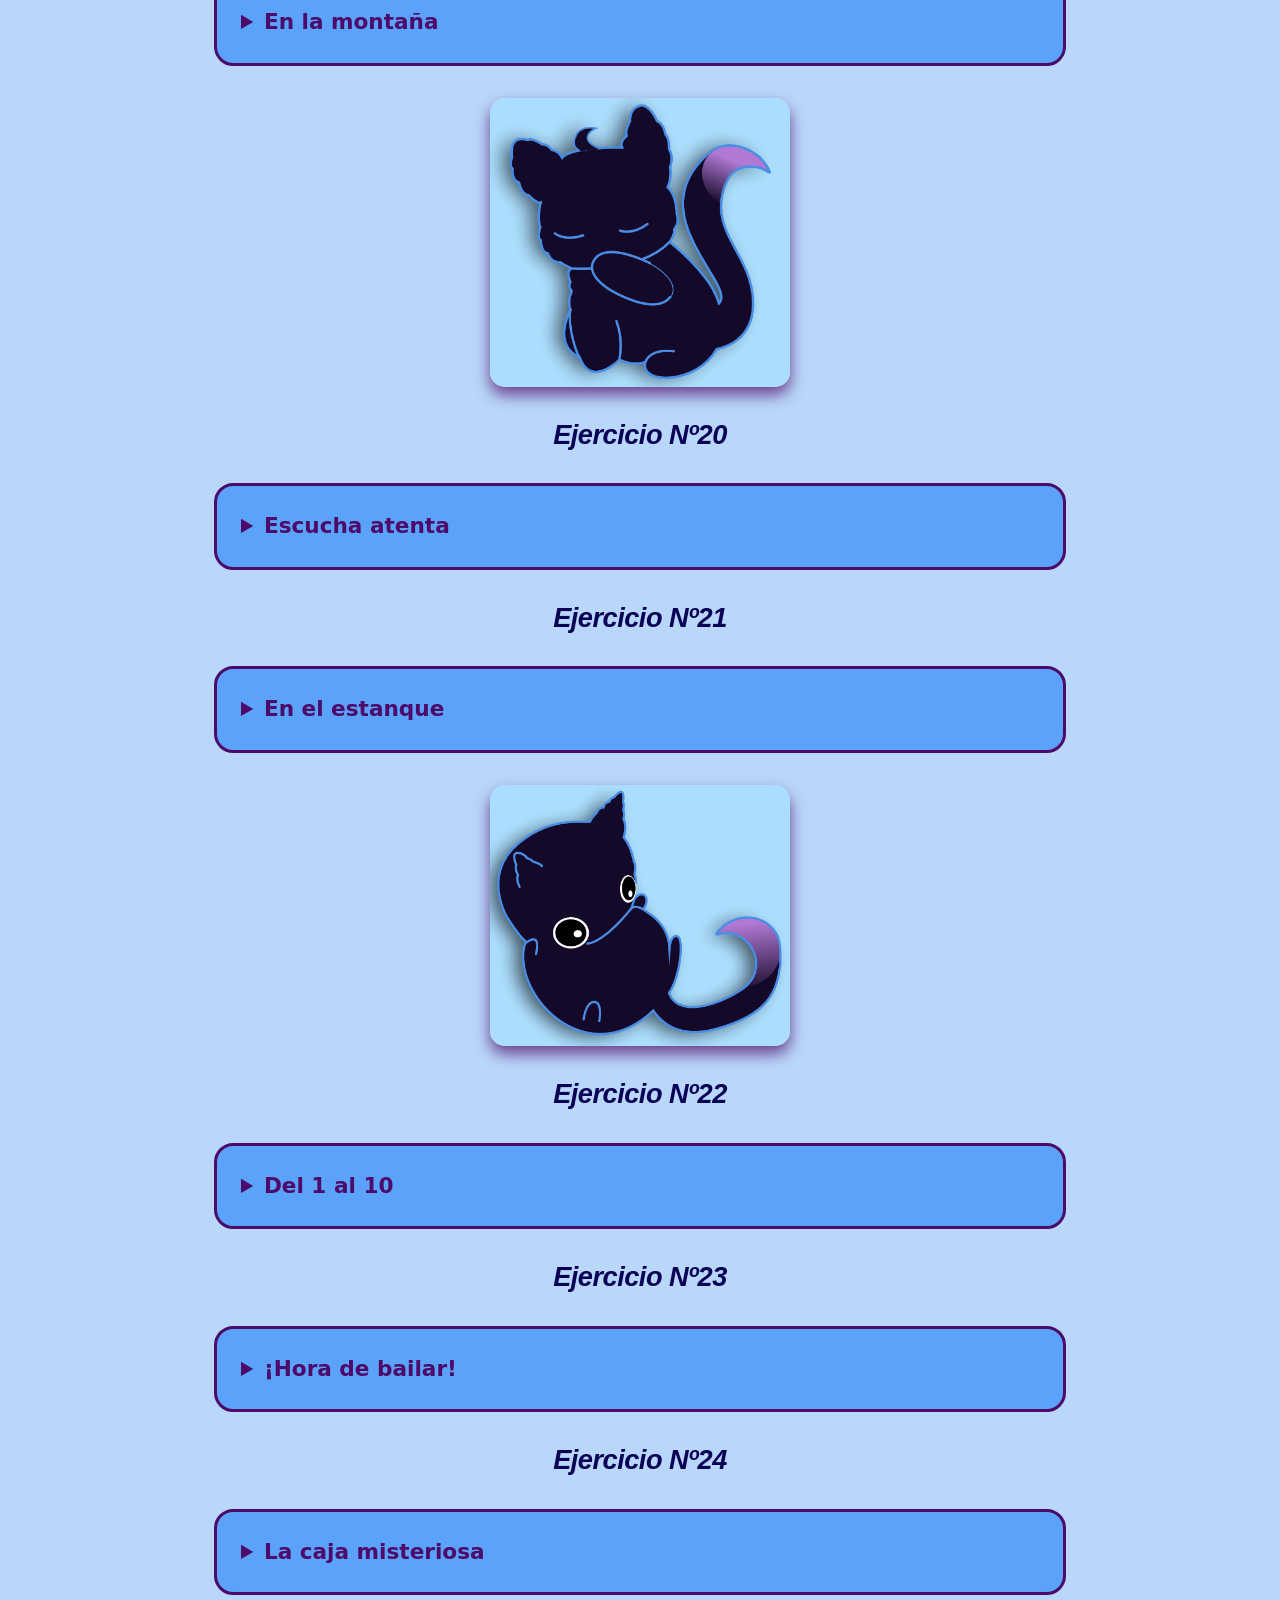
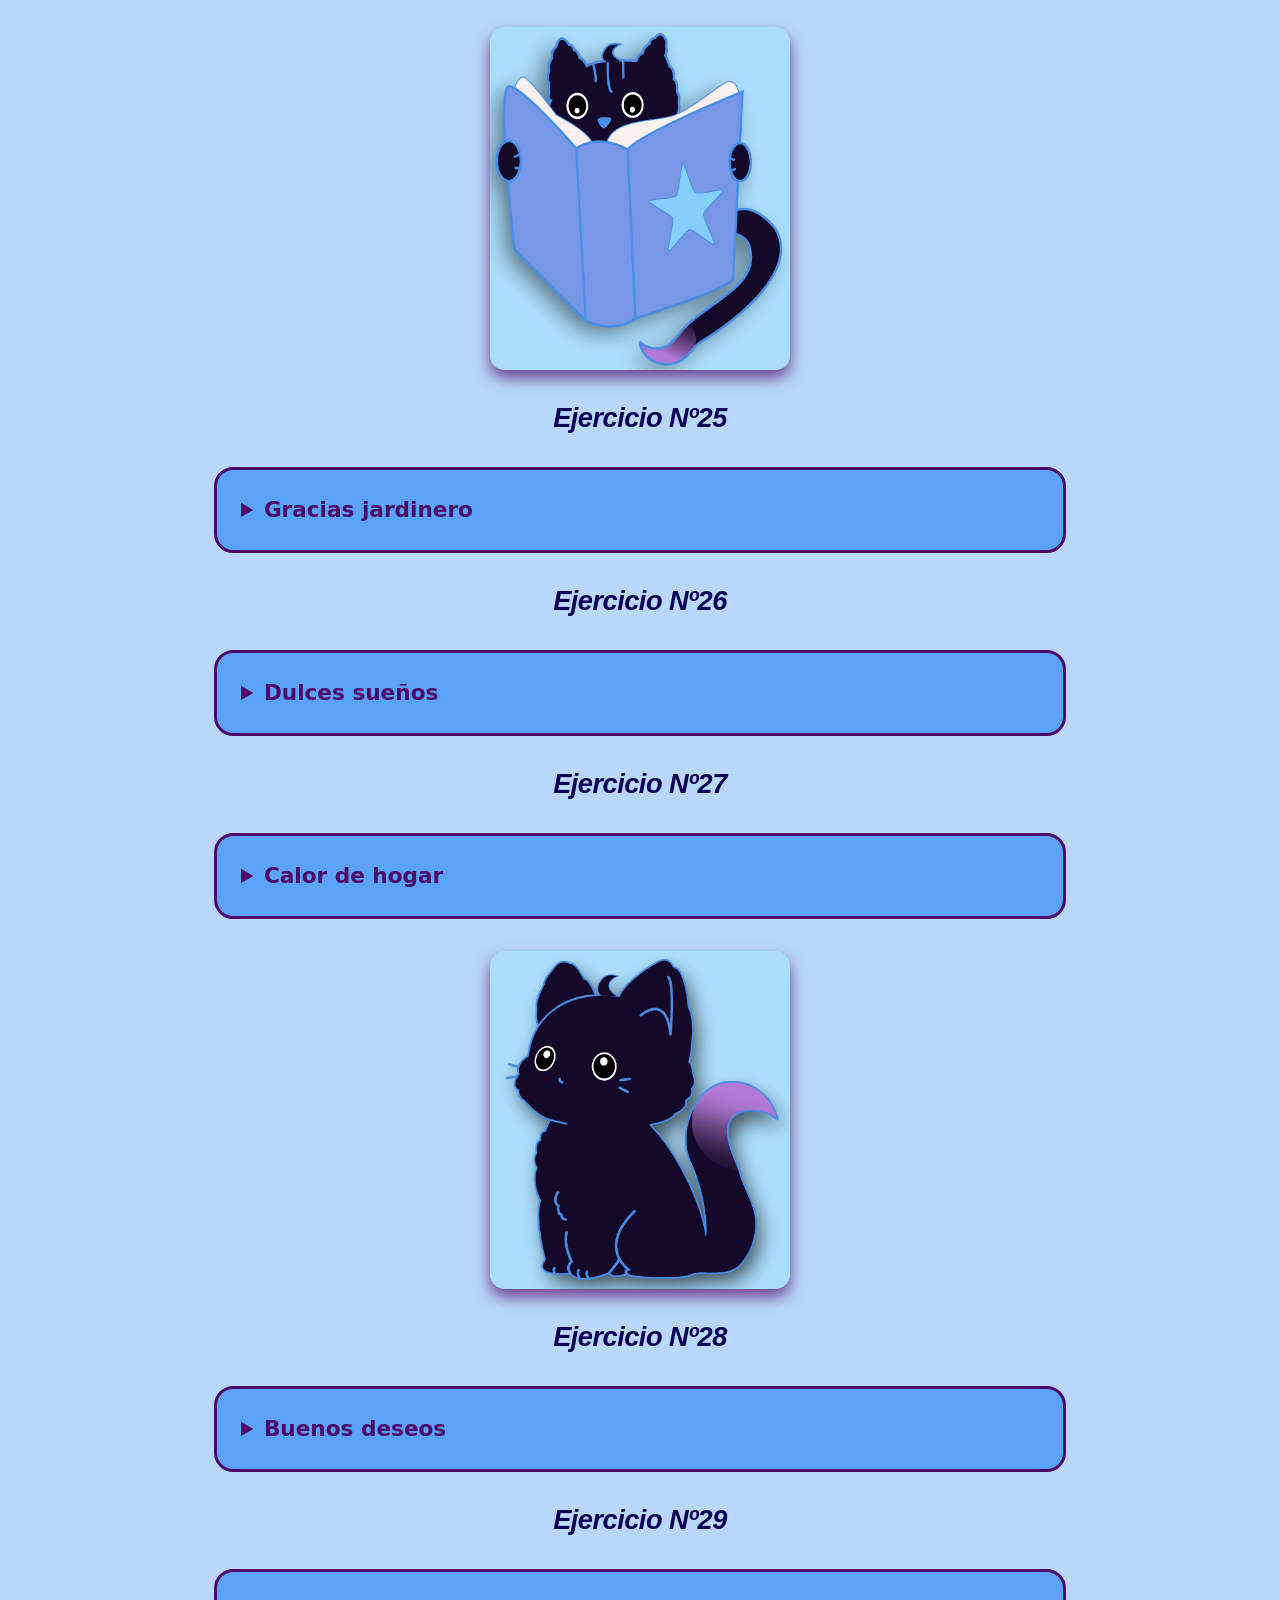
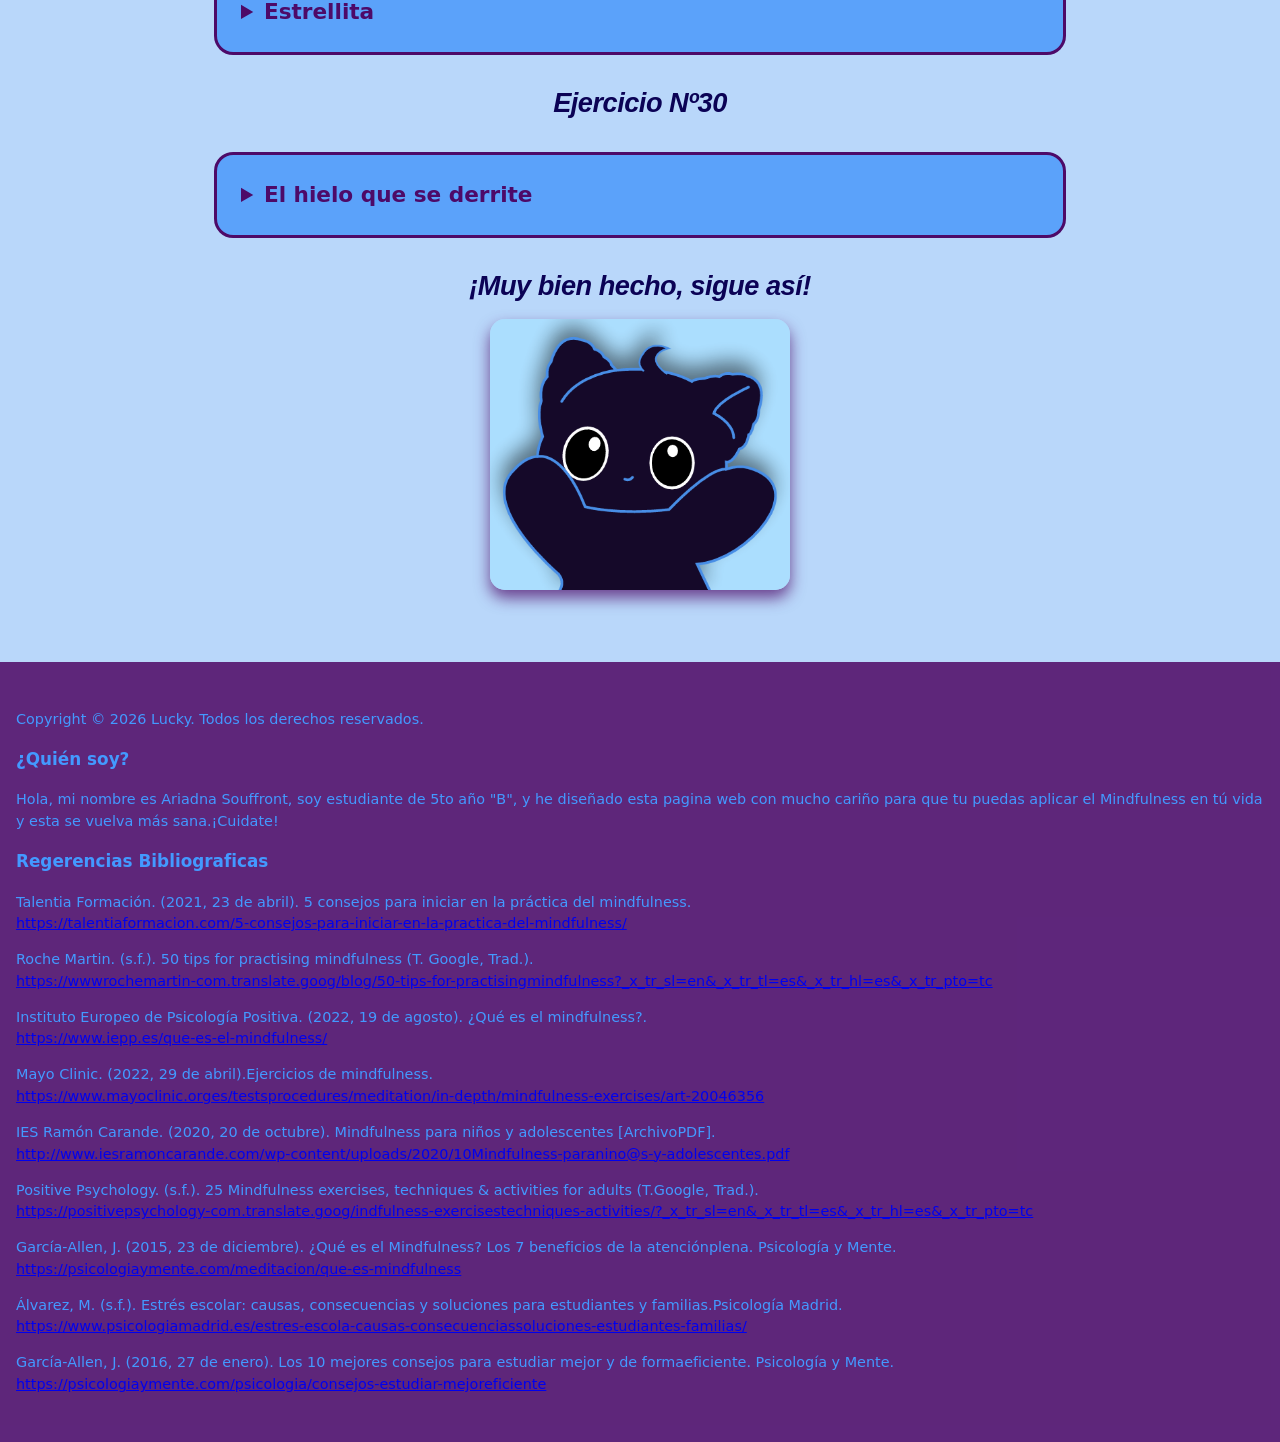
<file: ejercicios.html>
<!DOCTYPE html>
<html lang="es">
<head>
    <meta charset="UTF-8">
    <meta name="viewport" content="width=device-width, initial-scale=1.0">
    <meta description="El estrés estudiantil es una reacción fisiológica del ser humano ante situaciones que lo agobian que en ocasiones puede ser tan fuerte que puede afectar tu salud física y mental. Por ello Lucky te ofrece un espacio de relajación a traves de ejercicios mindfulness, música, y actividades que te ayudaran a poder enfretar el estrés de una forma más saludable.">
    <meta keywords="Estres, mindfulness, Minfulness, ejercicios mindfulness, estres estudiantil, estres escolar, estres en estudiantes, relajación, relajacion, como calmar el estres, como regular el estres, ejercicios de relajacion">
    <title>Ejercicios Mindfulness-Lucky</title>
    <link rel="icon" href="Luckylogo2.png" type="image/png">
    <link rel="apple-touch-icon" href="Luckylogo.png">
    <link rel="stylesheet" href="fire.css">
</head>
<body>
    <header>
        <div>
            <img class="portada" src="Luckyp.png" alt="portada">
        </div>
        <nav class="menu">
            <div class="logo"> 
                <img src="Luckylogo.png" alt="logo de Lcuky">
            </div>
            <div class="menupag" id="menupag">
                <a href="index.html">Inicio</a>
                <a href="ejercicios.html">Ejercicios</a>
                <a href="recursos.html">Recursos</a>
                <a href="consejos.html">Consejos</a>
            </div>
        <button class="hamburguesa" id="menubtn">
            <span></span>
            <span></span>
            <span></span>
        </button>
        </nav>
    </header>
    <main>
        <div class="ejercicios">
            <h1>¡Bienvenido a la sección de Ejercicios Mindfulness!</h1>
            <div class="contenido">
                <img class="olas" src="Lucky5,2.png" alt="lucky te recuerda">
                <div class="texto-ejercicios">
                <p class="ns">Es importante comprender que las actividades y ejercicios propuestos en este espacio no deben considerarse bajo ninguna circunstancia como un reemplazo de la atención médica o el tratamiento psicológico profesional. La plataforma funciona como un apoyo preventivo y de acompañamiento, pero no tiene la capacidad de diagnosticar ni tratar condiciones clínicas de salud mental.</p>
                </div>
            </div>
            <p class="ns">Para que estas herramientas tengan un impacto real en tu bienestar, es esencial integrarlas en tu rutina diaria con constancia. Los beneficios del mindfulness no suelen ser inmediatos ni mágicos, sino que se desarrollan de manera gradual conforme el cuerpo y la mente se habitúan a estos momentos de pausa. Por esta razón, es fundamental tener paciencia con los resultados y evitar la frustración si al principio parece difícil concentrarse o si no se percibe un cambio drástico de inmediato.</p>
            <p class="ns">Para aprovechar al máximo los beneficios de estas técnicas, es fundamental encontrar un espacio tranquilo donde sea posible permanecer sin interrupciones durante algunos minutos. La postura depende totalmente de la preferencia personal, ya que los ejercicios pueden realizarse cómodamente sentado con la espalda recta o incluso acostado si eso facilita la relajación. Lo más importante durante la práctica es mantener una actitud de apertura y paciencia con uno mismo.</p>
            <p class="ns"> ES MUY IMPORTANTE QUE ANTES DE LOS EJERCICIOS REALICES LA INTRODUCCIÓN. Puedes colocar un reloj para medir el tiempo de los ejercicios y música adecuada para prácticarlos.</p>
            <div class="resaltado2">
                <h2>Introducción:</h2>
                <p class="ns">¿Cómo realizar los ejercicios?</p>
                <p>Antes de practicar cualquiera de los ejercicios debes realizar esta introducción para buscar calmar tu cuerpo y mente haciendo que los mismos estén listos para elaborar los ejercicios. Para ello sigue estos pasos:</p>
                <ul>
                    <li>Puedes realizar los ejercicios en cualquier hora de tu día pero es recomendable practicarlos al despertar, en el medio día o en la noche después de cenar.</li>
                    <li>Busca un lugar apartado donde te sientas seguro y cómodo, que sea ventilado y tenga el suficiente espacio como para poder sentarte o acostarte en el piso <b>(También puedes utilizar una silla o tu cama, solo procura no quedarte dormido)</b></li>
                    <li>Ya sentado o acostado, coloca las manos sobre tu regazo, relaja los músculos de todo tu cuerpo, relaja las cejas y mandíbula, endereza la espalda, busca regular tu respiración.</li>
                    <li>Aleja de tu mente los pensamientos o recuerdos, apártalos de ti cada que aparezcan, busca pensar en nada.</li>
                    <li>Mientras alejas los pensamientos, sigue este ejercicio de respiración: Inhala aire hasta contar hasta 5, concéntrate en sentir como el aire entra en tu nariz y entra a tus pulmones para nutrirlo, mantén el aire en tus pulmones durante 5 segundos y luego exhala todo el aire contenido concentrándote esta vez en sentir como el aire se va de tus pulmones.</li>
                </ul>
                <p class="ns">Cuando te sientas centrado, que los pensamientos ya están alejados y habiendo realizado el ejercicio de respiración ¡Puedes continuar con el ejercicio de tu preferencia!</p>
                <span style="color: #4d0a68; font-size: 0.7; font-weight: bold;">Duración de la introducción: Min 5 min. Max 10 min</span>
            </div>
            <div class="contenido">
                <img class="olas" src="Lucky2,2.png" alt="lucky te recuerda" loading="lazy">
                <div class="texto-ejercicios">
                    <p>Si se te dificulta la introducción hay una forma más simple de entrar en calma siguiendo este ejercicio: En un momento de tu día (ya sea en la mañana al desayunar, en la tarde al tomar un descanso o en la noche después de cenar), en un lugar en donde te sientas cómodo y estés a solas, siéntate y relaja los músculos desde los de la cara (cejas, mandíbula etc.) hasta los del cuerpo (hombros, manos, piernas y espalda).</p>
                </div>
            </div>
            <p>Para continuar, coloca una de tus manos en la altura de tu ombligo y tu otra mano en la altura de tu cabeza, evita que ambas manos toquen tu cuerpo, así sube la mano que está en la altura de tu ombligo hasta que alcance la mano que está a la altura de tu cabeza, mientras subes la mano inhala aire para tus pulmones hasta que ambas manos lleguen hasta la altura de tu cabeza. Luego baja ambas manos hasta tu ombligo mientras exhalas todo el aire contenido.</p>
            <p>Durante el ejercicio evita en pensar en otra cosa que no sea el ejercicio. Repite esto hasta que tu cuerpo se sienta menos tenso, tu respiración este regulada y tu postura sea la correcta.</p>
            <div class="videos">
                <iframe width="660" height="350" src="https://www.youtube.com/embed/nOTZ4XtfyNk?si=iHtHZIJeOYGrT28n" loading="lazy" title="YouTube video player" frameborder="0"allow="accelerometer; autoplay; clipboardwrite; encrypted-media; gyroscope; picture-in-picture; web-share" referrerpolicy="strict-originwhen-cross-origin" allowfullscreen></iframe>
            </div>
            <div class="tabla-contenido">
                <details>
                    <summary>Índice de Ejercicios</summary>
                    <nav>
                        <ul>
                            <li><a href="#1"> El ejercicio de la fruta</a></li>
                            <li><a href="#2">Escaneo Corporal</a></li>
                            <li><a href="#3">Escúchate a ti mismo</a></li>
                            <li><a href="#4">Los cinco sentidos</a></li>
                            <li><a href="#5">Un observador</a></li>
                            <li><a href="#6">Caminata consciente</a></li>
                            <li><a href="#7">Hojas Caídas</a></li>
                            <li><a href="#8">En las nubes</a></li>
                            <li><a href="#9">Un avión</a></li>
                            <li><a href="#10">Mira al centro </a></li>
                            <li><a href="#11">La ira</a></li>
                            <li><a href="#12">Conciencia</a></li>
                            <li><a href="#13">La ansiedad</a></li>
                            <li><a href="#14">Mindfulness informal: Al despertar</a></li>
                            <li><a href="#15">Mindfulness informal: En el mediodía</a></li>
                            <li><a href="#16">Mindfulness informal: En la noche</a></li>
                            <li><a href="#17">Gracias</a></li>
                            <li><a href="#18">STOP</a></li>
                            <li><a href="#19">En la montaña</a></li>
                            <li><a href="#20">Escucha atenta</a></li>
                            <li><a href="#21">En el estanque</a></li>
                            <li><a href="#22">Del 1 al 10</a></li>
                            <li><a href="#23">¡Hora de bailar!</a></li>
                            <li><a href="#24">La caja misteriosa</a></li>
                            <li><a href="#25">Gracias jardinero</a></li>
                            <li><a href="#26">Dulces sueños</a></li>
                            <li><a href="#27">Calor de hogar</a></li>
                            <li><a href="#28">Buenos deseos</a></li>
                            <li><a href="#29">Estrellita</a></li>
                            <li><a href="#30">El hielo que se derrite</a></li>
                        </ul>
                    </nav>
                </details>
            </div>
            <h2>¡Hora de Practicar!</h2>
            <img class="pc" src="Lucky7.png" loading="lazy">
            <p class="ns">Si quieres escuchar música durante la practica de los ejercicios puedes escuchar:</p>
            <div class="videos">
                <iframe data-testid="embed-iframe" style="border-radius:12px" src="https://open.spotify.com/embed/playlist/37i9dQZF1DX949uWWpmTjT?utm_source=generator" loading="lazy" width="100%" height="352" frameBorder="0" allowfullscreen="" allow="autoplay; clipboard-write; encrypted-media; fullscreen; picture-in-picture" loading="lazy"></iframe>
            </div>
            <h2>Ejercicio Nº1</h2>
                <div class="ej">
                    <details>
                        <summary id="1"> El ejercicio de la fruta</summary>
                            <nav>
                            <p>Busca una fruta, la de tu preferencia, o si deseas puedes escoger cualquier comida ya sea en el momento del desayuno, almuerzo o cena; pero con la condición de que debes actuar como si nunca hubiera visto esa fruta o comida en tu vida, convence a tu cerebro de que esta esta es la primera vez que la pruebas. Antes de comerla concéntrate en ella y fíjate en la forma y tamaño que tiene, en su textura, como se siente en tus dedos, si es lisa o áspera, como responde tu piel a tocarla, su peso, como es su olor; al probarla fíjate en su sabor (dulce, amargo, acido, salado) y en lo que le hace sentir a tus papilas gustativas, si es de tu gusto y como te hace sentir. Come el resto de la fruta de forma lenta y prestando atención a lo ya mencionado.</p>
                            <p><b>Recordatorio: </b>Si tu mente divaga devuélvela suavemente al ejercicio, si sigues las instrucciones y prestas atención, te resultará más fácil concentrarte en el presente. Puedes realizar este ejercicio cuando quieras.</p>
                            <p><b>Objetivo: </b>Concentrarse en el presente y en lo que tienes al alcance de tu mano.</p>
                            <span style="color: #4d0a68; font-size: 0.8; font-weight: bold;">Duración: De 5 a 10 min.</span>
                            </nav>
                    </details>
                </div>
                <h2>Ejercicio Nº2</h2>
                <div class="ej">
                    <details>
                        <summary id="2">Escaneo Corporal</summary>
                        <nav>
                            <p>Acuéstese boca arriba con las palmas de las manos hacia arriba y los pies un poco separados (También puede sentarse en una silla con los pies sobre el suelo y las palmas de las manos hacia arriba sobre su regazo). Cierre los ojos y trate de quedarse totalmente quieto en su posición actual y si necesita moverse preste mucha atención a los movimientos que realiza y como se siente su cuerpo al hacerlos.</p>
                            <p>Concéntrese en su respiración y en como el aire sale y entra en sus pulmones, en cómo le alivia el respirar y lo libre que se siente al exhalar. Ahora dirija su atención hacia su cuerpo: Como se siete su piel bajo la textura de su ropa, la temperatura del cuerpo y del ambiente, como es el contorno sobre el que su cuerpo descansa, percibiendo cualquier sensación, agradable o desagradable que pueda aparecer en estos momentos.</p>
                            <p>Ahora recorra cada parte de su cuerpo <b>(empiece desde la parte inferior hasta la superior)</b> desde los dedos de sus pies hasta el resto de sus pies (planta, talón, tobillo), pierna inferior, rodillas, muslos, abdomen, pecho, espalda, los dedos de sus manos y después el resto de ella, brazos, hombros, cuello, cara y cabeza. Preste atención hacia las partes del cuerpo que le hacen cosquillas, duelen, se sientas pesadas o ligeras, si son hipersensibles en esa zona o no siente nada, dirige toda tu atención a las sensaciones físicas de tu cuerpo, a aquellas que puedas percibir en estos momentos. Presta especial atención a aquellas partes de tu cuerpo que estén en contacto con la silla o el suelo, a cada expiración, déjate ir hundiéndote más y más profundamente en la silla y el suelo. Recuerde cada una de las sensaciones de cada zona. Cuando se sienta listo puede abrir los ojos.</p>
                            <p><b>Puedes usar este video para guiarte mejor:</b></p>
                            <div class="videos">
                                <iframe width="560" height="315" src="https://www.youtube.com/embed/3toPuPbDnuw?si=LvunrYkBunAc04q8" loading="lazy" title="YouTube video player" frameborder="0" allow="accelerometer; autoplay; clipboardwrite; encrypted-media; gyroscope; picture-in-picture; web-share" referrerpolicy="strict-originwhen-cross-origin" allowfullscreen></iframe>
                            </div>
                            <p><b>Recordatorio:</b> El escaneo normalmente se realiza desde la parte inferior del cuerpo hasta la superior. </p>
                            <p><b>Objetivo:</b> Concentrarse y dar importancia a lo que el cuerpo siente. </p>
                            <span style="color: #4d0a68; font-size: 0.8; font-weight: bold;">Duración: 10 minutos mínimo.</span>
                        </nav>
                    </details>
                </div>
                <h2>Ejercicio Nº3</h2>
                <div class="ej">
                    <details>
                        <summary id="3">Escúchate a ti mismo</summary>
                        <nav>
                            <p>Piensa en una cosa que te guste o te haga ilusión asimismo también piensa en una cosa que te estrese o te disguste. En una habitación donde te encuentres a solas vas a hablar en voz alta para ti mismo y vas a expresar ambas cosas (Habla de lo que te ilusiona y de lo que te estresa), explícate todo a ti mismo y no evites ningún detalle, si necesitas volver a atrás y explicar algo de nuevo hazlo, cuenta la historia como si se tratara de un chisme para ti. Observa y presta atención en cómo te sientes al hablar de ambas cosas, observa tus pensamientos, sentimientos, sensaciones corporales etc. Luego analiza estas sensaciones y emociones, quédate con las que de verdad te suman algo a tu vida, y desiste de aquello que solo te hace daño, lo que no puedes cambiar o lo que simplemente ya es pasado. Convéncete hablándote de ti mismo de ello.</p>
                            <p><b>Recordatorio: Es muy importante que hables en voz alta</b> y te cuentes a ti mismo la historia de lo que te ilusiona y lo que te estresa (¿Cómo sucedió?, ¿Por qué es así? ¿Por qué te emociona o te disgusta?, ¿En qué te afecta?, ¿Cuál es tu opinión? Etc). <b>Si no te sientes cómodo hablando puedes escribirlo.</b></p>
                            <p><b>Objetivo: </b>Prestar atención a lo que sientes y en lo que eso te aporta.</p>
                            <span style="color: #4d0a68; font-size: 0.8; font-weight: bold;">Duración: Libre.</span>
                        </nav>
                    </details>
                </div>
                <h2>Ejercicio Nº4</h2>
                <div class="ej">
                    <details>
                        <summary id="4">Los cinco sentidos</summary>
                        <nav>
                            <p>Concéntrate en <b>cinco</b> cosas que puedes <b>ver</b>: Mira a tú alrededor y presta atención en cinco cosas que puedas observar. Elige algo que normalmente no notes, como un color o una pequeña grieta en la pared.</p>
                            <p>Fíjate en <b>cuatro</b> cosas que puedes <b>sentir</b>: Presta atención a cuatro cosas que estés sintiendo ahora mismo, como la textura de tu camisa, la sensación de la brisa o la superficie sobre la que estas sentado.</p>
                            <p>Fíjate en <b>tres</b> cosas que puedes <b>oír</b>: Tómate un tiempo para escuchar y nota tres sonidos que oigas de fondo. Puede ser el canto de un pájaro o el pequeño ruido del tráfico de calle.</p>
                            <p>Fíjate en <b>dos</b> cosas que puedes <b>oler</b>: Presta atención a los olores que normalmente ignoras, sean agradables o desagradables. Quizás la brisa traiga un aroma o el olor de una comida.</p>
                            <p>Fíjate en <b>una</b> cosa que puedas <b>saborear</b>: Concéntrate en algo que puedas saborear en este preciso momento. Puedes tomar un trago de una bebida, come algo, percibe el sabor que sientes en la boca o incluso abre1 la boca para percibir algún sabor en el aire.</p>
                            <p><b>Recordatorio:</b> Si tu mente divaga devuélvela suavemente al ejercicio.</p>
                            <p><b>Objetivo:</b> Descubre sensaciones nuevas y presta atención a ellas.</p>
                            <span style="color: #4d0a68; font-size: 0.8; font-weight: bold;">Duración: 5 minutos.</span>
                        </nav>
                    </details>
                </div>
                <img class="olas1" src="Lucky13.png" loading="lazy">
                <h2>Ejercicio Nº5</h2>
                <div class="ej">
                    <details>
                        <summary  id="5"> Un observador</summary>
                            <nav>
                                <p>Busque una ventana la cual tenga un paisaje exterior amplio el cual observar: Mira todo lo que hay para ver, evita categorizar en tu mente cada cosa, es decir no te fijes en lo que es sino en cómo es: Su textura (Si es rugosa, lisa, suave o áspera), en los colores (Si son brillantes, opacos, oscuros o pasteles), los patrones de cada objeto y como estos se repiten. Presta atención a los movimientos como el de las hojas de los árboles, siente la brisa, observa las diferentes formas presentes y las sombras que reflejan. Observa el mundo como si fuera la primera vez que disfrutaras del paisaje, observa pero no critiques ni te obsesiones con ningún objeto.</p>
                                <p><b>Recordatorio:</b> Si te distraes, aparta suavemente tu mente de ese pensamiento y vuelve a fijarte en un color o una forma para recuperar la concentración.</p>
                                <p><b>Objetivo:</b> Salir de tu mente para ver el mundo exterior, la realidad.</p>
                                <span style="color: #4d0a68; font-size: 0.8; font-weight: bold;">Duración: 10 minutos mínimo.</span>
                            </nav>
                    </details>
                </div>
                <h2>Ejercicio Nº6</h2>
                <div class="ej">
                    <details>
                        <summary id="6">Caminata consciente</summary>
                        <nav>
                            <p>Sal a caminar pero esta vez camina a un paso más lento del que sueles hacer, no te apresures y tampoco camines con un objetivo, deja que tus piernas te guíen, recuerda caminar lento y mientras observa lo que hay a tu alrededor, sin juzgarlo ni obsesionarte con ello, observa el paisaje, ve los colores y texturas, fíjate en los detalles, los lugares por los que pasas, como son y cuál es su estructura, mira el cielo, observa su color y la forma de las nubes, fíjate en la temperatura del día, siente la brisa. Cuando te sientas menos tenso, vuelve al punto donde comenzaste.</p>
                            <p><b>Recordatorio:</b> Camina más lento de lo que sueles hacer, no juzgues nada de lo que veas y tampoco lo sobre pienses acéptalo tal y como es.</p>
                            <p><b>Objetivo:</b> Deja el apuro y disfruta de los que hay a tu alrededor</p>
                            <span style="color: #4d0a68; font-size: 0.8; font-weight: bold;">Duración: Libre.</span>
                        </nav>
                    </details>
                </div>
                <h2>Ejercicio Nº7</h2>
                <div class="ej">
                    <details>
                        <summary id="7">Hojas Caídas</summary>
                        <nav>
                            <p>Este ejercicio es muy sencillo, lo puedes realizar siempre que necesites una pausa o te sientas abrumado. Para comenzar busca una hoja caída de algún árbol o planta, agárrala y préstale toda tu atención durante cinco minutos. Observa sus colores, su forma, la textura y como responde la piel de tus manos ante esta, los patrones. Préstale atención como si fuera un descubrimiento nuevo o un objeto muy importante para ti, trata de descubrir su origen y como funciona. Cuando te sientas listo para volver a la realidad respira profundo y aparta la hoja de ti, aclara tu mente y actúa de forma organizada y calmada.</p>
                            <p><b>Recordatorio: Este es un buen ejercicio para practicar si te sientes abrumado (Por algún ruido, multitud, situación etc.)</b> Si tu mente te invade de pensamientos o preocupaciones, sácalos de tu mente suavemente y concéntrate de nuevo en la hoja. <b>Puedes realizar este ejercicio con cualquier otro objeto pero lo recomendable es una hoja</b></p>
                            <p><b>Objetivo:</b> Dejar que tu mente le dé pausa a las preocupaciones.</p>
                            span style="color: #4d0a68; font-size: 0.8; font-weight: bold;">Duración: 5 minutos.</span>
                        </nav>
                    </details>
                </div>
                <h2>Ejercicio Nº8</h2>
                <div class="ej">
                    <details>
                        <summary id="8">En las nubes</summary>
                        <nav>
                            <p>Este ejercicio es ideal para practicarlo en un día soleado, busca un lugar cómodo al aire libre donde puedas recostarte y mirar el cielo, observa las nubes y fíjate en su forma, color, textura, tamaño, como se mueven, como se transforman, si son esponjosas o delgadas, si son blancas o grises. Deja que tu mente se pierda en el cielo y las nubes, deja que tu imaginación vuele con ellas, busca formas en las nubes y crea historias con ellas. Si tu mente se distrae suavemente devuélvela al ejercicio.</p>
                            <p><b>Recordatorio:</b> Deja que tu mente se pierda en el cielo y las nubes, no juzgues nada de lo que veas ni lo sobre pienses.</p>
                            <p><b>Objetivo:</b> Deja el apuro y disfruta de los que hay a tu alrededor</p>
                            <span style="color: #4d0a68; font-size: 0.8; font-weight: bold;">Duración: 10 minutos mínimo.</span>
                        </nav>
                    </details>
                </div>
                <img class="olas1" src="Lucky11.png" loading="lazy">
                <h2>Ejercicio Nº9</h2>
                <div class="ej">
                    <details>
                        <summary id="9">Un avión</summary>
                        <nav>
                            <p>Siéntate o acuéstate en un lugar cómodo, coloca las palmas de tus manos en tu regazo y separa un poco los pies, trata de liberarte de todo tipo de tensión. Concéntrate en tu respiración, en como tus pulmones se llenan de aire y luego lo expulsan, en como eso te hace sentir, luego presta atención a cómo se siente tu cuerpo, si tienes alguna dolencia, la temperatura de tu piel, como se siente la textura de tu ropa y de la superficie en la que estas sentado/acostado etc. </p>
                            <p>Luego imagínate a ti mismo subiendo a un avión en el cual tu asiento está al lado de la ventana, este avión tiene como destino viajar hacia tu mente y tu desde el asiento de la ventana visualizas el cielo y las nubes, te sorprendes al ver que las nubes tienen en ellas tus pensamientos, presta atención a ellos durante tu viaje, pero no lo etiquetes ni los juzgues, solo dedícate a imaginar y observar las nubes que llevan consigo o tienen forma de tus pensamientos y en el momento en el que esta nube se vaya alejando del avión déjalo ir y presta atención a otra nube/pensamiento. Cuando se cumplan los 15 minutos es el momento en el que el avión llega a su destino y es hora de terminar el ejercicio. Cuando pienses que es suficiente levántate poco a poco y vuelve a la realidad de forma suave. </p>
                            <p><b>Recordatorio: </b>Si tu mente divaga persiguiendo algún pensamiento, reconoce lo que sea que haya captado tu atención y guíala suavemente de vuelta a tus otros pensamientos</p>
                            <p><b>Objetivo: </b>Observa tus pensamientos de una manera más saludable.</p>
                            <span style="color: #4d0a68; font-size: 0.8; font-weight: bold;">Duración: 15 minutos máximo.</span>
                        </nav>
                    </details>
                </div>
                <h2>Ejercicio Nº10</h2>
                <div class="ej">
                    <details>
                        <summary id="10">Mira el centro</summary>
                        <nav>
                            <p>Observa el siguiente video y trata de observar y concéntrate en el centro de la luz de la vela, puedes pensar en lo que quieras pero mantente en el presente sin disociar, solo tienes que tratar de prestar atención a lo que tienes en frente y lo que pasa en ello, mientras puedes convivir con tus pensamientos libremente sin irte de la realidad.</p>
                            <div class="videos">
                                <iframe width="560" height="315" src="https://www.youtube.com/embed/B5iNDF6uJcg?si=cm_HiVroxZyLD94t" loading="lazy" title="YouTube video player" frameborder="0" allow="accelerometer; autoplay; clipboardwrite; encrypted-media; gyroscope; picture-in-picture; web-share" referrerpolicy="strict-originwhen-cross-origin" allowfullscreen></iframe>
                            </div>
                            <p><b>Recordatorio:</b> Ten cuidado de no perderte en tus pensamientos.</p>
                            <p><b>Objetivo:</b> Mantener una fijación silenciosa.</p>
                            <span style="color: #4d0a68; font-size: 0.8; font-weight: bold;">Duración: 7 minutos.</span>
                        </nav>
                    </details>
                </div>
                <h2>Ejercicio Nº11</h2>
                <div class="ej">
                    <details>
                        <summary id="11">La ira</summary>
                        <nav>
                            <p>Para comenzar este ejercicio, busca una posición cómoda, cierra los ojos y siente los puntos de apoyo de tu cuerpo sobre la silla o el suelo. Una vez estable, toma varias respiraciones profundas llenando tus pulmones por completo y luego suelta el aire. Después de esto, intenta recordar alguna situación reciente en la que hayas sentido un poco de rabia, preferiblemente un episodio leve que ya se haya solucionado. Permítete sentir ese enojo nuevamente, pero trata de dejar de lado cualquier otra emoción que aparezca, como la tristeza o la culpa, enfócate solo en la rabia. Ahora, dirige toda tu atención a las sensaciones físicas que esa emoción produce en tu cuerpo, si sientes calor, frío o alguna tensión especial</p>
                            <p>Nota si estas sensaciones cambian de intensidad o si se mueven de un lugar a otro mientras las observas. El siguiente paso es tratar esa rabia con compasión, recuerda que el enojo es una emoción humana natural que todos experimentamos. Intenta aceptar ese sentimiento con amor y comprensión, imaginando que lo cuidas con la misma ternura con la que cuidarías algo preciado.</p>
                            <p>Finalmente, llega el momento de despedirte de esa emoción. Poco a poco, vuelve a concentrarte en tu respiración y quédate descansando en silencio hasta que sientas que tus emociones se han calmado por completo.</p>
                            <p><b>Recordatorio:</b> Reflexiona sobre la experiencia, piensa en si tus sensaciones físicas cambiaron al observar el enojo y qué sucedió con esa rabia cuando decidiste tratarla con cariño y compasión en lugar de juzgarla.</p>
                            <p><b>Objetivo:</b> Aceptar lo que te frustra y dejarlo ir para seguir adelante.</p>
                            <span style="color: #4d0a68; font-size: 0.8; font-weight: bold;">Duración: 25 minutos máximo.</span>
                        </nav>
                    </details>
                </div>
                <img class="olas1" src="Lucky2.png" loading="lazy">
                <h2>Ejercicio Nº12</h2>
                <div class="ej">
                    <details>
                        <summary id="12">Conciencia</summary>
                        <nav>
                            <p>Este ejercicio utiliza la respiración y el conteo mental como una estructura sólida para evitar que la mente se pierda en preocupaciones o distracciones cotidianas. Para comenzar, es necesario sentarse con comodidad manteniendo la espalda recta, cerrando los ojos o fijando la mirada en un punto bajo que no genere distracciones. El proceso inicia con tres respiraciones profundas que ayudan a relajar el cuerpo, permitiendo que después la respiración recupere su ritmo natural y fluido sin necesidad de forzarla.</p>
                            <p>La técnica principal consiste en realizar un conteo mental al finalizar cada exhalación, empezando por el número uno y continuando de forma progresiva hasta alcanzar el diez. Si logras llegar al número diez con éxito, simplemente debes reiniciar la cuenta desde el uno; sin embargo, si en algún momento te distraes o pierdes el hilo de los números, lo ideal es regresar con amabilidad al inicio del conteo sin criticarte por la distracción. Al finalizar el tiempo de práctica, se recomienda dejar de contar para dedicar los últimos momentos a observar simplemente la sensación del aire al entrar por la nariz o el movimiento natural del abdomen al respirar.</p>
                            <p><b>Recordatorio: </b>No se trata de llegar a cien, sino de ser consciente de cuándo te pierdes. El "éxito" no es el silencio mental, sino el acto de regresar al uno.</p>
                            <p><b>Objetivo: </b>Estabilizar la atención en un solo objeto y fortalecer la capacidad de notar cuándo la mente ha divagado.</p>
                            <span style="color: #4d0a68; font-size: 0.8; font-weight: bold;">Duración: 3 minutos.</span>
                        </nav>
                    </details>
                </div>
                <h2>Ejercicio Nº13</h2>
                <div class="ej">
                    <details>
                        <summary id="13">La ansiedad</summary>
                        <nav>
                            <p>Para comenzar, busca una posición que te resulte cómoda, cierra los ojos y realiza tres respiraciones profundas. Coloca una mano sobre tu corazón y mientras mantienes esa conexión, recuerda una situación reciente que te genere un nivel moderado de estrés o malestar. No hace falta que sea un problema extremo, simplemente elige algo que sientas físicamente en tu cuerpo cuando piensas en ello. Visualiza quién está presente y qué sucede exactamente, tratando de identificar qué emoción predomina en ese recuerdo, ya sea tristeza, ira, miedo, confusión o soledad. Una vez que la identifiques, nómbrala para ti mismo con una voz suave y comprensiva, diciendo por ejemplo: esto es tristeza o esto es miedo, validando así lo que sientes.</p>
                            <p>Después, dirige tu atención hacia tu cuerpo y recórrelo de la cabeza a los pies para notar dónde se manifiesta esa emoción con más fuerza. Busca ese punto donde sientes mayor tensión, incomodidad o dolor. Cuando lo encuentres, intenta acercarte a esa sensación con amabilidad y suaviza esa zona, dejando que los músculos se relajen como si estuvieras aplicando calor a una parte dolorida. Puedes repetirte palabras como suave o blando para facilitar el proceso. Recuerda que el objetivo no es eliminar la sensación, sino acompañarla con plena conciencia y comprensión, cuidándote a ti mismo por el esfuerzo que haces al enfrentar esta dificultad.</p>
                            <p>Continúa manteniendo la mano sobre tu corazón mientras sientes cómo tu cuerpo respira. Date a ti mismo un mensaje lleno de afecto, reconociendo que estás pasando por un momento doloroso y que mereces bienestar. Permite que esa incomodidad simplemente esté presente, renunciando al deseo de que desaparezca, y déjala estar como si fuera un invitado en tu propia casa. Si en algún momento sientes que la emoción es demasiado intensa, regresa a tu respiración hasta recuperar la tranquilidad. <b> Finalmente, cuando te sientas listo, abre los ojos lentamente y vuelve a conectar con el espacio que te rodea</b></p>
                            <p><b>Recordatorio:</b> Las emociones intensas son normales, pero si las evitamos y apartamos sin permitirnos sentirlas solo las acumularemos, por ello este ejercicio te permitirá sentir ello que has estado guardando, reconocerlo y dejarlo ir con comprensión y amabilidad. Si necesitas llorar hazlo.</p>
                            <p><b>Objetivo:</b> Siente eso que tanto evitaste.</p>
                            <span style="color: #4d0a68; font-size: 0.8; font-weight: bold;">Duración: 25 minutos máximo.</span>
                        </nav>
                    </details>
                </div>
                <img class="olas1" src="Lucky14.png" loading="lazy">
                <h2>Ejercicio Nº14</h2>
                <div class="ej">
                    <details>
                        <summary id="14">Mindfulness informal: Al despertar</summary>
                        <nav>
                            <p>Puedes integrar la atención plena en tu rutina diaria transformando las actividades cotidianas en momentos de calma. Al despertar, antes de levantarte de la cama, dedica unos instantes a estar presente. En lugar de pensar inmediatamente en todas tus tareas, pregúntate con amabilidad cómo te sientes después de dormir o simplemente observa las sensaciones de tu cuerpo al comenzar el nuevo día.</p>
                            <p>Puedes continuar esta práctica mientras te aseas. Al ducharte, presta atención al tacto del agua, a su temperatura y al aroma del jabón. Del mismo modo, aprovecha el momento de peinarte para sentir el movimiento de tus brazos y la sensación en tu cuero cabelludo, o al lavarte los dientes, enfocándote plenamente en el cepillo, la pasta y las sensaciones dentro de tu boca.</p>
                            <p>Durante el desayuno, sea cual sea la bebida que elijas, convierte su preparación en un momento diferente. Escucha los sonidos de la cafetera o la tetera, observa los cambios de color, siente el calor de la taza en tus manos y disfruta del aroma y el sabor de cada sorbo. Este mismo ejercicio de conciencia sensorial lo puedes aplicar a cualquier comida o bebida que consumas a lo largo del día.</p>
                            <p>Finalmente, utiliza el ejercicio físico como una oportunidad para conectar contigo mismo. Enfócate en tu respiración, en las posturas y en los movimientos que realizas en cada instante. Si sales a correr, presta atención al sonido de tus pasos sobre el suelo o a cómo se siente el aire en tu piel; si haces pesas, siente el peso y la textura del metal en tus manos. Lo más importante es que, cuando aparezcan pensamientos negativos o distracciones, los dejes pasar y regreses siempre a la conexión con tu cuerpo.</p>
                        </nav>
                    </details>
                </div>
                <h2>Ejercicio Nº15</h2>
                <div class="ej">
                    <details>
                        <summary id="15">Mindfulness informal: En el mediodía</summary>
                        <nav>
                            <p>A mediodía, tómate un pequeño descanso para estirar el cuerpo, ya sea que estés en la oficina o en casa. Estírate con gusto y aprovecha este momento para observar con curiosidad cómo se mueven tus músculos y qué sensaciones aparecen, transformando un simple estiramiento en un ejercicio de conexión.</p>
                            <p>Otra gran oportunidad es la escucha atenta. Proponte, al menos una vez al día, conversar con alguien enfocándote exclusivamente en lo que te dice. Cuando la otra persona hable, respira profundo para estar presente y dedica toda tu atención a escuchar, evitando interrumpir, dar tu opinión o terminar sus frases. Esta forma de prestar atención no solo te relaja, sino que mejora profundamente tus relaciones con los demás.</p>
                            <p>También puedes hacer garabatos. Solo elige un papel y un lápiz, comienza a hacer trazos de forma libre. Este ejercicio es una excelente manera de descansar la vista de las pantallas y de aclarar tus ideas; al intentar representar visualmente lo que piensas, es más fácil organizar tu mente y concentrarte en el presente.</p>
                            <p>A lo largo de la jornada, haz pequeños chequeos personales aproximadamente cada hora. Puedes usar una alarma si te ayuda a recordar. Haz una pausa breve para evaluar cómo está tu cuerpo y tu mente: ¿tienes la mandíbula tensa?, ¿tienes una postura encorvada?, ¿tienes sed? Aprender a registrar estas señales te dará un conocimiento muy valioso sobre ti mismo</p>
                            <p>Finalmente, dedica unos diez o quince minutos al día a vaciar tu mente. Siéntate con un papel y un lápiz y escribe todo lo que pase por tu cabeza sin filtro ni selección. Logras aclarar tu mente, permitiéndote despejar el ruido mental y encontrar claridad en medio del desorden.</p>
                        </nav>
                    </details>
                </div>
                <h2>Ejercicio Nº16</h2>
                <div class="ej">
                    <details>
                        <summary id="16">Mindfulness informal: En la noche</summary>
                        <nav>
                            <p>Un cambio sencillo es dejar los auriculares guardados cuando te desplaces durante tus caminatas. En lugar de aislarte con música, aprovecha para observar tu entorno: escucha el canto de los pájaros, mira cómo juegan los niños en el parque y percibe los distintos olores del camino. Estar atento a lo que sucede a tu alrededor te ayuda a conectar mejor con el presente.</p>
                            <p>También puedes dedicar un minuto a respirar conscientemente en cualquier momento del día. Aunque respirar es algo que hacemos siempre, rara vez lo hacemos con intención. Detente un momento, inhala lento y profundo por la nariz llevando el aire hacia el abdomen, mantén la respiración unos segundos y suéltala poco a poco por la boca. Este ejercicio, es una herramienta muy eficaz para reconectar con tu cuerpo y retomar tus tareas con más calma</p>
                            <p>Las tareas del hogar, también son grandes oportunidades para practicar. Al lavar los platos, por ejemplo, concéntrate en el contacto del agua, la temperatura y la textura de la esponja al limpiar. Este mismo nivel de atención puedes aplicarlo al limpiar el polvo, hacer la cama o tender la ropa. Al terminar, tómate un instante para disfrutar de la sensación de orden y limpieza que has logrado crear. </p>
                            <p>Otra forma creativa de ejercitar tu atención es a través de la música. Elige una canción que no hayas escuchado nunca, dale al play y trata de escucharla sin juzgar si te gusta el ritmo, la letra o el cantante. Simplemente deja pasar cualquier pensamiento de valoración y dedica todos tus sentidos a percibir los sonidos con la mente abierta.</p>
                            <p class="ns">Finalmente, recuerda que puedes apoyarte en herramientas externas como las meditaciones guiadas. Dedicar solo diez minutos al día siguiendo un itinerario sencillo puede marcar una gran diferencia. Lo importante es la constancia, así que permítete explorar estas pequeñas prácticas como una forma amable de cuidar tu bienestar a lo largo de la jornada.</p>
                        </nav>
                    </details>
                </div>
                <h2>Ejercicio Nº17</h2>
                <div class="ej">
                    <details>
                        <summary id="17">Gracias</summary>
                        <nav>
                            <p>Siéntese y libere de su cabeza todo pensamiento negativo, enfócate en todo lo bueno que te pueda llegar a la cabeza, todo los pensamientos positivos hacia ti mismo, recuerdos que te llenen de alegría con tus seres queridos, momentos donde te sentiste orgulloso de ti mismo, logros y momentos en los que te esforzaste por algo y valió la pena. Con cada pensamiento feliz busca revivir las emociones que sentiste en ese momento, como si las vivieras por primera vez, siente la calidez de esas emociones. No olvide que no debes obsesionarte con ningún pensamiento positivo sino dejarlo pasar a su mente y después dejarlo ir. Al finalizar con esto, busca una hoja y escribe un agradecimiento por cada uno de estos momentos, agradécete a ti mismo, a tus seres queridos, a la vida etc. Guarda la hoja en un sobre y cada que hagas este ejercicio recolecta en ese sobre cada uno de los agradecimientos, cuando te sientas pesimista lee el contenido del sobre.</p>
                            <p><b>Recordatorio: </b> Si sientes que no tienes nada positivo en que pensar, rebusca en cada aspecto mínimo en tu vida y piensa en ello, agradece por lo más mínimo ya sea el tener una casa o una familia. <b>Agradecer por aquello que tenemos y hemos vivido es algo que deberíamos realizar por lo menos una vez al mes, así reconocemos lo bueno de nuestra vida</b></p>
                            <p><b>Objetivo: </b>Reconocer lo bueno de tu vida y agradecer por ello.</p>
                            <span style="color: #4d0a68; font-size: 0.8; font-weight: bold;">Duración: 20 minutos máximo.</span>
                        </nav>
                    </details>
                </div>
                <img class="olas1" src="Lucky4.png" loading="lazy">
                <h2>Ejercicio Nº18</h2>
                <div class="ej">
                    <details>
                        <summary id="18">STOP</summary>
                        <nav>
                            <p>Para hacer una pausa consciente en cualquier momento de tu día. El proceso se divide en cuatro pasos sencillos que te pueden ayudar.</p>
                            <p><b>S.</b> Stop debes detenerte por un momento para hacer un inventario de cómo te sientes. Pregúntate qué estás viviendo ahora mismo; observa qué pensamientos pasan por tu mente, identifica qué emociones experimentas (ya sea alegría, enfado, tristeza o neutralidad) y nota qué sensaciones físicas sientes en tu cuerpo, como tensión o ligereza.</p>
                            <p><b>T.</b> Toma un respiro profundo. Dirige toda tu atención al ritmo de tu respiración, sintiendo cómo inhalas y exhalas. </p>
                            <p><b>O.</b> Observa y expande tu conciencia. Empieza por sentir tu cuerpo como un todo, observando tu postura y tu expresión facial. Luego, abre tu atención hacia el exterior, percibiendo los sonidos, las imágenes y los olores que te rodean en ese lugar. La idea es intentar mantener este estado de observación abierta durante los siguientes momentos de tu rutina. </p>
                            <p><b>P.</b> Procede con nuevas posibilidades. Con esta atención renovada, vuelve a interactuar con el mundo que te rodea. En lugar de reaccionar de forma automática o mecánica, intenta mantener una actitud curiosa y abierta</p>
                            <p><b>Recordatorio: </b>Las pausas consientes son importantes para poder seguir con nuestra rutina fuera del agobio y entrar en calma.</p>
                            <p><b>Objetivo: </b>Tomate un tiempo</p>
                            <span style="color: #4d0a68; font-size: 0.8; font-weight: bold;">Duración: 10 minuto.</span>
                        </nav>
                    </details>
                </div>
                <h2>Ejercicio Nº19</h2>
                <div class="ej">
                    <details>
                        <summary id="19">En la montaña</summary>
                        <nav>
                            <p>Comienza centrando tu atención en tu postura corporal y dedica unos instantes a observar tu respiración, dejando que tus pensamientos y emociones fluyan sin detenerte en ellos. Imagina que estás sentado tranquilamente en la cima de una montaña que te gusta, sintiéndote seguro, estable y conectado con ella como si fueras parte del paisaje.</p>
                            <p>Desde esa posición, observa el cielo azul, brillante y despejado que te rodea, el cual representa tu propia mente. Imagina que contemplas este cielo de forma serena, como si estuvieras viendo una película. Con el paso del tiempo, verán aparecer nubes que representan tus pensamientos y emociones; estas pueden ser de diferentes tamaños o colores dependiendo de lo que te preocupen. A veces, las nubes son tan densas que ocultan el cielo por completo, lo que nos hace creer que solo existen esos pensamientos y que no hay nada más en nuestra mente.</p>
                            <p>Sin embargo, si logras mantenerte en tu posición de observador y decides retirar la atención de esas nubes, regresando a tu respiración, verás que los pensamientos simplemente pasan y poco a poco, el cielo vuelve a quedar despejado. Puedes quedarte el tiempo que desees contemplando esa claridad mental libre de pensamientos. Cuando lo necesites, simplemente vuelve a enfocarte en tu respiración y permite que cualquier otra idea siga su camino.</p>
                            <p><b>Recordatorio: </b> Imagina que las nubes que ves son pensamientos y emociones positivas y negativas, refleja tu mente en las nubes. Este ejercicio es parecido a “En las nubes”, por si se te hace difícil imaginarte a ti mismo en un avión esta es una alternativa.</p>
                            <p><b>Objetivo: </b>Visualiza tu mente y tus pensamientos desde otra perspectiva.</p>
                            <span style="color: #4d0a68; font-size: 0.8; font-weight: bold;">Duración: 20 minutos máximo.</span>
                        </nav>
                    </details>
                </div>
                <img class="olas1" src="Lucky1.png" loading="lazy">
                <h2>Ejercicio Nº20</h2>
                <div class="ej">
                    <details>
                        <summary id="20">Escucha atenta</summary>
                        <nav>
                            <p>Para realizar este ejercicio, comienza conectando con tu respiración y obsérvala con total atención durante unos momentos. Cuando te sientas listo, dirige tu foco hacia los sonidos que te rodean. No intentes buscar ruidos específicos, simplemente mantente abierto y receptivo a cualquier sonido que surja, venga de donde venga. Imagina que tienes un radar capaz de captar todo, desde lo más cercano hasta lo más lejano y sutil, incluyendo también los momentos de silencio.</p>
                            <p>Intenta percibir cada sonido simplemente como es, sin juzgarlo ni crear imágenes mentales sobre su origen, como si fuera la primera vez que lo escuchas. Concéntrate solo en escuchar, notando cómo cambian de volumen o intensidad, o cómo aparecen y desaparecen. Mantente testigo de todo lo que ocurre, evitando etiquetar lo que escuchas como agradable o desagradable; simplemente acéptalo tal cual llega a tus oídos. Cuando sientas que es el momento adecuado, abre los ojos lentamente y permite que tu atención vuelva a integrarse poco a poco con el entorno que te rodea.</p>
                            <p><b>Recordatorio: </b> Si notas que tu mente se ha distraído con pensamientos en lugar de estar atenta al ejercicio, regresa suavemente a los sonidos con curiosidad e interés.</p>
                            <p><b>Objetivo: </b>Mejora tu escucha.</p>
                            <span style="color: #4d0a68; font-size: 0.8; font-weight: bold;">Duración: 10 minutos.</span>
                        </nav>
                    </details>
                </div>
                <h2>Ejercicio Nº21</h2>
                <div class="ej">
                    <details>
                        <summary id="21">En el estanque</summary>
                        <nav>
                            <p>Para realizar este ejercicio, comienza dedicando unos instantes a notar tu postura corporal y a observar tu respiración, permitiendo que cualquier pensamiento o emoción que surja pase de largo sin que te detengas en ellos. Ahora, cierra los ojos e imagina que estás sentado junto a un estanque de poca profundidad, donde el agua está tan quieta, limpia y transparente que puedes ver perfectamente el fondo. Esa agua cristalina representa tu mente en su estado natural y sereno.</p>
                            <p>Sin embargo, cuando aparece un pensamiento en tu mente, es como si alguien lanzara una piedra al agua. Las ondas que se forman agitan el fondo, revolviendo la arena y enturbiando todo el estanque hasta que el agua se vuelve oscura y es imposible ver nada. Este suele ser el estado habitual de nuestra mente: un torbellino constante de pensamientos y emociones que funcionan como piedras, provocando confusión y falta de claridad.</p>
                            <p>Imagina que al practicar mindfulness, relajarte y entrar en calma, el agua se calma. Poco a poco, la arena vuelve a asentarse en el fondo y el estanque recupera su transparencia original. Con el tiempo, al dejar de lanzar tantas piedras, logramos que nuestra mente permanezca como un espacio cristalino y tranquilo. Mantente unos minutos visualizando esta imagen de paz y claridad, dejando que esa calma se instale en ti</p>
                            <p><b>Recordatorio: </b> Cada que aparezca un pensamiento lanza una piedra al estanque y cada que quieras que el agua se calme busca entrar en calma.</p>
                            <p><b>Objetivo: </b>Observar desde otra perspectiva tus pensamientos y lo que provocan en tu mente.</p>
                            <span style="color: #4d0a68; font-size: 0.8; font-weight: bold;">Duración: 15 minutos.</span>
                        </nav>
                    </details>
                </div>
                <img class="olas1" src="Lucky9.png" loading="lazy">
                <h2>Ejercicio Nº22</h2>
                <div class="ej">
                    <details>
                        <summary id="22">Del 1 al 10</summary>
                        <nav>
                            <p>Comienza buscando un lugar tranquilo donde no haya distracciones. Elige una postura en la que te sientas cómodo, permitiendo que tu cuerpo se relaje y suelte cualquier tensión. Una vez acomodado, toma conciencia de tu respiración inhalando profundamente por la nariz y exhalando el aire de forma lenta por la boca. Repite este proceso de respiración profunda dos veces más, manteniendo toda tu atención puesta en el flujo de cada inhalación y exhalación.</p>
                            <p>Cuando estés listo, cierra los ojos y comienza a contar lentamente del uno al diez. El objetivo es mantener tu mente enfocada solo en los números, evitando que tus pensamientos se desvíen hacia otros asuntos o estímulos externos. Si en algún momento te distraes o pierdes la cuenta, vuelve a empezar con calma desde el uno. Repite este proceso todas las veces que sea necesario hasta que logres llegar al número diez sin haber perdido la concentración ni un solo instante</p>
                            <p><b>Recordatorio: </b>Si alguna vez en una situación en la que te sientas enojado, incomodo o tenso realiza este ejercicio para centrar a tu mente.</p>
                            <p><b>Objetivo: </b>Contrate en algo simple, vuelve a la calma.</p>
                            <span style="color: #4d0a68; font-size: 0.8; font-weight: bold;">Duración: Hasta que puedas contar hasta 10 sin perder la concentración</span>
                        </nav>
                    </details>
                </div>
                <h2>Ejercicio Nº23</h2>
                <div class="ej">
                    <details>
                        <summary id="23">¡Hora de bailar!</summary>
                        <nav>
                            <p>Elige una canción, una que cada vez que escuchas te den unas ganas inmensas de bailar. Levántate e imagina que colocas un pegamento mágico en tus pies, uno que al colocarlo y al poner tus pies sobre el suelo te pega sobre él y no puedes mover ni alzar los pies. Coloca la canción que elegiste y empieza a mover y doblar las rodillas sin apartar los pies del piso, luego empieza mover el resto de tu cuerpo, piernas torso, brazos, cabeza etc. Sin olvidar no apartar los pies del suelo. Cuando la música que elegiste la melodía se vuelva más lenta, baila más lento, si es más rápida baila más rápido, realiza movimientos pequeños cuando la música se vuelva más baja y al contrario cuando sea más fuerte. Detente cuando la música deje de sonar y despega los pies del suelo</p>
                            <p><b>Recordatorio: </b>No despegues los pies del suelo, busca concentrarte en nada más y menos que en la música y en los movimientos que tu cuerpo realiza con respecto a ella según indica el ejercicio.</p>
                            <p><b>Objetivo: </b>Siente como la música y tu cuerpo se conectan</p>
                            <span style="color: #4d0a68; font-size: 0.8; font-weight: bold;">Duración: El tiempo de la canción que elegiste.</span>
                        </nav>
                    </details>
                </div>
                <h2>Ejercicio Nº24</h2>
                <div class="ej">
                    <details>
                        <summary id="24">La caja misteriosa</summary>
                        <nav>
                            <p>Cierra los ojos e imagina que estas en una habitación conocida que ya habías visitado miles de veces, pero esta vez en medio de la habitación hay una caja (imagina del color, forma y tamaño que desees), como es la primera vez que notas la caja dentro de la habitación no sabes que hay dentro de ella, analiza lo que eso te hace sentir ya sea curiosidad o frustración, que es lo que la presencia de la caja causa en ti, si sientes sorpresa o incomodidad al encontrar algo nuevo en una habitación por la que habías pasado varias veces. </p>
                            <p>Ahora, imagínate sujetando la caja, palpándola y agitándola tratando de adivinar que hay dentro de ella, piensa en las posibilidades de lo que podría estar dentro, que te gustaría que fuera el contenido de la caja. Ahora imagínate abriendo la caja y encontrarte un objeto totalmente contrario al que pensaste que habría allí. Analiza las emociones que trae esa sorpresa, si el hecho de que algo nuevo en esa habitación se saliera dos veces de lo imaginado te trae incomodidad. Ahora familiarízate como el objeto que descubriste, busca dejar la sorpresa a un lado y analiza su forma, color, textura (si puedes imaginar que sientes una textura seria increible).</p>
                            <p><b>Recordatorio: </b>Siente cada una de las emociones de forma espontánea déjalas estar y déjalas ir cuando sea necesario.</p>
                            <p><b>Objetivo: </b>Aceptar lo nuevo como parte del presente.</p>
                            <span style="color: #4d0a68; font-size: 0.8; font-weight: bold;">Duración: 10 minutos máximo.</span>
                        </nav>
                    </details>
                </div>
                <img class="olas1" src="Lucky12.png" loading="lazy">
                <h2>Ejercicio Nº25</h2>
                <div class="ej">
                    <details>
                        <summary id="25">Gracias jardinero</summary>
                        <nav>
                            <p>Encuentra una flor un árbol, ya sea en el jardín de tu casa o en un parque cercano. Ahora contempla la flor o el árbol, aprecia la naturaleza, concéntrate en lo que has elegido, y piensa un momento en el camino que tuvo que recorrer esa flor o árbol para llegar a este punto y da las gracias por ello. Agradece a la tierra que nutrió la raíz, agradece al sol y la lluvia que permitieron que la flor creciera, al jardinero que dio su atención y dedicación para que la salud del árbol o la flor, agradece a tus ojos por poder observar el paisaje, agradece al momento por permitirte estar ahí, agradece por lo más mínimo y por lo más exagerado. Cuando te sientas agradecido y cálido por dentro es hora de terminar el ejercicio.</p>
                            <p><b>Recordatorio: </b> No tienes por qué arrancar la flor obsérvala en su naturaleza tal y como esta.</p>
                            <p><b>Objetivo: </b>Reconocer el camino que recorren algunas cosas nos hace apreciarlas.</p>
                            <span style="color: #4d0a68; font-size: 0.8; font-weight: bold;">Duración: 10 minutos máximo.</span>
                        </nav>
                    </details>
                </div>
                <h2>Ejercicio Nº26</h2>
                <div class="ej">
                    <details>
                        <summary id="26">Dulces sueños</summary>
                        <nav>
                            <p>Acuéstate en un lugar cómodo y coloca un peluche sobre tu barriga. Enfócate por un momento en cómo se siente tu cuerpo, si esta cómodo, como se siente la textura de tu ropa sobre cuerpo, la textura de la superficie donde estas acostado, la temperatura de tu cuerpo, la sensación del peluche en tu barriga, como se siente tu nuca al tocar la superficie en la que te acostaste, puedes fijarte en los olores, texturas y sensaciones que percibe tu cuerpo.</p>
                            <p>Ahora con el peluche sobre tu barriga, respira hondo guardando el aire en tus pulmones, siente como el aire llena tus pulmones luego suelta el aire contenido y fíjate en el movimiento de tu barriga y la del peluche que sube y baja por tu respiración. Concéntrate en sentir tu respiración y al peluche subir y bajar. Repite el ejercicio de respiración hasta que tu cuerpo se sienta menos tenso casi liviano.</p>
                            <p><b>Recordatorio: </b>Si tienes otra actividad que realizar procura no quedarte dormido, pero este ejercicio podría ayudarte a dormir por las noches.</p>
                            <p><b>Objetivo: </b>Si tienes otra actividad que realizar procura no quedarte dormido, pero este ejercicio podría ayudarte a dormir por las noches.</p>
                            <span style="color: #4d0a68; font-size: 0.8; font-weight: bold;">Duración: 15 minutos máximo.</span>
                        </nav>
                    </details>
                </div>
                <h2>Ejercicio Nº27</h2>
                <div class="ej">
                    <details>
                        <summary id="27">Calor de hogar</summary>
                        <nav>
                            <p>Para realizar este ejercicio, siéntate con la espalda recta, el cuerpo relajado y coloca tus manos sobre las rodillas. Cierra los ojos y respira profundamente varias veces. Primero, imagina un lugar tranquilo al que te gustaría ir acompañado de tu familia y amigos. Puede ser un sitio que ya conozcas, algún lugar lejano del que hayas oído hablar o incluso un escenario totalmente fantástico e imaginario. Tómate el tiempo necesario para visualizarlo bien y, cuando lo tengas claro, imagina que puedes ver, escuchar, oler, tocar o probar algo en ese entorno, como el aroma de unas galletas recién horneadas o el sonido del agua en una cascada.</p>
                            <p>Ahora, vamos a enviarnos buenos deseos a nosotros mismos. Abrázate y mientras disfrutas de estar en tu lugar tranquilo, repite mentalmente algo positivo, como "Espero tener un día maravilloso y pasarlo muy bien" o decirte cualquier otra cosa amable.</p>
                            <p>A continuación, piensa en una persona a la que quieras mucho. Imagina que esa persona está contigo en tu lugar tranquilo, sonriendo y dale un abrazo rodeando el aire con tus brazos frente a tu pecho. En silencio, deséale lo mejor diciendo algo como "Espero que seas muy feliz y que tengas todo lo que necesites".</p>
                            <p>Si quieres invitar a más personas, abre tus brazos lo suficiente como para que quepan todos ellos. Imagina que les das un gran abrazo grupal y envíales buenos deseos de felicidad, salud y fuerza, esperando que se sientan muy queridos. Después, extiende tus brazos aún más para imaginar que abrazas a todo el planeta como si fuera un lugar tranquilo. Desea en silencio que todo el mundo esté bien, seguro, feliz y en paz. Para terminar, abre los ojos lentamente. Levanta las manos hacia arriba mientras inhalas aire profundamente y bájalas de nuevo hacia tus rodillas al soltar el aire.</p>
                            <p><b>Recordatorio: </b>Puedes usar estas palabras o elegir las tuyas propias. Busca tener la mayor concentración posible como para poder imaginar el lugar de tu preferencia, a ti y a las personas que quieres en ese lugar</p>
                            <p><b>Objetivo: </b> Nos imaginamos a nuestra familia, a nuestros amigos y a nosotros mismos en un escenario tranquilo en el que disfrutamos, estamos sanos y somos felices.</p>
                            <span style="color: #4d0a68; font-size: 0.8; font-weight: bold;">Duración: 20 minutos máximo.</span>
                        </nav>
                    </details>
                </div>
                <img class="olas1" src="Lucky3.png" loading="lazy">
                <h2>Ejercicio Nº28</h2>
                <div class="ej">
                    <details>
                        <summary id="28">Buenos deseos</summary>
                        <nav>
                            <p>Para realizar este ejercicio de relajación, túmbate boca arriba con las piernas estiradas, los brazos a los costados y cierra los ojos si lo prefieres. Comienza sintiendo tu cuerpo apoyado en el suelo, permitiendo que tu nuca, tus brazos, tus manos, tu espalda, tus piernas y tus pies se relajen por completo.</p>
                            <p>Una vez que te sientas cómodo, imagina que estás muy feliz, riendo y divirtiéndote, ya sea jugando con tus amigos o haciendo algo que realmente te encante. Si no te sientes así en este preciso momento, no importa; simplemente intenta visualizar esa alegría. Mientras mantienes esa imagen, repite en silencio deseos positivos para ti, como por ejemplo: "Hoy quiero estar sano, fuerte, tranquilo y sentir mucho amor". Puedes usar estas palabras o elegir cualquier otra frase que te haga sentir bien.</p>
                            <p>Imagina ahora que estos deseos generan un sentimiento de afecto que nace cerca de tu corazón (como una luz) y a medida que te concentras en él, crece hasta llegar a tus manos, a tus pies y a todo tu cuerpo. Visualiza que este sentimiento tiene un color brillante y hermoso que tú mismo eliges. Imagina que ese color inunda todo tu ser y se expande desde ti hacia el resto de la habitación. Después, imagina que las personas que te rodean también pueden ver y sentir ese color y esa calidez. Visualízalas sonriendo y felices, y envíales mentalmente buenos deseos como: "Espero que estén seguros, tranquilos, con salud y fuerza, y que sientan mucho cariño".</p>
                            <p>Deja que ese sentimiento siga creciendo hasta que sea tan grande que llene todo el lugar y continúe expandiéndose por todo el planeta, alcanzando a todas las personas y seres vivos. Imagina que todos pueden percibir tus buenos deseos y que sonríen al sentirse cuidados y valorados. Puedes repetir en silencio frases como: "Deseo que sean felices, que tengas lo que necesitas y que se sientas queridos". Finalmente, cuando te sientas listo, abre los ojos lentamente y vuelve a tomar conciencia de tu cuerpo apoyado en el suelo. </p>
                            <p><b>Recordatorio: </b>Incorporarte poco a poco, tómate un momento para respirar y observa con calma cómo te sientes tras haber terminado el ejercicio.</p>
                            <p><b>Objetivo: </b> Nos imaginamos que todo el mundo se siente feliz, sano, seguro y vive en paz para desarrollar la bondad y la concentración.</p>
                            <span style="color: #4d0a68; font-size: 0.8; font-weight: bold;">Duración: 20 minutos máximo.</span>
                        </nav>
                    </details>
                </div>
                <h2>Ejercicio Nº29</h2>
                <div class="ej">
                    <details>
                        <summary id="29">Estrellita</summary>
                        <nav>
                            <p>Para comenzar, busca una posición cómoda, ya sea sentado o tumbado, y cierra los ojos. Respira de manera natural, concentrándote simplemente en las sensaciones que notas al entrar y salir el aire de tu cuerpo. Ahora, imagina que en el cielo hay una estrella que te pertenece solo a ti. Tú decides cómo es: puedes elegir su color o de qué material está hecha, y recuerda que puede cambiar en cualquier momento, igual que todo lo que nos rodea; puede verse grande o pequeña, brillante o tenue, pero lo importante es que siempre está ahí para ti.</p>
                            <p>Vamos a usar la calidez de esa estrella para relajar tu cuerpo. Imagina que su luz brilla primero en tu frente, sintiendo cómo se relaja y cómo todo el estrés o la tensión del día se desvanecen. Deja que esa luz recorra poco a poco tus hombros, brazos, manos, pecho, abdomen, espalda baja, piernas, tobillos y pies. Siente cómo todo tu cuerpo se va soltando y relajando gracias al calor suave de la estrella. Disfruta de esta sensación de descanso y deja que tu cuerpo se bañe por completo en esa luz estelar mientras descansas un momento más. Cuando te sientas listo, incorpórate con suavidad hasta quedar sentado.</p>
                            <p><b>Recordatorio: </b>  Extiende tus manos hacia el cielo mientras inhalas profundamente y, al soltar el aire, bájalas lentamente hacia tus rodillas para terminar el ejercicio.</p>
                            <p><b>Objetivo: </b>Imaginamos una estrella especial en el cielo nocturno que nos ayuda a relajar el cuerpo y a calmar la mente.</p>
                            <span style="color: #4d0a68; font-size: 0.8; font-weight: bold;">Duración: 20 minutos máximo.</span>
                        </nav>
                    </details>
                </div>
                <h2>Ejercicio Nº30</h2>
                <div class="ej">
                    <details>
                        <summary id="30">El hielo que se derrite</summary>
                        <nav>
                            <p>Antes de comenzar, tómate un momento para observar cómo te sientes. Presta atención a qué estás pensando y qué sensaciones físicas experimentas en tu cuerpo en este preciso instante. Para este ejercicio, vas a sostener un cubo de hielo en la mano. Coloca un recipiente o papel debajo para evitar mojar el suelo y, aunque la sensación pueda resultar incómoda, recuerda que es algo totalmente seguro. Si sientes que la molestia es muy fuerte, respira hondo y trata de relajar el brazo y la mano; si llega a ser insoportable, puedes soltar el hielo un momento y volver a intentarlo cuando estés listo.</p>
                            <p>Mientras el hielo se derrite en tu mano, mantén el silencio y concéntrate en lo que sientes. Observa si esas sensaciones te resultan agradables o no, y nota si aparece en ti el deseo de soltar el hielo. Mantén esta atención durante un periodo de treinta a sesenta segundos. Pasado ese tiempo, vuelve a revisar cómo se sienten tus manos y observa si las sensaciones han cambiado. Nota también qué ocurre con tus pensamientos. Ahora, experimenta un poco más: puedes apretar el cubo, deslizarlo por distintas partes de la palma o cambiarlo de una mano a la otra. Lo importante es que te percates atentamente de cómo cada pequeño movimiento transforma lo que sientes. </p>
                            <p><b>Recordatorio: </b>Si notas que tu mente se ha distraído con pensamientos en lugar de estar atenta al ejercicio.</p>
                            <p><b>Objetivo: </b> Sostenemos un cubo de hielo hasta que se deshaga, a fin de observar la diferencia entre un sentimiento y una reacción.</p>
                            <span style="color: #4d0a68; font-size: 0.8; font-weight: bold;">Duración: 10 minutos máximo.</span>
                        </nav>
                    </details>
                </div>
                <h2>¡Muy bien hecho, sigue así!</h2>
                <img class="olas1" src="Lucky8.png" loading="lazy">
        </div>
    </main>
    <footer class="footer">
        <p>Copyright © 2026 Lucky. Todos los derechos reservados.</p>
        <h3>¿Quién soy?</h3>
        <p>Hola, mi nombre es Ariadna Souffront, soy estudiante de 5to año "B", y he diseñado esta pagina web con mucho cariño para que tu puedas aplicar el Mindfulness en tú vida y esta se vuelva más sana.¡Cuidate!</p>
        <h3>Regerencias Bibliograficas</h3>
        <p>Talentia Formación. (2021, 23 de abril). 5 consejos para iniciar en la práctica del mindfulness.<a href="https://talentiaformacion.com/5-consejos-para-iniciar-en-la-practica-del-mindfulness/">https://talentiaformacion.com/5-consejos-para-iniciar-en-la-practica-del-mindfulness/</a> </p>
        <p>Roche Martin. (s.f.). 50 tips for practising mindfulness (T. Google, Trad.). <a href="https://wwwrochemartin-com.translate.goog/blog/50-tips-for-practisingmindfulness?_x_tr_sl=en&_x_tr_tl=es&_x_tr_hl=es&_x_tr_pto=tc">https://wwwrochemartin-com.translate.goog/blog/50-tips-for-practisingmindfulness?_x_tr_sl=en&_x_tr_tl=es&_x_tr_hl=es&_x_tr_pto=tc</a> </p>
        <p>Instituto Europeo de Psicología Positiva. (2022, 19 de agosto). ¿Qué es el mindfulness?. <a href="https://www.iepp.es/que-es-el-mindfulness/">https://www.iepp.es/que-es-el-mindfulness/</a></p>
        <p>Mayo Clinic. (2022, 29 de abril).Ejercicios de mindfulness.<a href="https://www.mayoclinic.orges/testsprocedures/meditation/in-depth/mindfulness-exercises/art-20046356">https://www.mayoclinic.orges/testsprocedures/meditation/in-depth/mindfulness-exercises/art-20046356</a></p>
        <p>IES Ramón Carande. (2020, 20 de octubre). Mindfulness para niños y adolescentes [ArchivoPDF].<a href=" http://www.iesramoncarande.com/wp-content/uploads/2020/10Mindfulness-paranino@s-y-adolescentes.pdf"> http://www.iesramoncarande.com/wp-content/uploads/2020/10Mindfulness-paranino@s-y-adolescentes.pdf</a></p>
        <p>Positive Psychology. (s.f.). 25 Mindfulness exercises, techniques & activities for adults (T.Google, Trad.). <a href="https://positivepsychology-com.translate.goog/indfulness-exercisestechniques-activities/?_x_tr_sl=en&_x_tr_tl=es&_x_tr_hl=es&_x_tr_pto=tc">https://positivepsychology-com.translate.goog/indfulness-exercisestechniques-activities/?_x_tr_sl=en&_x_tr_tl=es&_x_tr_hl=es&_x_tr_pto=tc</a></p>
        <p>García-Allen, J. (2015, 23 de diciembre). ¿Qué es el Mindfulness? Los 7 beneficios de la atenciónplena. Psicología y Mente. <a href="https://psicologiaymente.com/meditacion/que-es-mindfulness">https://psicologiaymente.com/meditacion/que-es-mindfulness</a></p>
        <p>Álvarez, M. (s.f.). Estrés escolar: causas, consecuencias y soluciones para estudiantes y familias.Psicología Madrid. <a href="https://www.psicologiamadrid.es/estres-escola-causas-consecuenciassoluciones-estudiantes-familias/">https://www.psicologiamadrid.es/estres-escola-causas-consecuenciassoluciones-estudiantes-familias/</a> </p>
        <p>García-Allen, J. (2016, 27 de enero). Los 10 mejores consejos para estudiar mejor y de formaeficiente. Psicología y Mente. <a href="https://psicologiaymente.com/psicologia/consejos-estudiar-mejoreficiente">https://psicologiaymente.com/psicologia/consejos-estudiar-mejoreficiente</a></p>
    </footer>
    <button onclick="topFunction()" id="btnArriba" title="Volver arriba">↑</button>
    <script>
    const menubtn = document.getElementById('menubtn');
    const menupag = document.getElementById('menupag');
    menubtn.addEventListener('click', () => {
        menupag.classList.toggle('active');
        });
        window.onscroll = function() { scrollFunction() };
function scrollFunction() {
    const btn = document.getElementById("btnArriba");
    if (document.body.scrollTop > 300 || document.documentElement.scrollTop > 300) {
        btn.style.display = "block";
    } else {
        btn.style.display = "none";
    }
}
function topFunction() {
    window.scrollTo({top: 0, behavior: 'smooth'});
}
</script>
</body>
</html>
</file>
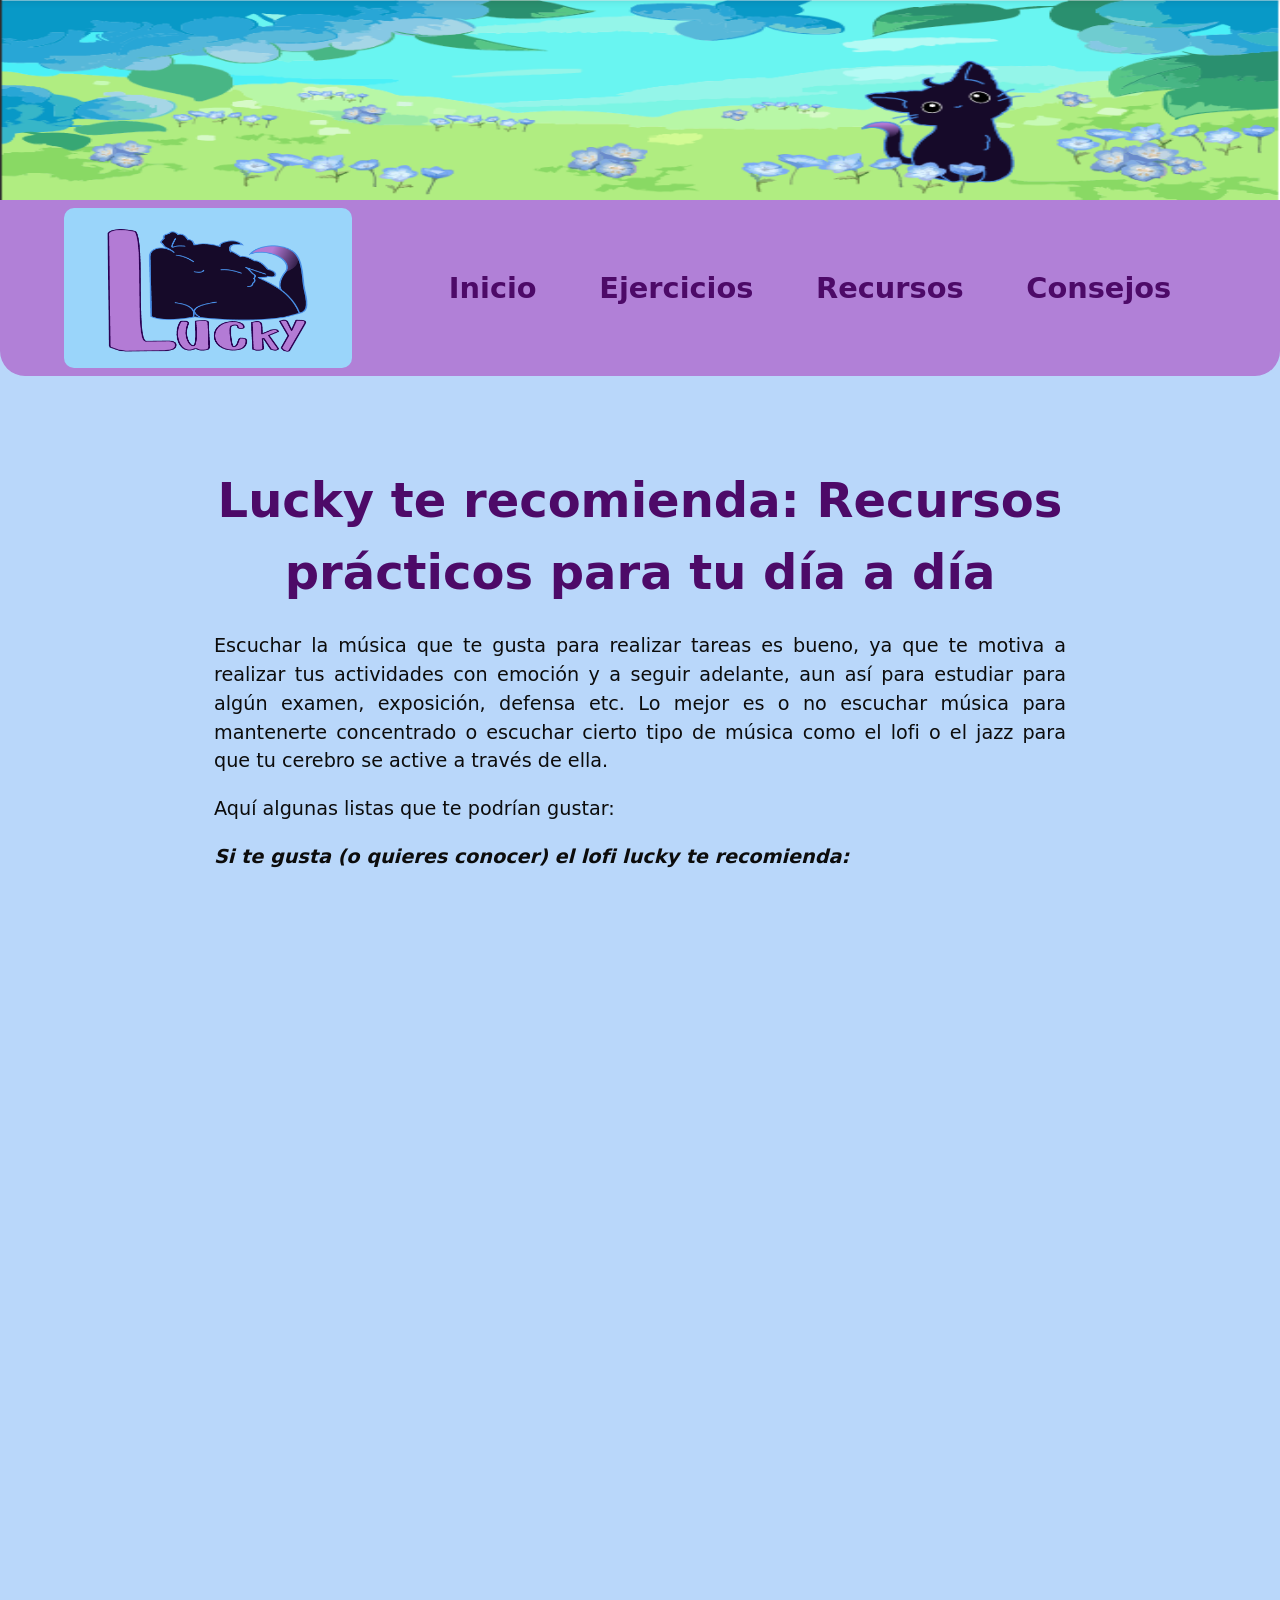
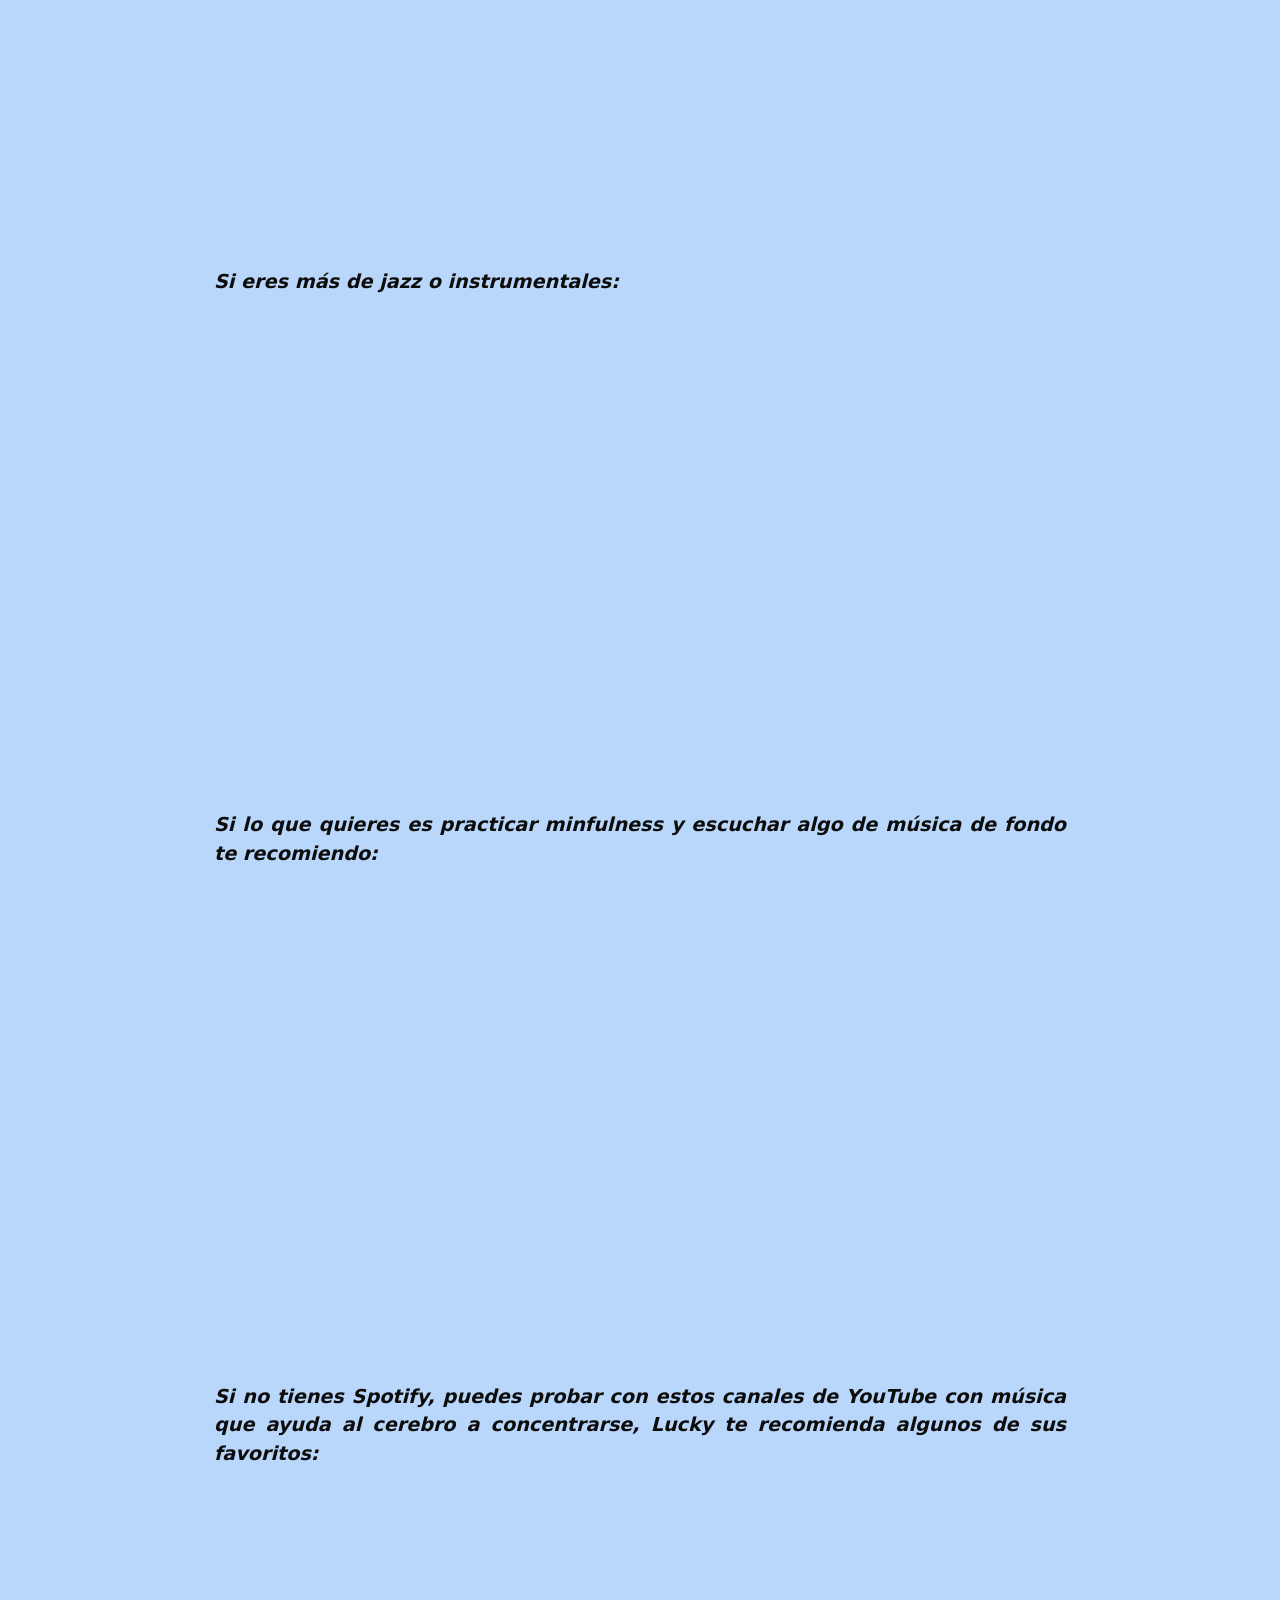
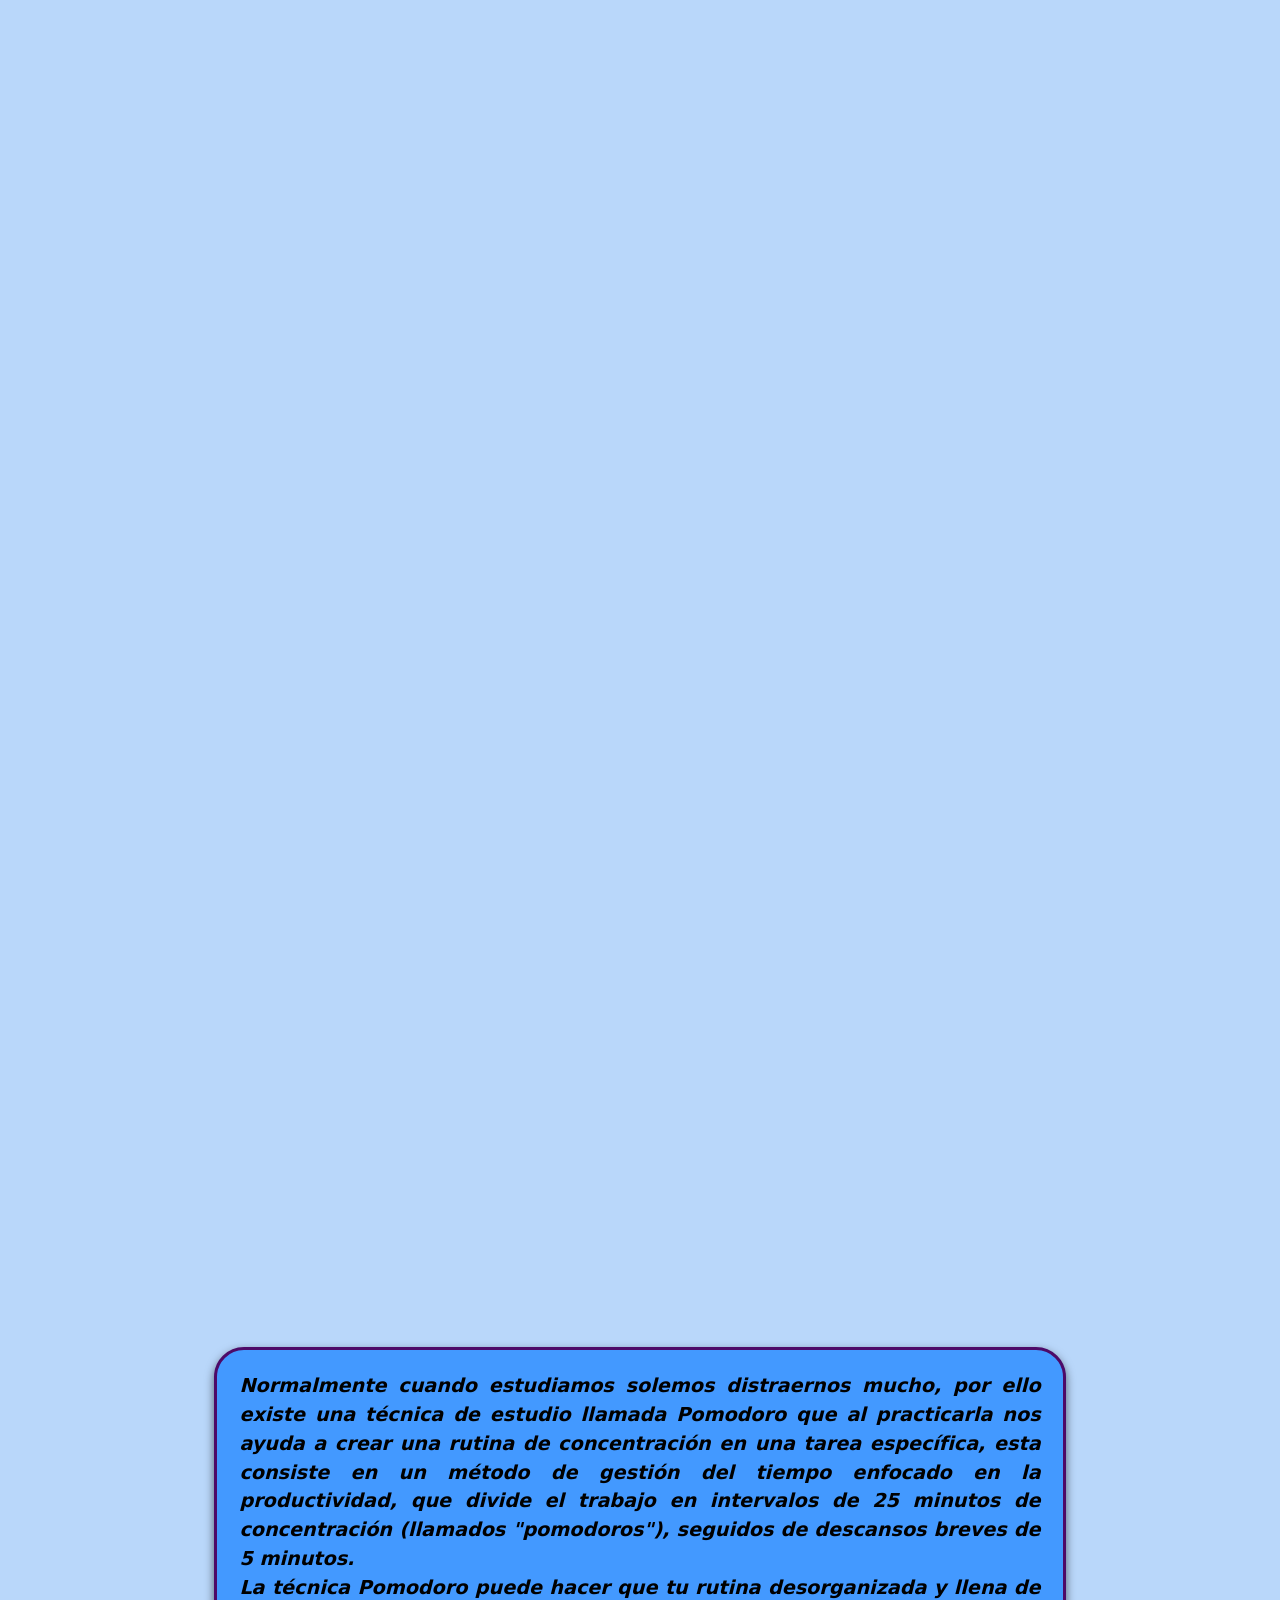
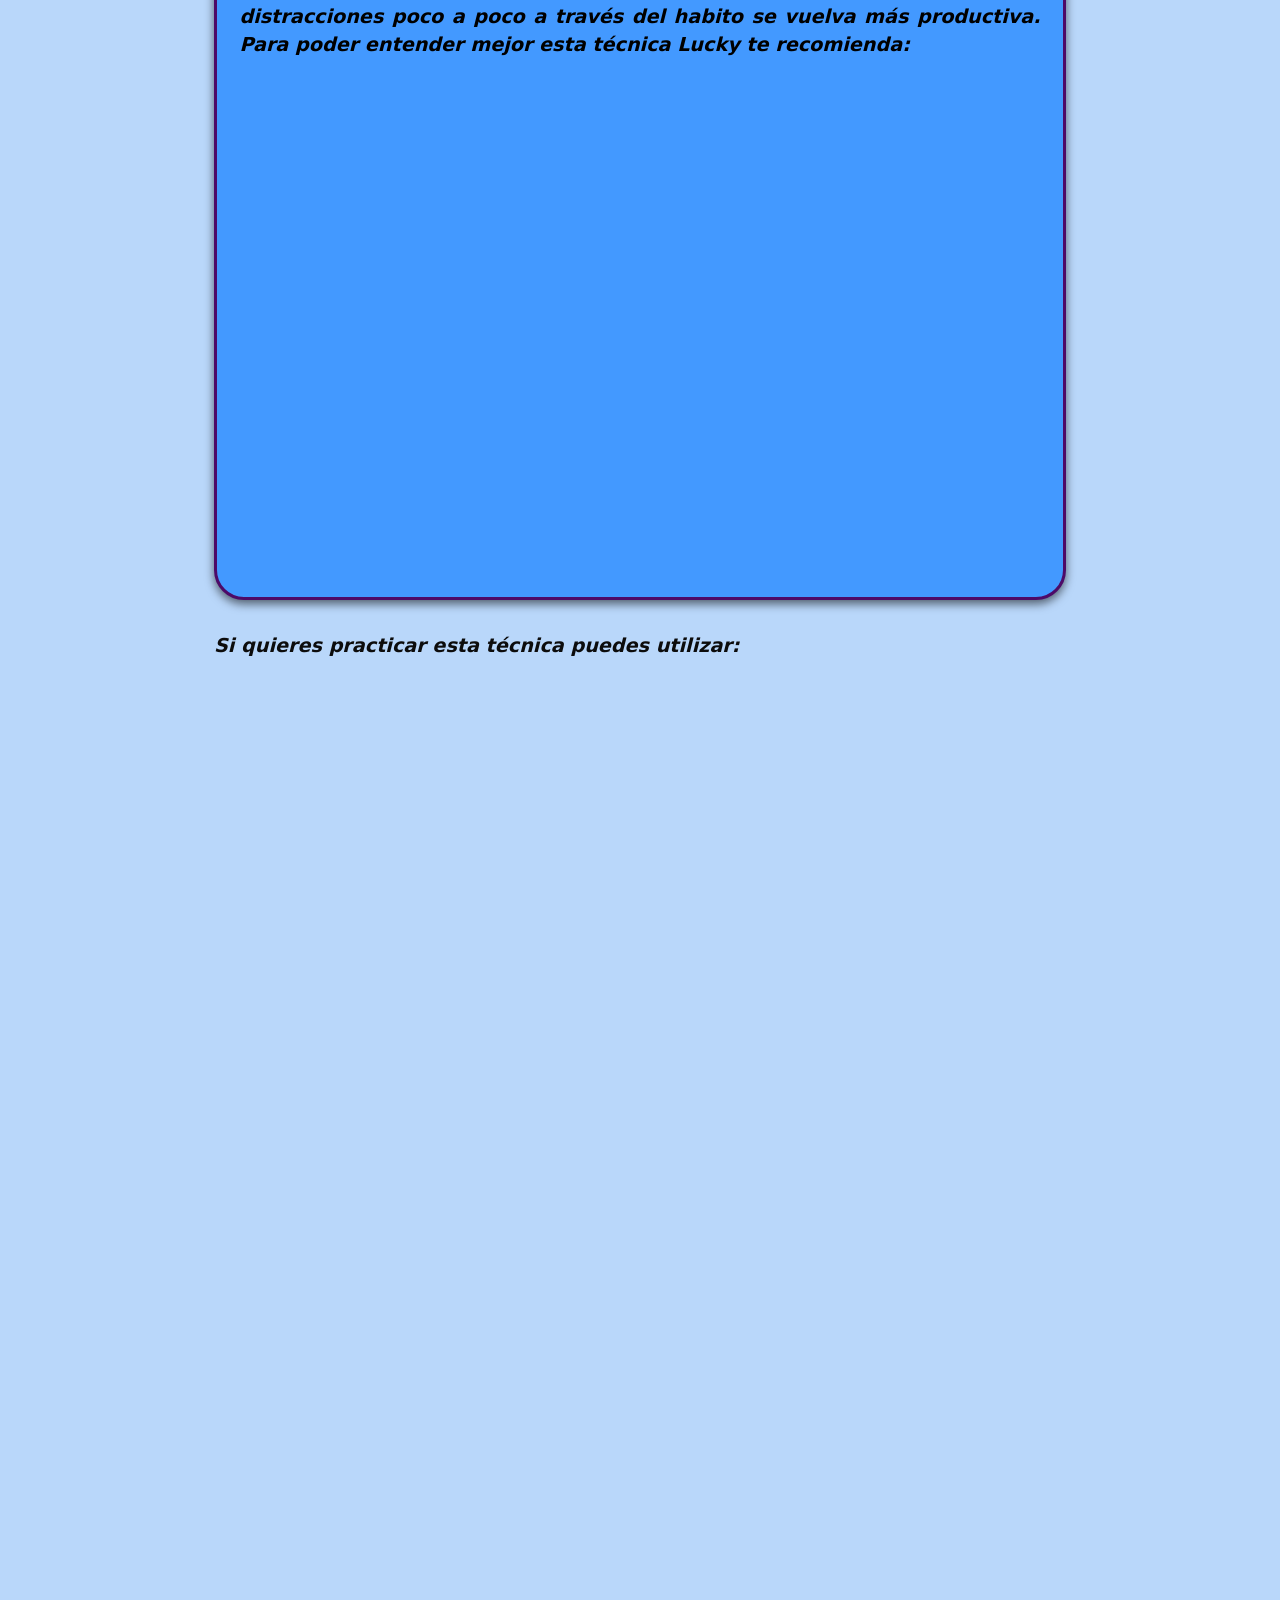
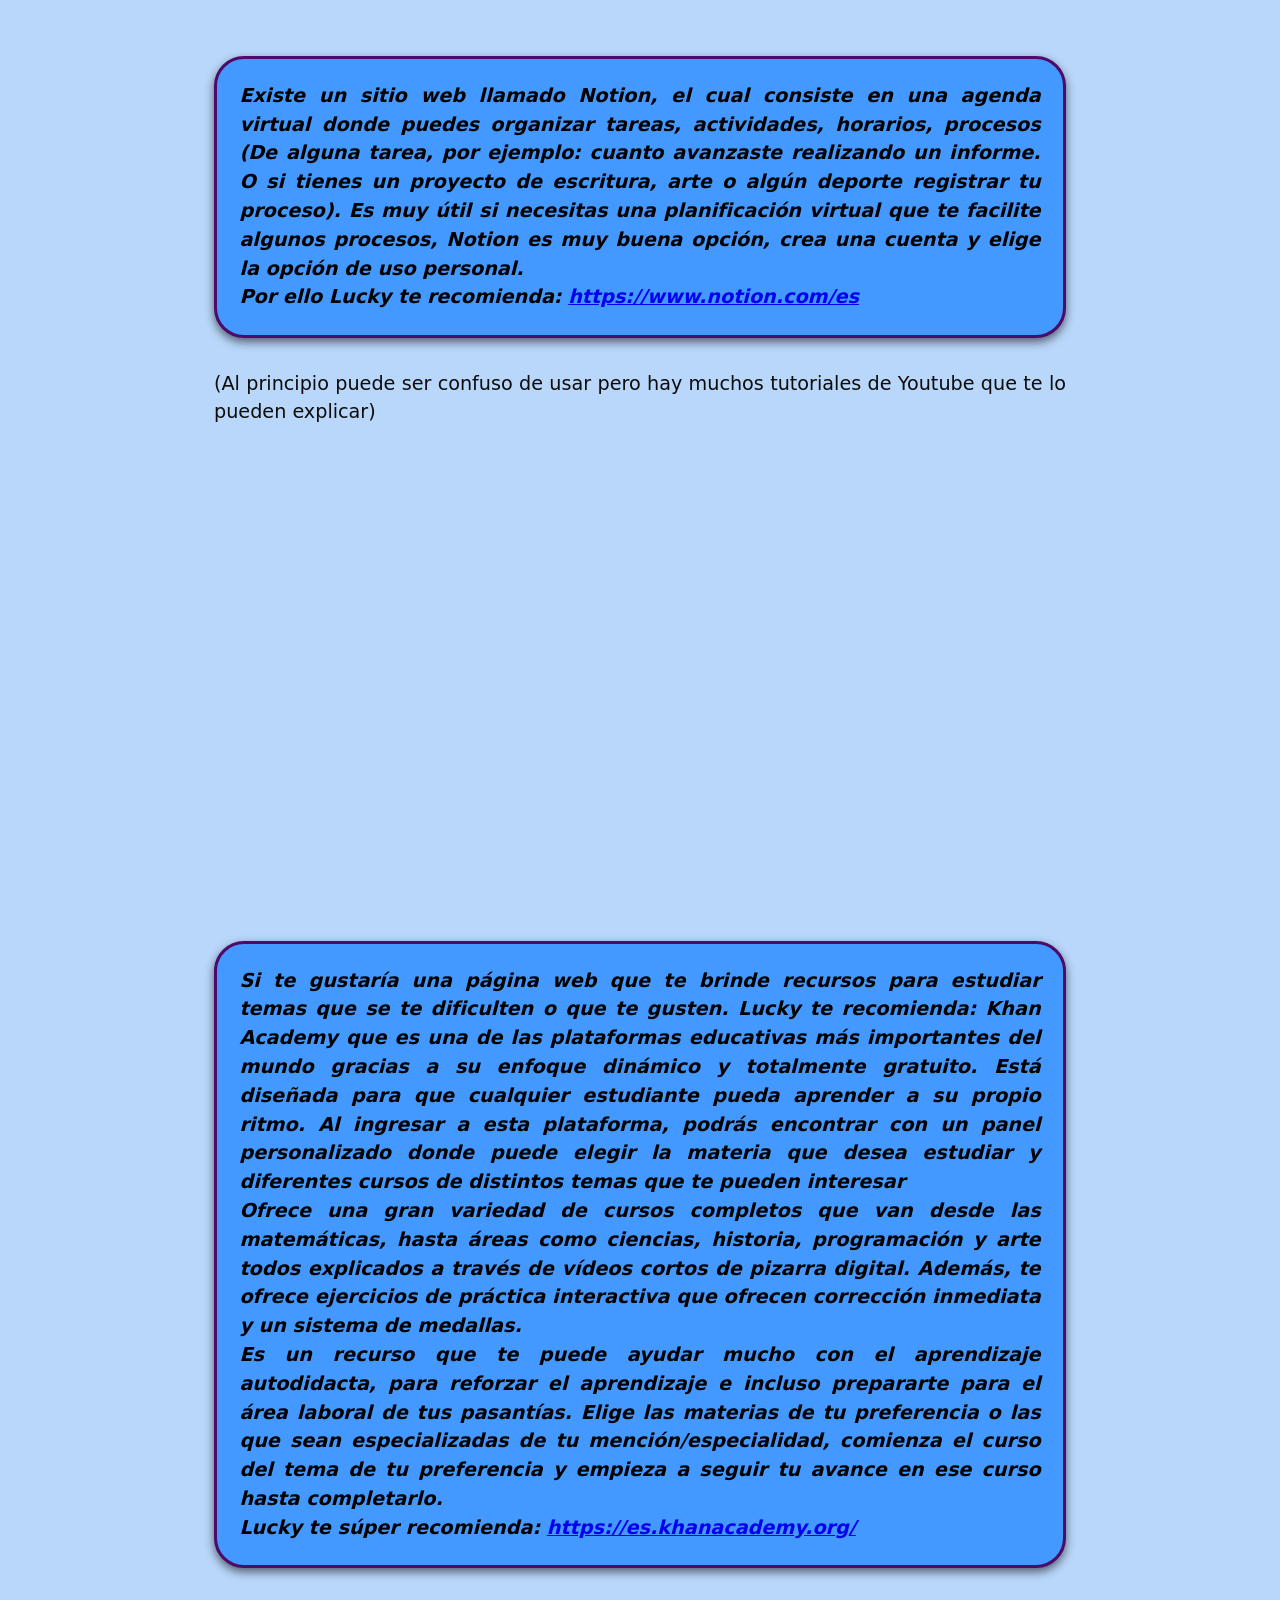
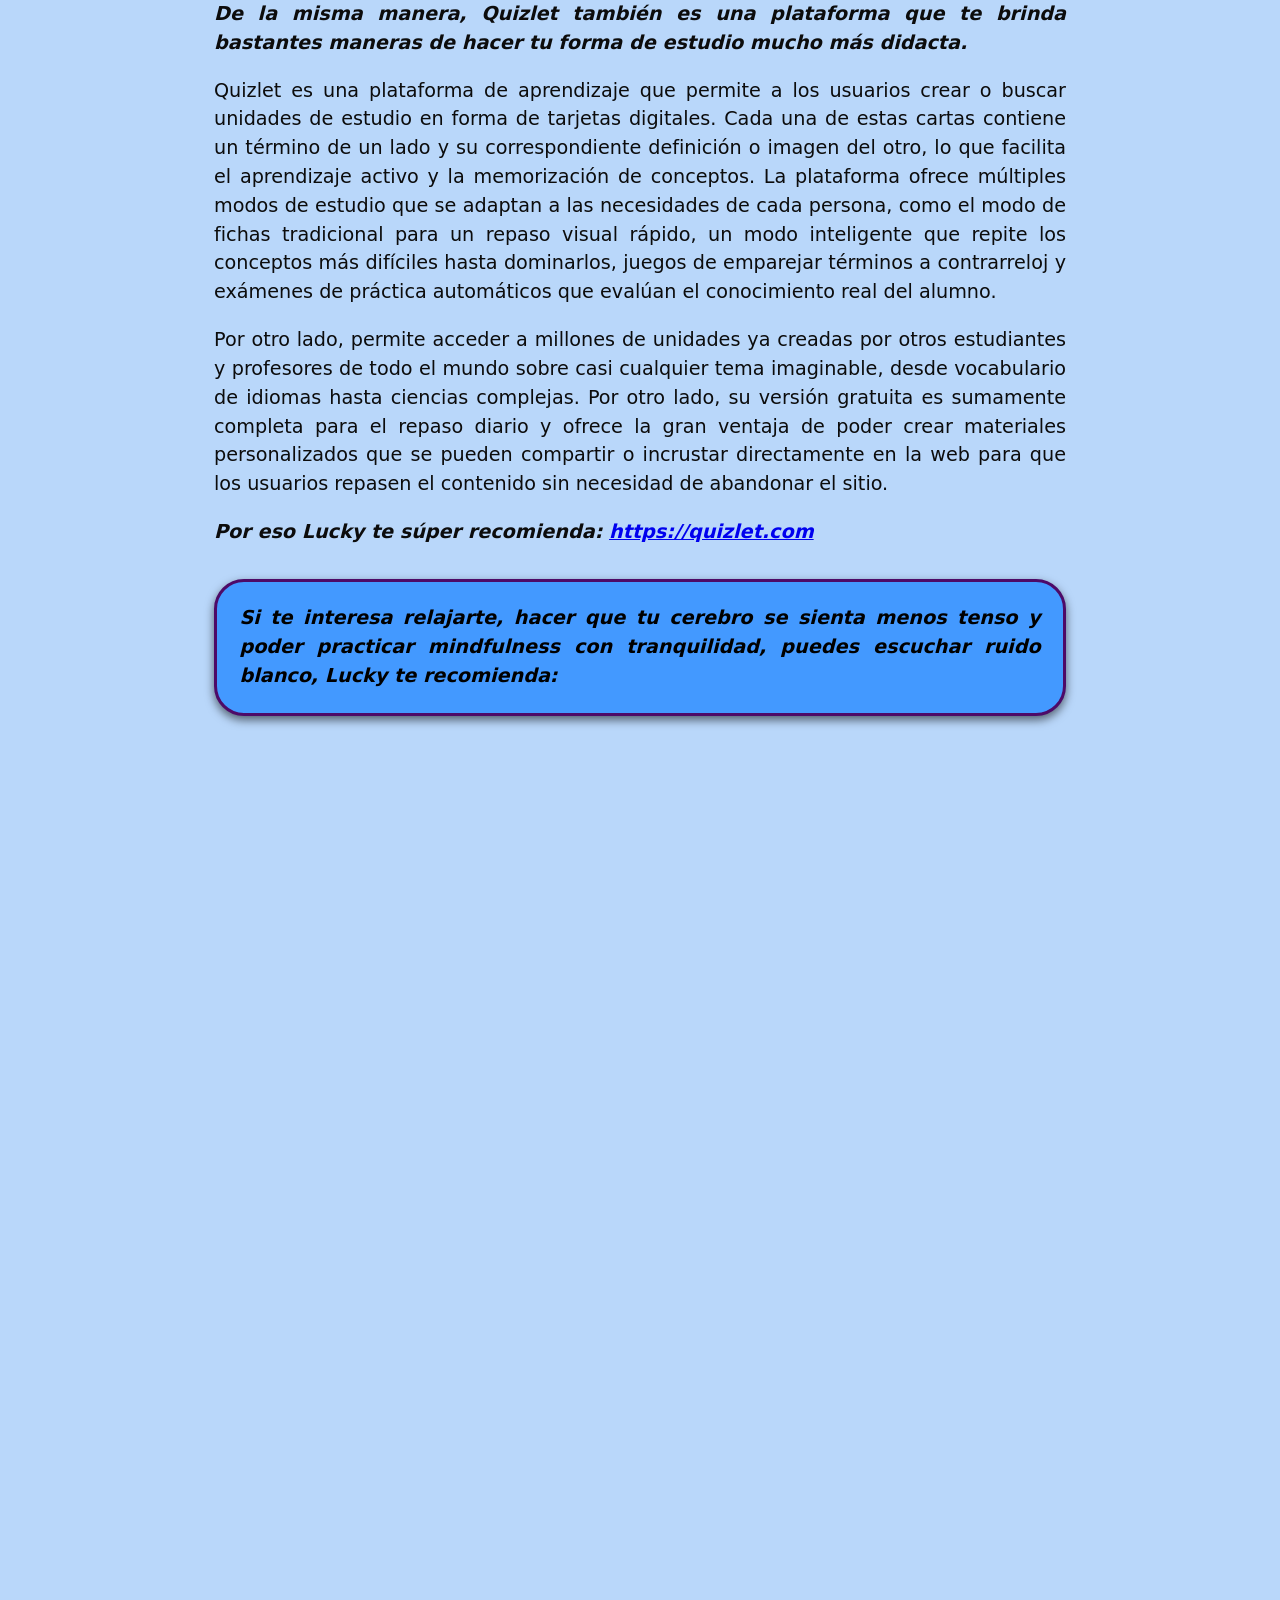
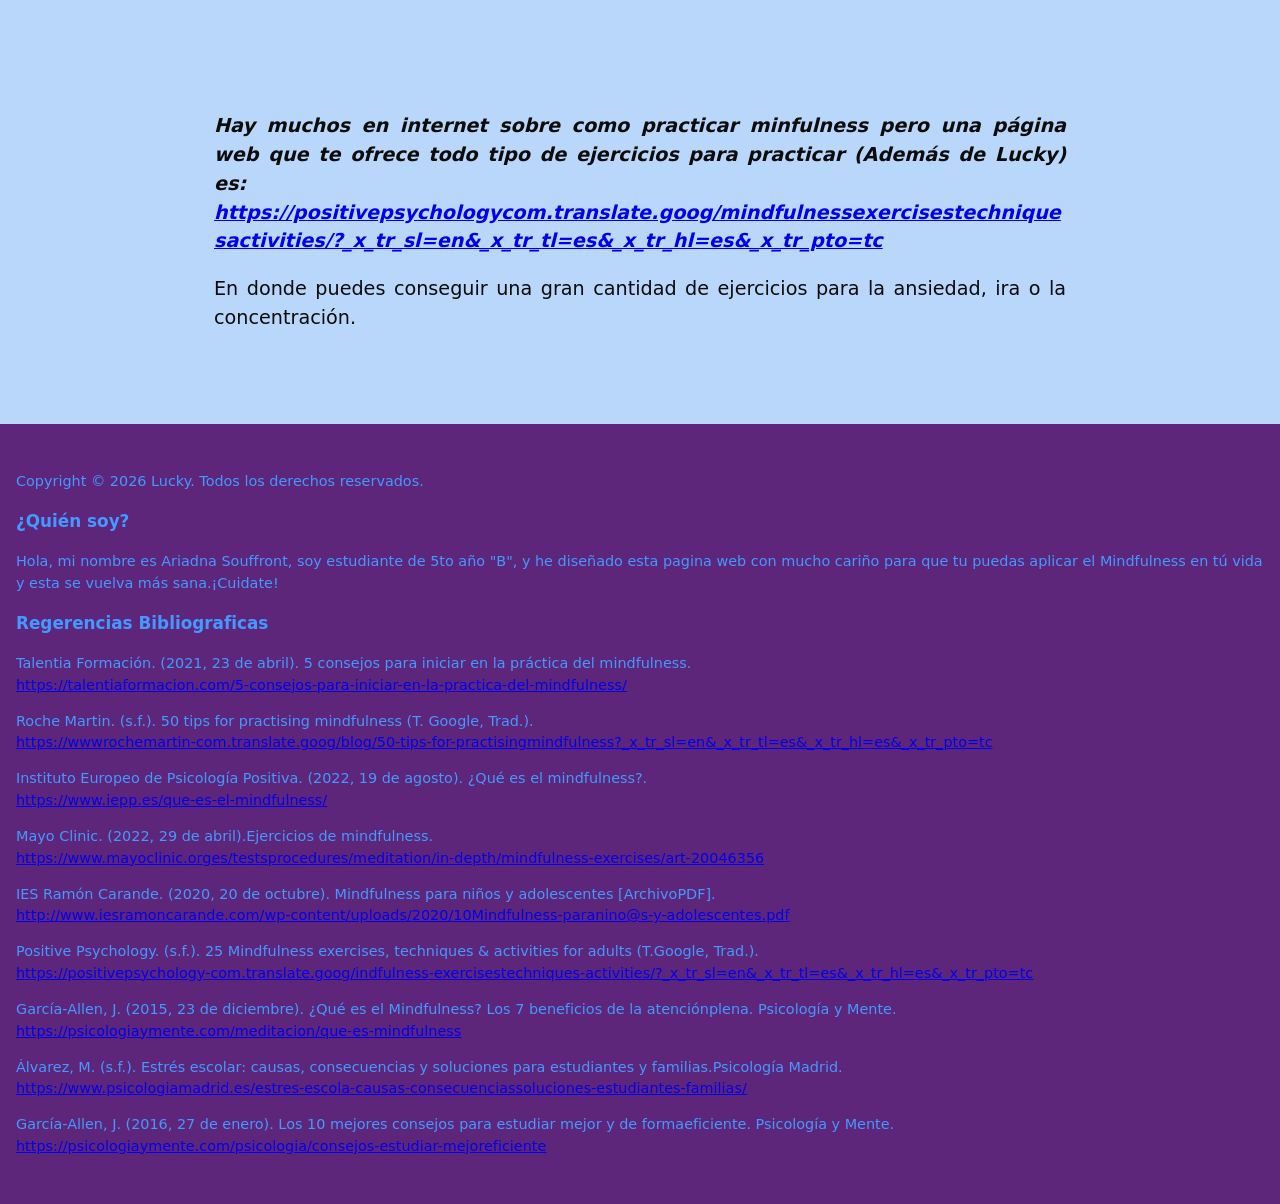
<file: recursos.html>
<!DOCTYPE html>
<html lang="es">
<head>
    <meta charset="UTF-8">
    <meta name="viewport" content="width=device-width, initial-scale=1.0">
    <title>Recursos-Lucky</title>
    <meta description="El estrés estudiantil es una reacción fisiológica del ser humano ante situaciones que lo agobian que en ocasiones puede ser tan fuerte que puede afectar tu salud física y mental. Por ello Lucky te ofrece un espacio de relajación a traves de ejercicios mindfulness, música, y actividades que te ayudaran a poder enfretar el estrés de una forma más saludable.">
    <meta keywords="Estres, mindfulness, Minfulness, ejercicios mindfulness, estres estudiantil, estres escolar, estres en estudiantes, relajación, relajacion, como calmar el estres, como regular el estres, ejercicios de relajacion">
    <link rel="icon" href="Luckylogo2.png" type="image/png">
    <link rel="apple-touch-icon" href="Luckylogo.png">
    <link rel="stylesheet" href="fire.css">
</head>
<body>
    <header>
        <div>
            <img class="portada" src="Luckyp.png" alt="portada">
        </div>
        <nav class="menu">
            <div class="logo"> 
                <img src="Luckylogo.png" alt="logo de Lcuky">
            </div>
            <div class="menupag" id="menupag">
                <a href="index.html">Inicio</a>
                <a href="ejercicios.html">Ejercicios</a>
                <a href="recursos.html">Recursos</a>
                <a href="consejos.html">Consejos</a>
            </div>
        <button class="hamburguesa" id="menubtn">
            <span></span>
            <span></span>
            <span></span>
        </button>
        </nav>
    </header>
    <main>
        <div class="consejos">
            <h1>Lucky te recomienda: Recursos prácticos para tu día a día</h1>
            <p>Escuchar la música que te gusta para realizar tareas es bueno, ya que te motiva a realizar tus actividades con emoción y a seguir adelante, aun así para estudiar para algún examen, exposición, defensa etc. Lo mejor es o no escuchar música para mantenerte concentrado o escuchar cierto tipo de música como el lofi o el jazz para que tu cerebro se active a través de ella.</p>
            <p>Aquí algunas listas que te podrían gustar:</p>
            <p class="ns">Si te gusta (o quieres conocer) el lofi lucky te recomienda:</p>
            <div class="videos">
                <iframe data-testid="embed-iframe" style="border-radius:12px" src="https://open.spotify.com/embed/playlist/37i9dQZF1DX8Uebhn9wzrS?utm_source=generator"  width="100%" height="352" frameBorder="0" allowfullscreen="" allow="autoplay; clipboard-write; encrypted-media; fullscreen; picture-in-picture" loading="lazy"></iframe>
            </div>
            <div class="videos">
                <iframe data-testid="embed-iframe" style="border-radius:12px" src="https://open.spotify.com/embed/playlist/663um7HDQB0MYGrScqvr1o?utm_source=generator" width="100%" height="352" frameBorder="0" allowfullscreen="" allow="autoplay; clipboard-write; encrypted-media; fullscreen; picture-in-picture" loading="lazy"></iframe>
            </div>
            <p class="ns">Si eres más de jazz o instrumentales:</p>
            <div class="videos">
                <iframe data-testid="embed-iframe" style="border-radius:12px" src="https://open.spotify.com/embed/playlist/37i9dQZF1DWVw7xU7q62kt?utm_source=generator" width="100%" height="352" frameBorder="0" allowfullscreen="" allow="autoplay;clipboard-write; encrypted-media; fullscreen; picture-in-picture" loading="lazy"></iframe>
            </div>
            <p class="ns">Si lo que quieres es practicar minfulness y escuchar algo de música de fondo te recomiendo:</p>
            <div class="videos">
                <iframe data-testid="embed-iframe" style="border-radius:12px" src="https://open.spotify.com/embed/playlist/37i9dQZF1DX1KVBf2zZZ2X?utm_source=generator" width="100%" height="352" frameBorder="0" allowfullscreen="" allow="autoplay; clipboard-write; encrypted-media; fullscreen; picture-in-picture" loading="lazy"></iframe>
            </div>
            <p class="ns">Si no tienes Spotify, puedes probar con estos canales de YouTube con música que ayuda al cerebro a concentrarse, Lucky te recomienda algunos de sus favoritos:</p>
            <div class="videos">
                <iframe width="560" height="315" src="https://www.youtube.com/embed/8F6R6Hqj5_g?si=poDQurASUu_zfIXx" loading="lazy" title="YouTube video player" frameborder="0" allow="accelerometer; autoplay; clipboardwrite; encrypted-media; gyroscope; picture-in-picture; web-share" referrerpolicy="strict-originwhen-cross-origin" allowfullscreen></iframe>
            </div>
            <div class="videos">
                <iframe width="560" height="315" src="https://www.youtube.com/embed/53gNFOqDFcE?si=5FJ9h6hqPzwWggoN" loading="lazy" title="YouTube video player" frameborder="0" allow="accelerometer; autoplay; clipboardwrite; encrypted-media; gyroscope; picture-in-picture; web-share" referrerpolicy="strict-originwhen-cross-origin" allowfullscreen></iframe>
            </div>
            <div class="videos">
                <iframe width="560" height="315" src="https://www.youtube.com/embed/4VUlqGV_VTE?si=txhXbQI7hSM-0BJU" loading="lazy" title="YouTube video player" frameborder="0" allow="accelerometer; autoplay; clipboard-write; encrypted-media; gyroscope; picture-in-picture; web-share" referrerpolicy="strict-origin-when-cross-origin" allowfullscreen></iframe>
            </div>
            <div class="resaltado">
                <p>Normalmente cuando estudiamos solemos distraernos mucho, por ello existe una técnica de estudio llamada Pomodoro que al practicarla nos ayuda a crear una rutina de concentración en una tarea específica, esta consiste en un método de gestión del tiempo enfocado en la productividad, que divide el trabajo en intervalos de 25 minutos de concentración (llamados "pomodoros"), seguidos de descansos breves de 5 minutos. </p>
                <p>La técnica Pomodoro puede hacer que tu rutina desorganizada y llena de distracciones poco a poco a través del habito se vuelva más productiva. Para poder entender mejor esta técnica Lucky te recomienda:</p>
                <div class="videos">
                    <iframe width="560" height="315" src="https://www.youtube.com/embed/V51bTPmFgRs?si=hedPZ8HAu150Qt3J" loading="lazy" title="YouTube video player" frameborder="0" allow="accelerometer; autoplay; clipboardwrite; encrypted-media; gyroscope; picture-in-picture; web-share" referrerpolicy="strict-originwhen-cross-origin" allowfullscreen></iframe>
                </div>
            </div>
            <p class="ns">Si quieres practicar esta técnica puedes utilizar:</p>
            <div class="videos">
                <iframe width="560" height="315" src="https://www.youtube.com/embed/Ai7BBEyzy8M?si=KA7kxj4F0yzzMvLU" loading="lazy" title="YouTube video player" frameborder="0" allow="accelerometer; autoplay; clipboardwrite; encrypted-media; gyroscope; picture-in-picture; web-share" referrerpolicy="strict-originwhen-cross-origin" allowfullscreen></iframe>
            </div>
            <div class="videos">
                <iframe width="560" height="315" src="https://www.youtube.com/embed/jQ3MNa_2Q8k?si=AgZbROWt5lpriZOm" loading="lazy" title="YouTube video player" frameborder="0" allow="accelerometer; autoplay; clipboardwrite; encrypted-media; gyroscope; picture-in-picture; web-share" referrerpolicy="strict-originwhen-cross-origin" allowfullscreen></iframe>
            </div>
            <div class="resaltado">
                <p>Existe un sitio web llamado <b>Notion</b>, el cual consiste en una agenda virtual donde puedes organizar tareas, actividades, horarios, procesos (De alguna tarea, por ejemplo: cuanto avanzaste realizando un informe. O si tienes un proyecto de escritura, arte o algún deporte registrar tu proceso). Es muy útil si necesitas una planificación virtual que te facilite algunos procesos, <b>Notion</b> es muy buena opción, crea una cuenta y elige la opción de uso personal.</p>
                <p>Por ello Lucky te recomienda: <a href="https://www.notion.com/es">https://www.notion.com/es</a></p>
            </div>
            <p>(Al principio puede ser confuso de usar pero hay muchos tutoriales de Youtube que te lo pueden explicar)</p>
            <div class="videos">
                <iframe width="560" height="315" src="https://www.youtube.com/embed/wHXEqMrkpOU?si=vB4JsjyMwqEuFLAN" loading="lazy" title="YouTube video player" frameborder="0" allow="accelerometer; autoplay; clipboardwrite; encrypted-media; gyroscope; picture-in-picture; web-share" referrerpolicy="strict-originwhen-cross-origin" allowfullscreen></iframe>
            </div>
            <div class="resaltado">
                <p><b>Si te gustaría una página web que te brinde recursos para estudiar temas que se te dificulten o que te gusten</b>. Lucky te recomienda: <b>Khan Academy</b> que es una de las plataformas educativas más importantes del mundo gracias a su enfoque dinámico y totalmente gratuito. Está diseñada para que cualquier estudiante pueda aprender a su propio ritmo. Al ingresar a esta plataforma, podrás encontrar con un panel personalizado donde puede elegir la materia que desea estudiar y diferentes cursos de distintos temas que te pueden interesar</p>
                <p>Ofrece una gran variedad de cursos completos que van desde las matemáticas, hasta áreas como ciencias, historia, programación y arte todos explicados a través de vídeos cortos de pizarra digital. Además, te ofrece ejercicios de práctica interactiva que ofrecen corrección inmediata y un sistema de medallas.</p>
                <p>Es un recurso que te puede ayudar mucho con el aprendizaje autodidacta, para reforzar el aprendizaje e incluso prepararte para el área laboral de tus pasantías. Elige las materias de tu preferencia o las que sean especializadas de tu mención/especialidad, comienza el curso del tema de tu preferencia y empieza a seguir tu avance en ese curso hasta completarlo.</p>
                <p>Lucky te súper recomienda: <a href="https://es.khanacademy.org/">https://es.khanacademy.org/</a></p>
            </div>
            <p class="ns">De la misma manera, Quizlet también es una plataforma que te brinda bastantes maneras de hacer tu forma de estudio mucho más didacta.</p>
            <p>Quizlet es una plataforma de aprendizaje que permite a los usuarios crear o buscar unidades de estudio en forma de tarjetas digitales. Cada una de estas cartas contiene un término de un lado y su correspondiente definición o imagen del otro, lo que facilita el aprendizaje activo y la memorización de conceptos. La plataforma ofrece múltiples modos de estudio que se adaptan a las necesidades de cada persona, como el modo de fichas tradicional para un repaso visual rápido, un modo inteligente que repite los conceptos más difíciles hasta dominarlos, juegos de emparejar términos a contrarreloj y exámenes de práctica automáticos que evalúan el conocimiento real del alumno.</p>
            <p>Por otro lado, permite acceder a millones de unidades ya creadas por otros estudiantes y profesores de todo el mundo sobre casi cualquier tema imaginable, desde vocabulario de idiomas hasta ciencias complejas. Por otro lado, su versión gratuita es sumamente completa para el repaso diario y ofrece la gran ventaja de poder crear materiales personalizados que se pueden compartir o incrustar directamente en la web para que los usuarios repasen el contenido sin necesidad de abandonar el sitio.</p>
            <p class="ns">Por eso Lucky te súper recomienda: <a href="https://quizlet.com">https://quizlet.com</a></p>
            <div class="resaltado">
                <p>Si te interesa relajarte, hacer que tu cerebro se sienta menos tenso y poder practicar mindfulness con tranquilidad, puedes escuchar ruido blanco, Lucky te recomienda:</p>
            </div>
            <div class="videos">
                <iframe width="560" height="315" src="https://www.youtube.com/embed/APXp4PGZSiI?si=HdjEytoC9QIPCjf8" loading="lazy" title="YouTube video player" frameborder="0" allow="accelerometer; autoplay; clipboard-write; encryptedmedia; gyroscope; picture-in-picture; web-share" referrerpolicy="strict-origin-when-crossorigin" allowfullscreen></iframe>
            </div>
            <div class="videos">
                <iframe width="560" height="315" src="https://www.youtube.com/embed/Q0cX5ebY7Ms?si=Aw84BOKOqFuFn-vn" loading="lazy" title="YouTube video player" frameborder="0" allow="accelerometer; autoplay; clipboardwrite; encrypted-media; gyroscope; picture-in-picture; web-share" referrerpolicy="strict-originwhen-cross-origin" allowfullscreen></iframe>
            </div>
            <p class="ns">Hay muchos en internet sobre como practicar minfulness pero una página web que te ofrece todo tipo de ejercicios para practicar (Además de Lucky) es: <a href=" https://positivepsychologycom.translate.goog/mindfulnessexercisestechniquesactivities/?_x_tr_sl=en&_x_tr_tl=es&_x_tr_hl=es&_x_tr_pto=tc"> https://positivepsychologycom.translate.goog/mindfulnessexercisestechniquesactivities/?_x_tr_sl=en&_x_tr_tl=es&_x_tr_hl=es&_x_tr_pto=tc</a></p>
            <p>En donde puedes conseguir una gran cantidad de ejercicios para la ansiedad, ira o la concentración.</p>
        </div>
    </main>
    <footer class="footer">
        <p>Copyright © 2026 Lucky. Todos los derechos reservados.</p>
        <h3>¿Quién soy?</h3>
        <p>Hola, mi nombre es Ariadna Souffront, soy estudiante de 5to año "B", y he diseñado esta pagina web con mucho cariño para que tu puedas aplicar el Mindfulness en tú vida y esta se vuelva más sana.¡Cuidate!</p>
        <h3>Regerencias Bibliograficas</h3>
        <p>Talentia Formación. (2021, 23 de abril). 5 consejos para iniciar en la práctica del mindfulness.<a href="https://talentiaformacion.com/5-consejos-para-iniciar-en-la-practica-del-mindfulness/">https://talentiaformacion.com/5-consejos-para-iniciar-en-la-practica-del-mindfulness/</a> </p>
        <p>Roche Martin. (s.f.). 50 tips for practising mindfulness (T. Google, Trad.). <a href="https://wwwrochemartin-com.translate.goog/blog/50-tips-for-practisingmindfulness?_x_tr_sl=en&_x_tr_tl=es&_x_tr_hl=es&_x_tr_pto=tc">https://wwwrochemartin-com.translate.goog/blog/50-tips-for-practisingmindfulness?_x_tr_sl=en&_x_tr_tl=es&_x_tr_hl=es&_x_tr_pto=tc</a> </p>
        <p>Instituto Europeo de Psicología Positiva. (2022, 19 de agosto). ¿Qué es el mindfulness?. <a href="https://www.iepp.es/que-es-el-mindfulness/">https://www.iepp.es/que-es-el-mindfulness/</a></p>
        <p>Mayo Clinic. (2022, 29 de abril).Ejercicios de mindfulness.<a href="https://www.mayoclinic.orges/testsprocedures/meditation/in-depth/mindfulness-exercises/art-20046356">https://www.mayoclinic.orges/testsprocedures/meditation/in-depth/mindfulness-exercises/art-20046356</a></p>
        <p>IES Ramón Carande. (2020, 20 de octubre). Mindfulness para niños y adolescentes [ArchivoPDF].<a href=" http://www.iesramoncarande.com/wp-content/uploads/2020/10Mindfulness-paranino@s-y-adolescentes.pdf"> http://www.iesramoncarande.com/wp-content/uploads/2020/10Mindfulness-paranino@s-y-adolescentes.pdf</a></p>
        <p>Positive Psychology. (s.f.). 25 Mindfulness exercises, techniques & activities for adults (T.Google, Trad.). <a href="https://positivepsychology-com.translate.goog/indfulness-exercisestechniques-activities/?_x_tr_sl=en&_x_tr_tl=es&_x_tr_hl=es&_x_tr_pto=tc">https://positivepsychology-com.translate.goog/indfulness-exercisestechniques-activities/?_x_tr_sl=en&_x_tr_tl=es&_x_tr_hl=es&_x_tr_pto=tc</a></p>
        <p>García-Allen, J. (2015, 23 de diciembre). ¿Qué es el Mindfulness? Los 7 beneficios de la atenciónplena. Psicología y Mente. <a href="https://psicologiaymente.com/meditacion/que-es-mindfulness">https://psicologiaymente.com/meditacion/que-es-mindfulness</a></p>
        <p>Álvarez, M. (s.f.). Estrés escolar: causas, consecuencias y soluciones para estudiantes y familias.Psicología Madrid. <a href="https://www.psicologiamadrid.es/estres-escola-causas-consecuenciassoluciones-estudiantes-familias/">https://www.psicologiamadrid.es/estres-escola-causas-consecuenciassoluciones-estudiantes-familias/</a> </p>
        <p>García-Allen, J. (2016, 27 de enero). Los 10 mejores consejos para estudiar mejor y de formaeficiente. Psicología y Mente. <a href="https://psicologiaymente.com/psicologia/consejos-estudiar-mejoreficiente">https://psicologiaymente.com/psicologia/consejos-estudiar-mejoreficiente</a></p>
    </footer>
    <button onclick="topFunction()" id="btnArriba" title="Volver arriba">↑</button>
    <script>
    const menubtn = document.getElementById('menubtn');
    const menupag = document.getElementById('menupag');
    menubtn.addEventListener('click', () => {
        menupag.classList.toggle('active');
        });
        window.onscroll = function() { scrollFunction() };
function scrollFunction() {
    const btn = document.getElementById("btnArriba");
    if (document.body.scrollTop > 300 || document.documentElement.scrollTop > 300) {
        btn.style.display = "block";
    } else {
        btn.style.display = "none";
    }
}
function topFunction() {
    window.scrollTo({top: 0, behavior: 'smooth'});
}
</script>
</body>
</html>
</file>
<file: style.css>
body {
    font-family: system-ui, -apple-system, "Segoe UI", Roboto, "Helvetica Neue", Arial, sans-serif;
    line-height: 1.;
    background-color: #b9d7fa;
    margin: 0;
    padding: 0;
}
* {
    box-sizing: border-box;
}
html {
    scroll-behavior: smooth;
}
::-webkit-scrollbar {
    width: 10px;
}
::-webkit-scrollbar-track {
    background: #86cdfc; /* Color del fondo de la web */
}
::-webkit-scrollbar-thumb {
    background: #4d0a68; /* Color de tu menú */
    border-radius: 10px;
}
::-webkit-scrollbar-thumb:hover {
    background: #0b0255;
}
.menu {
    display: flex;
    justify-content: space-between;
    align-items: center;
    padding: 0.5rem 5%;;
    background-color: #B180D7;
    border-bottom-left-radius: 25px;
    border-bottom-right-radius: 25px;
    position: relative;
    max-width: 1800px; 
    margin: 0 auto;
}
.logo img{
    height: 10rem;
    width: 18rem;
    display: block;
    border-radius: 10px;
}
.logo img:hover {
    transform: rotate(5deg) scale(1.1);
    transition: transform 0.3s ease;
}
.menupag a{
    text-decoration:none;
    color: #4d0a68;
    font-weight: bold;
    font-size: 1.8rem;
    margin-right: 2rem;
    transition: color 0.3s ease;
    padding: 0.8rem;
    border-radius:8px;
}
.menupag a:hover {
    color: #4399ff;
    background-color: #0b0255;
}
.hamburguesa {
    display: none;
    flex-direction: column;
    gap: 5px;
    background: transparent;
    border: none;
    cursor: pointer;
}
.hamburguesa span {
    width: 2rem;
    height: 0.25rem;
    background-color: #4d0a68;
    border-radius: 5px;
}
@media (max-width: 900px) {
    .hamburguesa {
        display: flex; 
    }
    .menupag {
        display: none; 
        flex-direction: column;
        position: absolute;
        top: 100%; 
        left: 0;
        width: 100%;
        background-color: #B180D7;
        padding: 2rem 0;
        border-radius:0 0 20px 20px;
    }
    .menupag.active {
        display: flex;
    }
    .menupag a {
        margin: 0.5rem 0;
        font-size: 1.8rem;
        padding:0.5rem;
        align-self: center;
        padding: 1rem;
        border-radius: 8px;
        transition: color 0.3s ease;
        }
    .menupag a:hover {
    color: #4399ff; 
}
    .logo img {
        height: 7rem;
        width: 9rem;
    }
}
.portada {
    width: 100%;    
    height: auto; 
    aspect-ratio: 1600 / 250;
    display: block;
}
@media (max-width: 768px) {
    .portada {
        aspect-ratio: 1600 / 500;
    }
}
.tabla-contenido {
    background-color: #86cdfc;
    border: 0.20rem solid #0b0255;
    border-radius: 1.2rem;
    margin: 2rem 0;
    padding: 1rem;
    width: 100%;
    box-sizing: border-box;
}
.tabla-contenido summary {
    font-weight: bold;
    color: #0b0255;
    cursor: pointer;
    font-size: 1.3rem;
    padding: 0.5rem;
    outline: none;
    user-select: none;
}
.tabla-contenido ul {
    list-style-type: "→ ";
    padding-left: 1.5rem;
    margin-top: 1rem;
}
.tabla-contenido li {
    margin-bottom: 0.8rem;
}
.tabla-contenido a {
    text-decoration: none;
    color: #4d0a68;
    font-weight: 700;
    transition: all 0.3s ease;
}
.tabla-contenido a:hover {
    color: #0b0255;
    padding-left: 0.5rem;
}
#btnArriba {
    display: none; 
    position: fixed;
    bottom: 2rem;
    right: 2rem; 
    z-index: 99; 
    border: none;
    outline: none;
    background-color: #0b0255;
    color: #4399ff;
    cursor: pointer;
    padding: 1rem;
    border-radius: 50%;
    font-size: 2rem;
    font-weight: bold;
    width: 5rem;
    height: 5rem;
    box-shadow: 0 0.25rem 0.6rem rgba(3, 3, 3, 0.651);
    transition: background-color 0.3s, transform 0.3s;
}
#btnArriba:hover {
    background-color: #B180D7;
    color: #0b0255;
    transform: scale(1.1);
}
@media (max-width: 768px) {
    #btnArriba {
        bottom: 1rem;
        right: 1rem;
        width: 3.6rem;
        height: 3.6rem;
        font-size: 1.5rem;
        font-weight: bold;
    }
}
ul{
    list-style-type: "★";
    padding: 1.5rem;
}
ul li {
    padding-left: 0.5rem;
    margin-bottom: 0.5rem;
}
ul li::marker {
    color: #4d0a68; 
    font-size: 1.5rem;
}
.info{
    width: 100%;
    max-width: 900px;
    margin: 2rem auto;
    padding: 1.5rem ;
    align-items: center;
}
.info h1{
    color: #140b55;
    text-align: center;
    font-size: 2.9rem;
    margin-bottom: 1.5rem;
}
.info h2 {
    font-family: 'Segoe UI', Tahoma, Geneva, Verdana, sans-serif; 
    font-weight: 700;
    font-style: italic;
    color: #0b0255; 
    font-size: 1.7rem;
    margin-top: 2rem;
    margin-bottom: 1rem;
    line-height: 1.2;
    letter-spacing: -0.5px;
    text-align: center;
}
.info p, li{
    font-size:1.2rem;
    color: #0c0c0c;
    margin-bottom:1.2rem;
    text-align:justify;
}
.info img {
    width: 100%;
    max-width: 600px; 
    display: block;
    margin: 2rem auto;
    border-radius: 30px; 
    box-shadow: 0 8px 15px rgba(77, 10, 104, 0.726);
}
@media (max-width: 768px) {
    .info h1 {
        font-size: 2rem;
    }
    .info p, li {
        font-size: 1.3rem; 
    }
}
.resaltado {
    background-color: #4399ff;
    padding: 1.4rem;
    border-radius: 30px;
    border: 3px solid  #4d0a68;
    margin: 2rem 0;
    box-shadow: 0 0.25rem 0.6rem rgba(3, 3, 3, 0.568);
}
.resaltado p{
    color:#000000;
    margin: 0;
    font-weight: bold;
    font-style: italic;
}
.resaltado2{
    background-color: #4399ff;
    padding: 1.2rem;
    border-radius: 30px;
    border: 3px solid  #4d0a68;
    margin: 2rem 0;
    box-shadow: 0 0.25rem 0.6rem rgba(3, 3, 3, 0.589);
}
.ns{
    font-weight: bold;
    font-style: italic;
}
.resaltado2 p{
    color:#000000;
    margin: 0;
}
.contenedor-cards {
    display: flex;
    flex-wrap: wrap;
    justify-content: center;
    gap: 1.5rem;
    margin: 2rem 0;
    width: 100%;
}
.card {
    background-color: #dec5f0;
    border: 5px solid #4d0a68;
    border-radius: 30px;
    padding: 1.5rem;
    width: 100%; 
    max-width: 320px;
    text-align: center;
    transition: transform 0.3s ease, box-shadow 0.3s ease;
    box-shadow: 0 5px 10px rgba(0, 0, 0, 0.692);
    cursor: pointer;
}
.contenedor-cards a.card {
    text-decoration: none;
    display: block;
}
.card:hover {
    transform: translateY(-10px);
    box-shadow: 0 10px 20px rgba(154, 89, 204, 0.781);
    border-color: #0b0255;
}
.card h3 {
    color: #4d0a68;
    margin-bottom: 1rem;
    font-size: 1.5rem;
}
.card p {
    color: #363636;
    font-size: 1rem;
    line-height: 1.3;
}
@media (max-width: 768px) {
    .card {
        width: 100%; 
        max-width: 300px;
    }
}
.footer{
    background-color: #55156ee8;
    margin:0;
    padding: 2rem 1rem;
    font-size: 0.9rem;
    color: #4399ff ;
    width: 100%;
    margin-top: 3rem;
    box-sizing: border-box; 
    overflow: hidden;
}
.footer p, 
.footer a {
    inline-size: 100%;
    overflow-wrap: break-word; 
    word-break: break-word;
    hyphens: auto;
}
.footer a {
    display: inline-block;
    max-width: 100%;
}
</file>
<file: fire.css>
body {
    font-family: system-ui, -apple-system, "Segoe UI", Roboto, "Helvetica Neue", Arial, sans-serif;
    line-height: 1.5;
    background-color: #b9d7fa;
    margin: 0;
    padding: 0;
}
* {
    box-sizing: border-box;
}
html {
    scroll-behavior: smooth;
}
::-webkit-scrollbar {
    width: 10px;
}
::-webkit-scrollbar-track {
    background: #86cdfc; /* Color del fondo de la web */
}
::-webkit-scrollbar-thumb {
    background: #4d0a68; /* Color de tu menú */
    border-radius: 10px;
}
::-webkit-scrollbar-thumb:hover {
    background: #0b0255;
}
.menu {
    display: flex;
    justify-content: space-between;
    align-items: center;
    padding: 0.5rem 5%;;
    background-color: #B180D7;
    border-bottom-left-radius: 25px;
    border-bottom-right-radius: 25px;
    position: relative;
    max-width: 1800px; 
    margin: 0 auto;
}
.logo img{
    height: 10rem;
    width: 18rem;
    display: block;
    border-radius: 10px;
}
.logo img:hover {
    transform: rotate(5deg) scale(1.1);
    transition: transform 0.3s ease;
}
.menupag a{
    text-decoration:none;
    color: #4d0a68;
    font-weight: bold;
    font-size: 1.8rem;
    margin-right: 2rem;
    transition: color 0.3s ease;
    padding: 0.8rem;
    border-radius:8px;
}
.menupag a:hover {
    color: #4399ff;
    background-color: #0b0255;
}
.hamburguesa {
    display: none;
    flex-direction: column;
    gap: 5px;
    background: transparent;
    border: none;
    cursor: pointer;
}
.hamburguesa span {
    width: 2rem;
    height: 0.25rem;
    background-color: #4d0a68;
    border-radius: 5px;
}
@media (max-width: 900px) {
    .hamburguesa {
        display: flex; 
    }
    .menupag {
        display: none; 
        flex-direction: column;
        position: absolute;
        top: 100%; 
        left: 0;
        width: 100%;
        background-color: #B180D7;
        padding: 2rem 0;
        border-radius:0 0 20px 20px;
    }
    .menupag.active {
        display: flex;
    }
    .menupag a {
        margin: 0.5rem 0;
        font-size: 1.8rem;
        padding:0.5rem;
        align-self: center;
        padding: 1rem;
        border-radius: 8px;
        transition: color 0.3s ease;
        }
    .menupag a:hover {
    color: #4399ff; 
}
    .logo img {
        height: 7rem;
        width: 9rem;
    }
}
.portada {
    width: 100%;    
    height: auto; 
    aspect-ratio: 1600 / 250;
    display: block;
}
@media (max-width: 768px) {
    .portada {
        aspect-ratio: 1600 / 500;
    }
}
#btnArriba {
    display: none; 
    position: fixed;
    bottom: 2rem;
    right: 2rem; 
    z-index: 99; 
    border: none;
    outline: none;
    background-color: #0b0255;
    color: #4399ff;
    cursor: pointer;
    padding: 1rem;
    border-radius: 50%;
    font-size: 2rem;
    font-weight: bold;
    width: 5rem;
    height: 5rem;
    box-shadow: 0 0.25rem 0.6rem rgba(3, 3, 3, 0.651);
    transition: background-color 0.3s, transform 0.3s;
}
#btnArriba:hover {
    background-color: #B180D7;
    color: #0b0255;
    transform: scale(1.1);
}
@media (max-width: 768px) {
    #btnArriba {
        bottom: 1rem;
        right: 1rem;
        width: 3.6rem;
        height: 3.6rem;
        font-size: 1.5rem;
        font-weight: bold;
    }
}
.tabla-contenido {
    background-color: #86cdfc;
    border: 0.20rem solid #0b0255;
    border-radius: 1.2rem;
    margin: 2rem 0;
    padding: 1rem;
    width: 100%;
    box-sizing: border-box;
}
.tabla-contenido summary {
    font-weight: bold;
    color: #0b0255;
    cursor: pointer;
    font-size: 1.3rem;
    padding: 0.5rem;
    outline: none;
    user-select: none;
}
.tabla-contenido ul {
    list-style-type: "→ ";
    padding-left: 1.5rem;
    margin-top: 1rem;
}
.tabla-contenido li {
    margin-bottom: 0.8rem;
}
.tabla-contenido a {
    text-decoration: none;
    color: #4d0a68;
    font-weight: 700;
    transition: all 0.3s ease;
}
.tabla-contenido a:hover {
    color: #0b0255;
    padding-left: 0.5rem;
}
.ns{
    font-weight: bold;
    font-style: italic;
}
.ejercicios{
    width: 100%;
    max-width: 900px;
    margin: 2rem auto;
    padding: 1.5rem ;
    align-items: center;
}
.ejercicios h1{
    color: #4d0a68;
    text-align: center;
    font-size: 3rem;
    margin-bottom: 1.5rem;
}
.ejercicios h2 {
    font-family: 'Segoe UI', Tahoma, Geneva, Verdana, sans-serif; 
    font-weight: 800; 
    font-style: italic;
    color: #0b0255; 
    font-size: 1.7rem;
    margin-top: 2rem;
    margin-bottom: 1rem;
    line-height: 1.2;
    letter-spacing: -0.5px;
    text-align: center;
}
.ejercicios p, li{
    font-size:1.2rem;
    color: #0c0c0c;
    margin-bottom:1.2rem;
    text-align:justify;
}
.consejos{
    width: 100%;
    max-width: 900px;
    margin: 2rem auto;
    padding: 1.5rem ;
    align-items: center;
}
.consejos h1{
    color: #4d0a68;
    text-align: center;
    font-size: 3rem;
    margin-bottom: 1.5rem;
}
.consejos h2{
    font-family: 'Segoe UI', Tahoma, Geneva, Verdana, sans-serif; 
    font-weight: 700; 
    font-style: italic;
    color: #0b0255; 
    font-size: 1.7rem;
    margin-top: 2rem;
    margin-bottom: 1rem;
    line-height: 1.2;
    letter-spacing: -0.5px;
    text-align: center;
}
.consejos p, li {
    font-size:1.2rem;
    color: #0c0c0c;
    margin-bottom:1.2rem;
    text-align:justify;
}
.contenido{
    display: flex;
    align-items: flex-start;
    gap: 2rem;
    margin-top: 2rem;
}
.olas {
    width: 300px;
    height: auto;           
    border-radius: 15px;
    box-shadow: 0 8px 15px rgba(77, 10, 104, 0.726);
}
.olas1{
    width: 300px;
    height: auto;           
    border-radius: 15px;
    display: block;
    margin-left: auto;
    margin-right: auto;
    box-shadow: 0 8px 15px rgba(77, 10, 104, 0.726);
}
.texto-ejercicios {
    flex: 1;
}
@media (max-width: 768px) {
    .contenido{
        flex-direction: column;
        align-items: center; 
    }
    .olas {
        width: 80%;
        max-width: 250px;
    }
    .ejercicios h1 {
        font-size: 2.2rem;
    }
    .ejercicios h2{
        font-size: 1.5rem;
    }
}
ul{
    list-style-type: "★";
    padding: 1.5rem;
}
ul li {
    padding-left: 0.5rem;
    margin-bottom: 0.5rem;
}
ul li::marker {
    color: #4d0a68; 
    font-size: 1.5rem;
}
.resaltado {
    background-color: #4399ff;
    padding: 1.4rem;
    border-radius: 30px;
    border: 3px solid  #4d0a68;
    margin: 2rem 0;
    box-shadow: 0 0.25rem 0.6rem rgba(3, 3, 3, 0.568);
}
.resaltado p{
    color:#000000;
    margin: 0;
    font-weight: bold;
    font-style: italic;
}
.resaltado2{
    background-color: #4399ff;
    padding: 1.2rem;
    border-radius: 30px;
    border: 3px solid  #4d0a68;
    margin: 2rem 0;
    box-shadow: 0 0.25rem 0.6rem rgba(3, 3, 3, 0.589);
}
.videos {
    position: relative;
    width: 100%;            
    max-width: 800px;        
    margin: 2rem auto;       
    aspect-ratio: 16 / 9; 
}
.videos iframe {
    position: absolute;
    top: 0;
    left: 0;
    width: 100%;            
    height: 100%;
    border-radius: 20px;     
}
.pc{
    width: 100%;
    max-width: 300px; 
    display: block;
    margin: 2rem auto;
    border-radius: 30px; 
    box-shadow: 0 8px 15px rgba(77, 10, 104, 0.726);
}
.ej {
    background-color: #5ba2fa;
    border: 0.20rem solid #4d0a68;
    border-radius: 1.2rem;
    margin: 2rem 0;
    padding: 1rem;
    width: 100%;
    box-sizing: border-box;
}
.ej summary {
    font-weight: bold;
    color: #4d0a68;
    cursor: pointer;
    font-size: 1.35rem;
    padding: 0.5rem;
    outline: none;
    user-select: none;
}
.footer{
    background-color: #55156ee8;
    margin:0;
    padding: 2rem 1rem;
    font-size: 0.9rem;
    color: #4399ff ;
    width: 100%;
    margin-top: 3rem;
    box-sizing: border-box; 
    overflow: hidden;
}
a{
    inline-size: 100%;
    overflow-wrap: break-word; 
    word-break: break-word;
    hyphens: auto;
}
.footer p, 
.footer a {
    inline-size: 100%;
    overflow-wrap: break-word; 
    word-break: break-word;
    hyphens: auto;
}
.footer a {
    display: inline-block;
    max-width: 100%;
}
</file>
